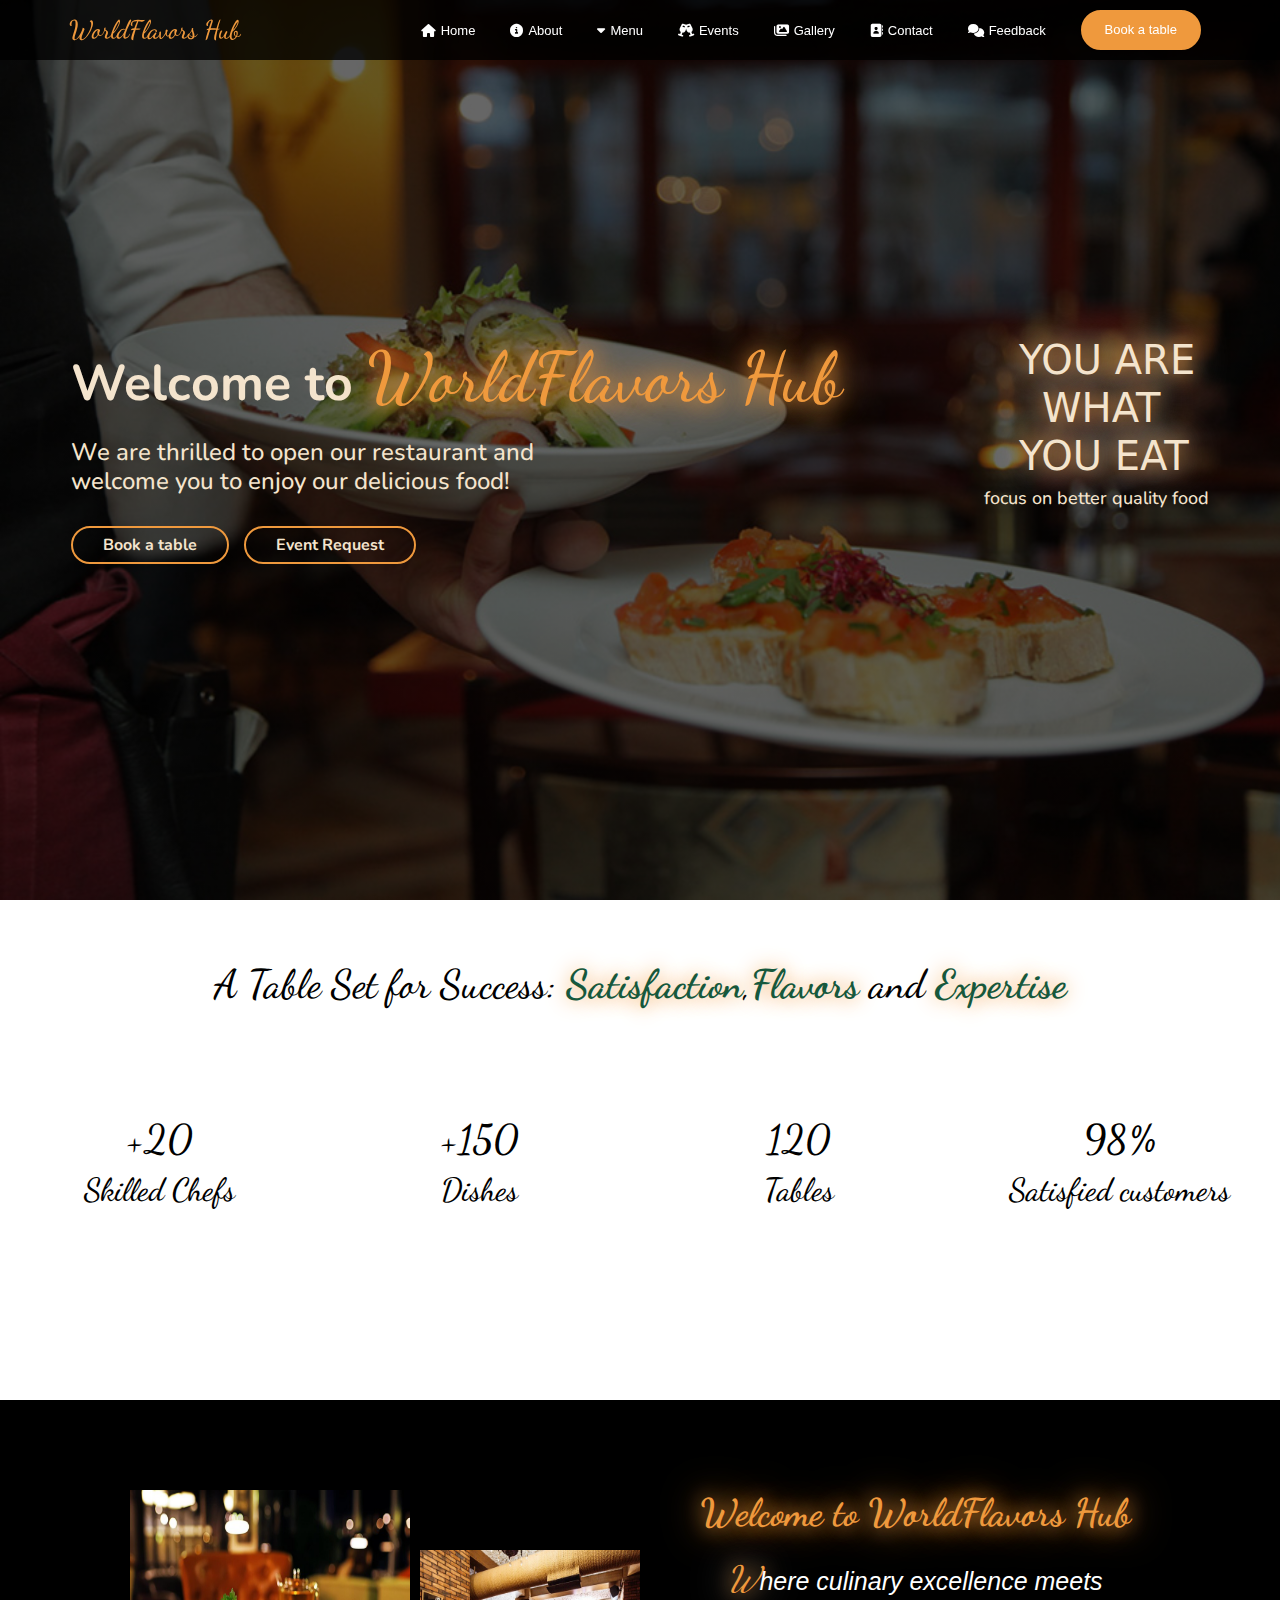
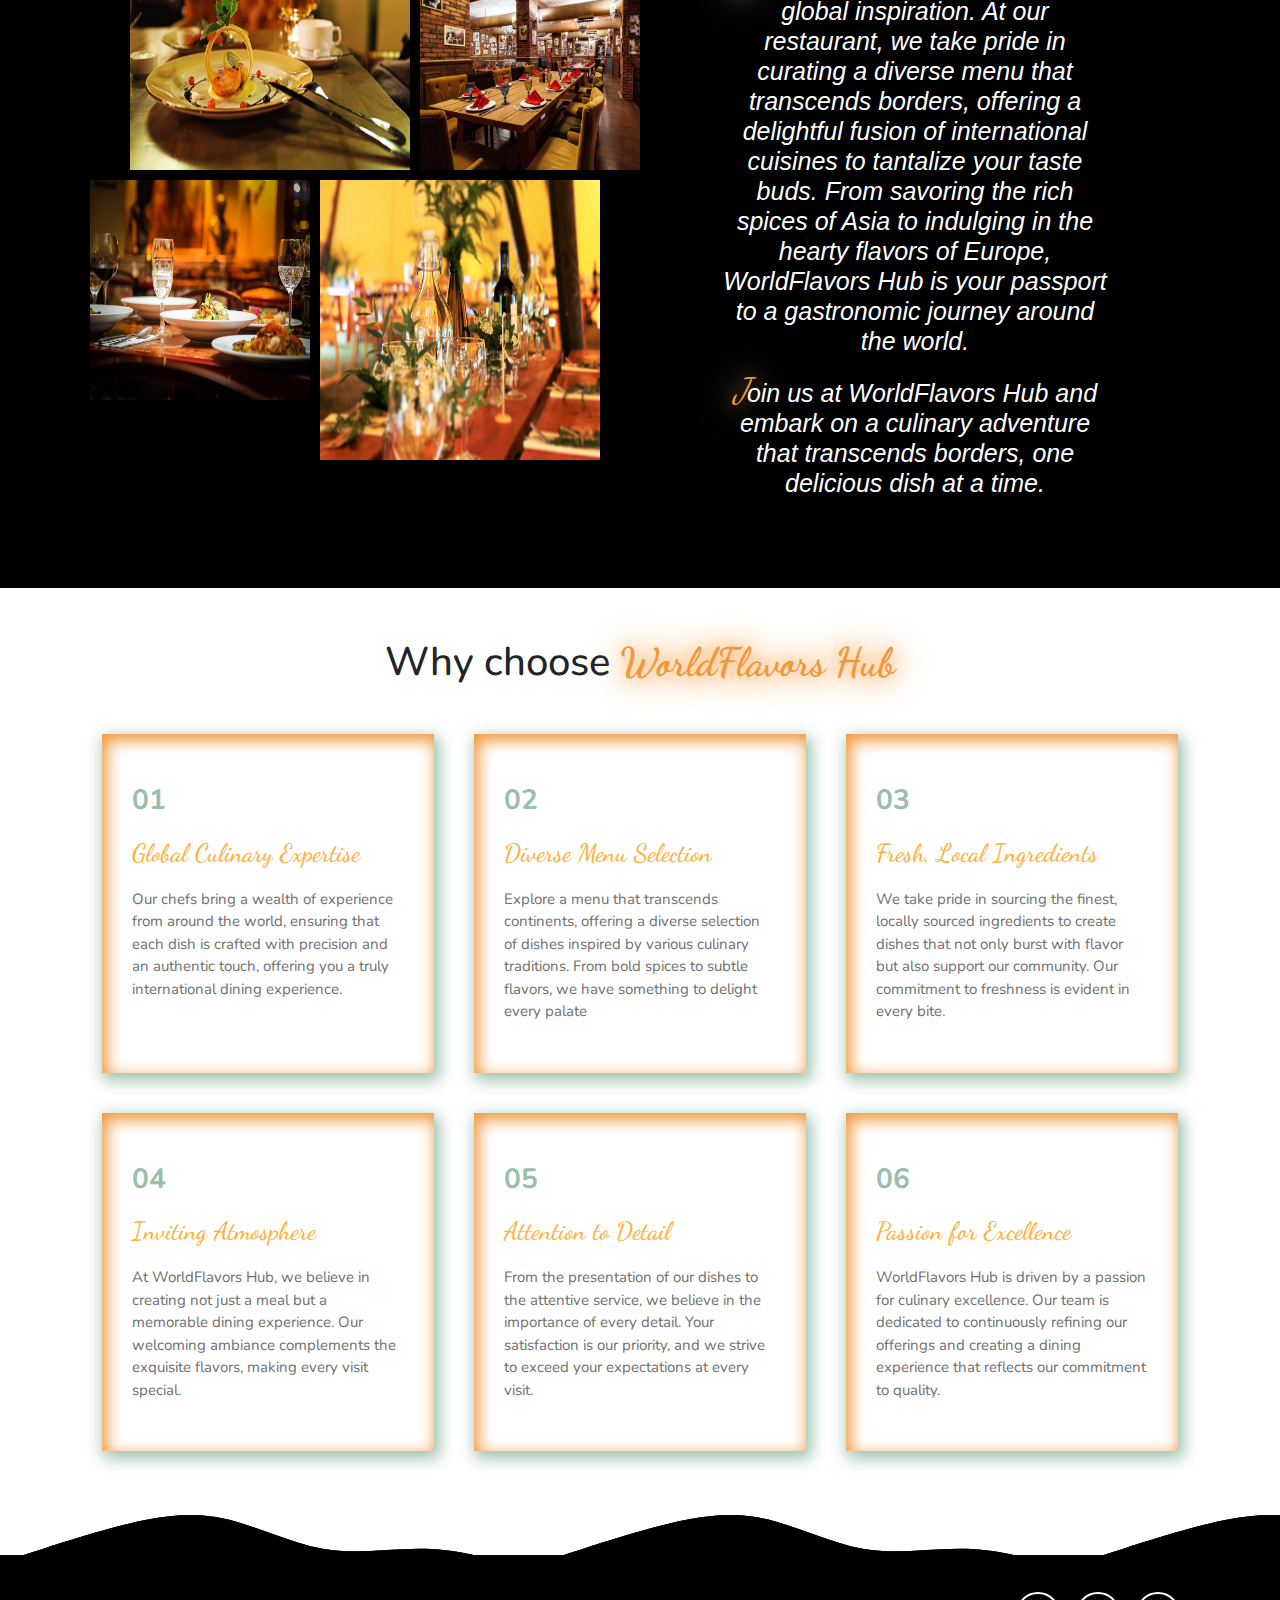
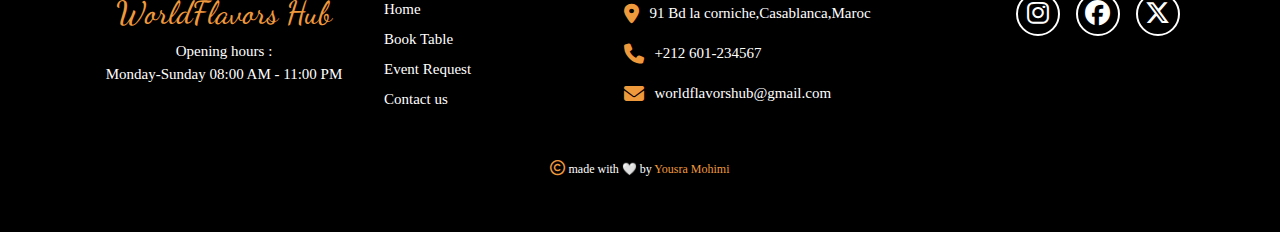
<file: index.html>
<html lang="en">
<head>
    <meta charset="UTF-8">
    <meta http-equiv="X-UA-Compatible" content="IE=edge">
    <meta name="viewport" content="width=device-width, initial-scale=1.0">
    <meta property="og:title" content="WorldFlavors Hub">
    <meta property="og:description" content="Welcome to the WorldFlavors!">
    <link rel="stylesheet" href="style.css">
    <link rel="stylesheet" href="css/bootstrap.min.css">
    <link rel="stylesheet" href="responsive.css">
    <link rel="stylesheet" href="icons/all.css">
    <link rel="preconnect" href="https://fonts.googleapis.com">
    <link rel="preconnect" href="https://fonts.gstatic.com" crossorigin>
    <link rel="preload" href="picture/6-photoshop2.jpg" as="image"/>
    <link rel="preload" href="picture/background.jpeg" as="image"/>
    <link href="https://fonts.googleapis.com/css2?family=Dancing+Script:wght@600;700&family=Nunito&family=Playfair+Display:ital@0;1&display=swap" rel="stylesheet">
    <title>WorldFlavors</title>
</head>
<body>

    <header class="home-header">
        <div class="logo">
            <h1>WorldFlavors Hub</h1>
        </div>
        <nav class="menu-bar">
            <ul>
                <li><a href="index.html"><i class="fa-solid fa-house"></i>Home</a></li>
                <li><a href="index.html#about"><i class="fa-solid fa-circle-info"></i>About</a></li>
                <li><a href="#"><i class="fa-solid fa-caret-down"></i>Menu</a>
                    <div class="sub-menu">
                        <ul>
                            <li><a href="menu-asiatique.html" target="_blank"><svg height="64px" width="64px" version="1.1" id="_x32_" xmlns="http://www.w3.org/2000/svg" xmlns:xlink="http://www.w3.org/1999/xlink" viewBox="0 0 512 512" xml:space="preserve" fill="#ffffff"><g id="SVGRepo_bgCarrier" stroke-width="0"></g><g id="SVGRepo_tracerCarrier" stroke-linecap="round" stroke-linejoin="round"></g><g id="SVGRepo_iconCarrier"> <style type="text/css"> .st0{fill:#ffffff;} </style> <g> <path class="st0" d="M293.176,212.127c10.723-4.479,21.592-9.006,32.167-13.411c1.602-29.143-9.087-53.529-3.743-95.895 c3.351-26.601,15.021-40.919,26.561-48.168c-10.134-0.899-30.647-1.61-54.755,3.514c-13.386,15.43-21.003,37.086-20.35,64.954 c0.556,23.243,20.284,55.123,20.153,79.534C293.208,205.899,293.193,209.045,293.176,212.127z"></path> <path class="st0" d="M227.814,226.689c0.638,3.939,1.112,8.238,1.455,12.504c3.939-2.002,8.042-3.922,12.324-5.687 c6.014-2.469,12.52-5.165,19.352-8.001c0.033-5.712,0.066-11.915,0.081-17.579c0.082-16.271-3.546-29.698-10.133-67.471 c-5.263-30.091,1.079-55.303,11.817-72.726c-14.53,5.132-32.591,11.94-51.584,19.696c-7.993,13.427-14.041,31.856-9.579,60.034 C205.291,171.166,225.248,210.68,227.814,226.689z"></path> <path class="st0" d="M137.852,307.539c8.516-0.041,17.064-2.795,24.076-8.564c0,0,0.327-0.54,0.85-1.332 c4.266,3.964,8.401,7.789,12.144,11.221c5.083,4.65,9.545,8.663,13.092,11.777c1.798,1.552,3.35,2.86,4.674,3.964 c1.389,1.111,2.387,1.904,3.711,2.77c3.253,2.027,7.764,5.076,13.436,7.674c5.687,2.608,12.699,4.757,20.79,4.79 c6.358,0.041,13.305-1.267,20.48-4.299l0.082-0.024l118.123-52.818c7.748-3.244,14.024-6.268,19.303-9.684 c3.972-2.591,7.437-5.419,10.265-8.77c4.299-4.993,6.816-11.024,8.008-17.137c1.226-6.163,1.423-12.545,1.471-20.007 c0.017-4.65-0.032-9.733-0.032-15.405l0.016-45.97c14.367-2.786,36.694-0.833,36.694-0.833c7.6-0.368,14.269-5.222,16.966-12.349 c2.68-7.102,0.899-15.16-4.577-20.464L393.32,69.935c-8.924-8.647-17.914-11.474-31.872-13.591 c-7.028,6.84-11.752,17.75-15.02,38.836c-3.612,23.299,3.285,63.025,6.096,92.266c13.943-5.786,26.348-10.885,35.599-14.587 l-0.016,38.826c-0.017,5.819,0.049,10.918,0.032,15.315c-0.032,6.301-0.245,11.213-0.833,14.825c-0.458,2.73-1.063,4.69-1.847,6.3 c-1.193,2.37-2.812,4.373-6.538,7.036c-3.71,2.608-9.43,5.582-17.636,8.974l-0.115,0.049l-117.943,52.736 c-4.87,2.027-8.908,2.689-12.52,2.689c-4.577-0.024-8.581-1.177-12.488-2.958c-3.857-1.765-7.453-4.102-11-6.366 c-0.115-0.074-0.998-0.744-2.125-1.659c-4.348-3.596-12.962-11.368-23.128-20.758c-2.174-2.01-4.528-4.217-6.816-6.342 c6.816-7.804,16.346-17.293,28.604-26.413c0.425-4.381,0.556-8.565-0.016-11.646c-4.315-24.011-13.109-46.28-22.719-80.114 c-6.816-23.953-2.124-47.334,4.79-65.273c-16.541,7.2-32.788,14.768-47.008,22.196c-21.428,44.131-15.953,95.6-6.98,124.237 C138.702,266.546,140.402,290.434,137.852,307.539z"></path> <path class="st0" d="M111.063,296.891c0.098,0.098,0.212,0.163,0.31,0.261c1.471-11.082,1.03-30.425-5.818-68.264 c-8.009-44.188,0.931-75.308,11.491-96.279c-41.974,26.119-60.248,52.459-60.248,52.459c-9.398,16.058-11.294,22.016-11.735,32.886 c-0.458,10.885,1.602,16.508,9.399,24.084L111.063,296.891z"></path> <path class="st0" d="M8.712,404.357l494.592-0.63c4.805,0,8.679-3.89,8.679-8.679v-18.086c0-2.353-0.948-4.61-2.648-6.244 c-1.7-1.642-3.988-2.516-6.325-2.435L8.385,385.413C3.711,385.585,0,389.418,0,394.093v1.577c0,2.312,0.932,4.519,2.55,6.146 C4.184,403.45,6.391,404.357,8.712,404.357z"></path> <path class="st0" d="M503.321,422.532l-494.609-0.63c-2.304,0-4.511,0.916-6.146,2.542c-1.634,1.634-2.55,3.84-2.55,6.154v1.569 c0,4.675,3.71,8.516,8.384,8.679l494.61,17.13c2.353,0.082,4.641-0.793,6.342-2.427c1.683-1.642,2.648-3.89,2.648-6.252v-18.078 C512,426.423,508.11,422.532,503.321,422.532z"></path> </g> </g></svg> <span>Asiatique</span></a></li>
                            <li><a href="menu-americain.html" target="_blank"><svg height="64px" width="64px" version="1.1" id="_x32_" xmlns="http://www.w3.org/2000/svg" xmlns:xlink="http://www.w3.org/1999/xlink" viewBox="0 0 512 512" xml:space="preserve" fill="#ffffff"><g id="SVGRepo_bgCarrier" stroke-width="0"></g><g id="SVGRepo_tracerCarrier" stroke-linecap="round" stroke-linejoin="round"></g><g id="SVGRepo_iconCarrier"> <style type="text/css"> .st0{fill:#ffffff;} </style> <g> <path class="st0" d="M495.957,390.227H16.044C7.185,390.227,0,397.401,0,406.249v26.685c0,54.749,114.619,47.804,256,47.804 s256-2.185,256-47.804v-26.685C512,397.401,504.815,390.227,495.957,390.227z"></path> <path class="st0" d="M42.934,353.858h426.13c15.913,0,28.794-12.891,28.794-28.794v-25.272c0-15.891-12.881-28.771-28.794-28.771 H430.37l-61.163,61.152c-15.652,15.662-41.033,15.662-56.696,0l-61.152-61.152H42.934c-15.913,0-28.793,12.88-28.793,28.771v25.272 C14.141,340.967,27.022,353.858,42.934,353.858z"></path> <path class="st0" d="M256,30.977c-141.38,0-256,74.13-256,172.554v20.739c0,8.848,7.185,16.032,16.044,16.032h479.913 c8.858,0,16.043-7.185,16.043-16.032v-20.739C512,105.107,397.38,30.977,256,30.977z M128.706,144.118 c-9.38,0-16.967-7.586-16.967-16.967c0-9.37,7.587-16.978,16.967-16.978c9.37,0,16.978,7.609,16.978,16.978 C145.684,136.532,138.076,144.118,128.706,144.118z M205.076,93.205c-9.37,0-16.967-7.598-16.967-16.967 c0-9.381,7.598-16.967,16.967-16.967c9.38,0,16.978,7.586,16.978,16.967C222.054,85.608,214.456,93.205,205.076,93.205z M256,161.097c-9.37,0-16.978-7.609-16.978-16.978c0-9.37,7.609-16.967,16.978-16.967c9.37,0,16.978,7.598,16.978,16.967 C272.978,153.488,265.369,161.097,256,161.097z M306.924,93.205c-9.38,0-16.978-7.598-16.978-16.967 c0-9.381,7.598-16.967,16.978-16.967c9.37,0,16.967,7.586,16.967,16.967C323.891,85.608,316.293,93.205,306.924,93.205z M383.293,144.118c-9.37,0-16.978-7.586-16.978-16.967c0-9.37,7.609-16.978,16.978-16.978c9.381,0,16.967,7.609,16.967,16.978 C400.26,136.532,392.674,144.118,383.293,144.118z"></path> </g> </g></svg> <span>Americain</span></a></li>
                            <li><a href="menu-italien.html" target="_blank"><svg height="64px" width="64px" version="1.1" id="_x32_" xmlns="http://www.w3.org/2000/svg" xmlns:xlink="http://www.w3.org/1999/xlink" viewBox="0 0 512 512" xml:space="preserve" fill="#ffffff"><g id="SVGRepo_bgCarrier" stroke-width="0"></g><g id="SVGRepo_tracerCarrier" stroke-linecap="round" stroke-linejoin="round"></g><g id="SVGRepo_iconCarrier"> <style type="text/css"> .st0{fill:#ffffff;} </style> <g> <path class="st0" d="M467.683,215.354c0,0-9.061-13.494-21.09-27.673C359.507,84.936,234.247,15.521,92.922,1.583 C75.595-0.132,61.159,0.025,61.159,0.025C55.713-0.248,50.384,1.73,46.426,5.494c-3.942,3.763-6.185,8.991-6.185,14.445v29.495 v119.877v320.654c0,8.164,4.519,15.66,11.733,19.477c7.214,3.817,15.955,3.334,22.702-1.255l265.121-180.403l101.981-69.393 l21.253-14.468c4.535-3.077,7.588-7.876,8.469-13.283C472.38,225.233,470.994,219.71,467.683,215.354z M100.051,231.778 c0-19.936,16.166-36.095,36.094-36.095c19.944,0,36.103,16.158,36.103,36.095s-16.158,36.102-36.103,36.102 C116.217,267.88,100.051,251.714,100.051,231.778z M174.103,377.099c-12.271,0-22.22-9.949-22.22-22.212 c0-12.27,9.949-22.219,22.22-22.219c12.262,0,22.211,9.948,22.211,22.219C196.313,367.15,186.365,377.099,174.103,377.099z M222.903,307.348l-6.451-23.185l60.636-16.875l6.459,23.185L222.903,307.348z M348.834,272.375 c-67.515-80.33-163.592-131.166-267.863-141.738V41.41c133.487,11.11,256.784,76.428,341.44,180.894L348.834,272.375z"></path> </g> </g></svg> <span>Italien</span></a></li>
                            <li><a href="menu-healthy.html" target="_blank"><svg fill="#ffffff" width="64px" height="64px" viewBox="0 -7.32 143.398 143.398" xmlns="http://www.w3.org/2000/svg"><g id="SVGRepo_bgCarrier" stroke-width="0"></g><g id="SVGRepo_tracerCarrier" stroke-linecap="round" stroke-linejoin="round"></g><g id="SVGRepo_iconCarrier"> <path id="salad_dish" data-name="salad dish" d="M659.79,713.43a18.983,18.983,0,0,0-3.65-6.239c.044-.57.068-1.154.068-1.751,0-.124,0-.233,0-.329a24.873,24.873,0,0,0-8.093-17.986l14.852-15.092.048-.051a9.413,9.413,0,0,0-.435-13.281l-2.738,2.914,2.732-2.922a9.368,9.368,0,0,0-6.4-2.529c-1.541,0-3.425-.023-4.481,1.135l-16.336,17.785a22.393,22.393,0,0,0-16.067-6.779c-.1,0-.232,0-.408,0a22.35,22.35,0,0,0-12.468,4.066,27.205,27.205,0,0,0-13.021-3.3c-.128,0-.275,0-.447,0h0a27.336,27.336,0,0,0-26.723,24.3,22.368,22.368,0,0,0-11.027-2.89c-.092,0-.215,0-.368,0h0a22.48,22.48,0,0,0-22.119,22.464c0,.09,0,.213,0,.371v.016h-3.337c-2.33,0-4.356.1-6.19,2.35-.989,1.215-1.039,4.441-1.039,4.441,0,.082,0,.156.005.223,0,.052-.005.109-.005.168a4.651,4.651,0,0,0,.051.656c.619,20.143,9.566,35.3,22.779,44.92a67.889,67.889,0,0,0,17.509,9.1,11.385,11.385,0,0,0,11.258,9.739h39.614a11.383,11.383,0,0,0,11.258-9.74,67.89,67.89,0,0,0,17.507-9.1c13.212-9.621,22.158-24.779,22.778-44.912,0,0,.14-3.768-.819-5.393C663.362,714.174,661.593,713.617,659.79,713.43Zm-11.583-8.213c0,.07,0,.154,0,.223a17.4,17.4,0,0,1-.215,2.595l-.319,2.123,1.591,1.442a11.031,11.031,0,0,1,1.55,1.732H558.1a10.967,10.967,0,0,1,8.8-4.65h.05l.029,0h.1a11.159,11.159,0,0,1,5.935,1.742l3.067,1.971,2.246-2.871c.136-.174.29-.332.435-.5a11.971,11.971,0,0,1,8.866-4.14h.05c.008,0,.062,0,.149,0A11.961,11.961,0,0,1,595,707.27l2.821,2.1,2.445-2.529a12,12,0,0,1,8.476-3.682l.079,0h.072a12.4,12.4,0,0,1,1.841.153l3.4.509,1.011-3.291A16.907,16.907,0,0,1,630.9,688.6l.868.023a17.567,17.567,0,0,1,1.852.158,16.9,16.9,0,0,1,3.121.741c.084.029.171.05.255.08.446.158.88.342,1.308.537.1.045.2.084.292.131q.642.308,1.256.672c.285.166.579.32.853.5.351.235.686.489,1.017.749A16.86,16.86,0,0,1,648.207,705.217Zm6.806-40.488.176-.168a1.4,1.4,0,0,1,.984-.395,1.337,1.337,0,0,1,.927.363v0a1.41,1.41,0,0,1,.089,1.965L641.273,682.67q-.609-.267-1.235-.5c-.064-.156-.127-.312-.2-.467Zm-61.938,12.343.044,0h.273a19.191,19.191,0,0,1,11.04,3.473l2.647,1.85,2.366-2.2a14.383,14.383,0,0,1,9.608-3.884h.07c.01,0,.064,0,.166,0a14.421,14.421,0,0,1,10.332,4.355,24.889,24.889,0,0,0-20.971,14.5c-.033,0-.069,0-.109,0v0a19.98,19.98,0,0,0-11.559,3.947,19.915,19.915,0,0,0-9.152-2.226c-.089,0-.212,0-.375,0v0a19.951,19.951,0,0,0-12.645,4.822,19.259,19.259,0,0,1-.75-5c0-.109,0-.2,0-.316A19.333,19.333,0,0,1,593.075,677.072ZM540.711,713.19v-.03l0-.039c0-.017,0-.074,0-.176a14.483,14.483,0,0,1,14.25-14.466l.037,0h.2a14.383,14.383,0,0,1,8.218,2.564,19.023,19.023,0,0,0-14.235,12.291h-8.464Zm96.68,46.449a60.372,60.372,0,0,1-17.011,8.552l-.691.215c-.136.043-.275.084-.412.125q-1.327.414-2.686.78l-.421.109q-1.272.335-2.566.629l-.546.123q-1.239.27-2.494.506c-.214.041-.429.082-.645.119-.81.146-1.624.277-2.443.4-.242.035-.482.075-.723.108q-1.2.17-2.417.3c-.259.03-.516.063-.775.09-.8.084-1.615.153-2.426.215-.263.02-.524.045-.787.063-.842.058-1.688.1-2.536.132-.231.01-.461.026-.693.034q-1.614.055-3.239.056c-.049,0-.151-.007-.329-.007h-.071c-.135,0-.235.007-.277.007q-1.628,0-3.243-.056c-.214-.008-.426-.022-.64-.032-.866-.035-1.732-.076-2.593-.134-.244-.018-.485-.041-.728-.061-.833-.062-1.663-.133-2.488-.219-.241-.025-.479-.056-.718-.082q-1.242-.139-2.475-.31c-.223-.031-.446-.067-.67-.1-.838-.127-1.673-.262-2.5-.41l-.582-.107c-.864-.163-1.722-.336-2.574-.526-.151-.033-.3-.066-.455-.1q-1.359-.308-2.7-.661c-.091-.025-.184-.048-.275-.072q-1.469-.395-2.906-.842l-1.006-.314a60.327,60.327,0,0,1-16.944-8.531c-11.292-8.348-18.746-20.594-19.495-38.307H656.885C656.136,739.045,648.683,751.291,637.391,759.639Z" transform="translate(-522.146 -656.164)"></path> </g></svg> <span>Healthy</span></a></li>
                        </ul>
                    </div>
                </li>
                <li><a href="events.html"><i class="fa-solid fa-champagne-glasses"></i>Events</a></li>
                <li><a href="gallery.html"><i class="fa-solid fa-images"></i>Gallery</a></li>
                <li><a href="contact.html"><i class="fa-sharp fa-solid fa-address-book"></i>Contact</a></li>
                <li><a href="feedback.html"><i class="fa-solid fa-comments"></i>Feedback</a></li>
                <li><a href="book-table.html"><button class="book-button">Book a table</button></a></li>
            </ul>
        </nav>
    </header>
    <section class="home-body">
        <div class="home-title">
            <div class="name-welcome">
                <h1><span class="welcome">Welcome to </span><span class="worldflavors-hub">WorldFlavors Hub</span> </h1>
                <h4>We are thrilled to open our restaurant and welcome you to enjoy our delicious food!</h4>
                <div class="buttons">
                    <a href="book-table.html"><button class="first-button">Book a table</button></a>
                    <a href="events.html"><button class="second-button">Event Request</button></a>
                </div>

            </div>
            <div class="quote-description">
                <h1 class="quote">YOU ARE <br><span class="what">WHAT</span> <br> YOU EAT</h1>
                <h4 class="description">focus on better quality food</h4>
            </div>
        </div>
    </section>
    <section class="parallax-image">
            <div class="description-parallax"><h1>A Table Set for Success: <span>Satisfaction</span>,<span>Flavors</span> and <span>Expertise</span></h1></div> 
            <div class="parallax-text">
                <div class="item">
                    <h1>+20</h1>
                    <h2>Skilled Chefs</h2>
                </div>
                <div class="item">
                    <h1>+150</h1>
                    <h2>Dishes</h2>
                </div>
                <div class="item">
                    <h1>120</h1>
                    <h2>Tables</h2>
                </div>
                <div class="item">
                    <h1>98%</h1>
                    <h2>Satisfied customers</h2>
                </div> 
            </div>
    </section>
    <section id="about">
        <div class="about-us">
            <div class="images-container">
                <div class="row1">
                    <img src="picture/13.jpg" alt="not found" class="img1" loading="lazy">
                    <img src="picture/12.jpg" alt="not found" class="img2" loading="lazy">
                </div>
                 <div class="row2">
                    <img src="picture/2.jpg" alt="not found" class="img3" loading="lazy">
                    <img src="picture/11.jpg" alt="not found" class="img4" loading="lazy">  
                </div> 
            </div>
            <div>
                <div class="about-paragraphe">
                    <h3>Welcome to WorldFlavors Hub</h3>
                    <p> Where culinary excellence meets global inspiration. At our restaurant, we take pride in curating a diverse menu that transcends borders, offering a delightful fusion of international cuisines to tantalize your taste buds. From savoring the rich spices of Asia to indulging in the hearty flavors of Europe, WorldFlavors Hub is your passport to a gastronomic journey around the world.</p>
                    <p>Join us at WorldFlavors Hub and embark on a culinary adventure that transcends borders, one delicious dish at a time.</p> 
                    
                </div>
            </div>
        </div>
        <div class="why-us">
            <h1>Why choose <span class="span-title">WorldFlavors Hub</span> </h1>
            <div class="container">
                <div class="all-containers">
                    <div class="flex-container">
                        <div class="box">
                            <h3 class="nbr">01</h3> 
                            <h4>Global Culinary Expertise</h4>
                            <p>Our chefs bring a wealth of experience from around the world, ensuring that each dish is crafted with precision and an authentic touch, offering you a truly international dining experience.</p>
                        </div>
                        <div class="box">
                            <h3 class="nbr">02</h3>
                            <h4>Diverse Menu Selection</h4>
                            <p>Explore a menu that transcends continents, offering a diverse selection of dishes inspired by various culinary traditions. From bold spices to subtle flavors, we have something to delight every palate</p>
                        </div>
                        <div class="box">
                            <h3 class="nbr">03</h3>
                            <h4>Fresh, Local Ingredients</h4>
                            <p>We take pride in sourcing the finest, locally sourced ingredients to create dishes that not only burst with flavor but also support our community. Our commitment to freshness is evident in every bite.
                            </p>
                        </div>
                    </div>
                    <div class="flex-container">
                        <div class="box">
                            <h3 class="nbr">04</h3> 
                            <h4> Inviting Atmosphere</h4>
                            <p>At WorldFlavors Hub, we believe in creating not just a meal but a memorable dining experience. Our welcoming ambiance complements the exquisite flavors, making every visit special.</p>
                        </div>
                        <div class="box">
                            <h3 class="nbr">05</h3>
                            <h4>Attention to Detail</h4>
                            <p>From the presentation of our dishes to the attentive service, we believe in the importance of every detail. Your satisfaction is our priority, and we strive to exceed your expectations at every visit.</p>
                        </div>
                        <div class="box">
                            <h3 class="nbr">06</h3>
                            <h4>Passion for Excellence </h4>
                            <p>WorldFlavors Hub is driven by a passion for culinary excellence. Our team is dedicated to continuously refining our offerings and creating a dining experience that reflects our commitment to quality.
                            </p>
                        </div>
                    </div>
                </div>
            </div>
        </div>
    </section>
    <footer>
        <div class="waves">
            <div class="wave" id="wave1"></div>
             <div class="wave" id="wave2"></div>
             <div class="wave" id="wave3"></div> 
             <div class="wave" id="wave4"></div> 
        </div>
        <div class="footer-row">
            <div class="footer-col">
                    <ul class="footer-logo-opening">
                        <li><h1>WorldFlavors Hub</h1></li>
                        <li class="opening"> Opening hours : <br>Monday-Sunday 08:00 AM - 11:00 PM </li>
                    </ul>
            
            </div>
            <div class="footer-col">
                <ul class="footer-link">
                    <li><a href="index.html">Home</a></li>
                    <li><a href="book-table.html">Book Table</a></li>
                    <li><a href="events.html">Event Request</a></li>
                    <li><a href="contact.html">Contact us</a></li>
                </ul>
            </div>
            <div class="footer-col">
                <ul class="footer-info">
                    <li><i class="fa-solid fa-location-dot"></i>91 Bd la corniche,Casablanca,Maroc</li>
                    <li><i class="fa-solid fa-phone"></i>+212 601-234567</li>
                    <li><i class="fa-solid fa-envelope"></i>worldflavorshub@gmail.com</li>
                </ul>
            </div>
            <div class="footer-col">
                <ul class="footer-social-media">
                    <li><a href="instagram-profile.html"><i class="fa-brands fa-instagram" id="ig"></i></a></li> 
                    <li><a href="#"><i class="fa-brands fa-facebook" id="fb"></i></a></li>
                    <li><a href="#"><i class="fa-brands fa-x-twitter" id="Xtw"></i></a></li>
                </ul>
            </div>
        </div>
        <p class="name"><i class="fa-regular fa-copyright"></i> made with 🤍 by <span>Yousra Mohimi</span>  </p>
    </footer>
    <script src="script.js"></script>
</body>
</html>
</file>
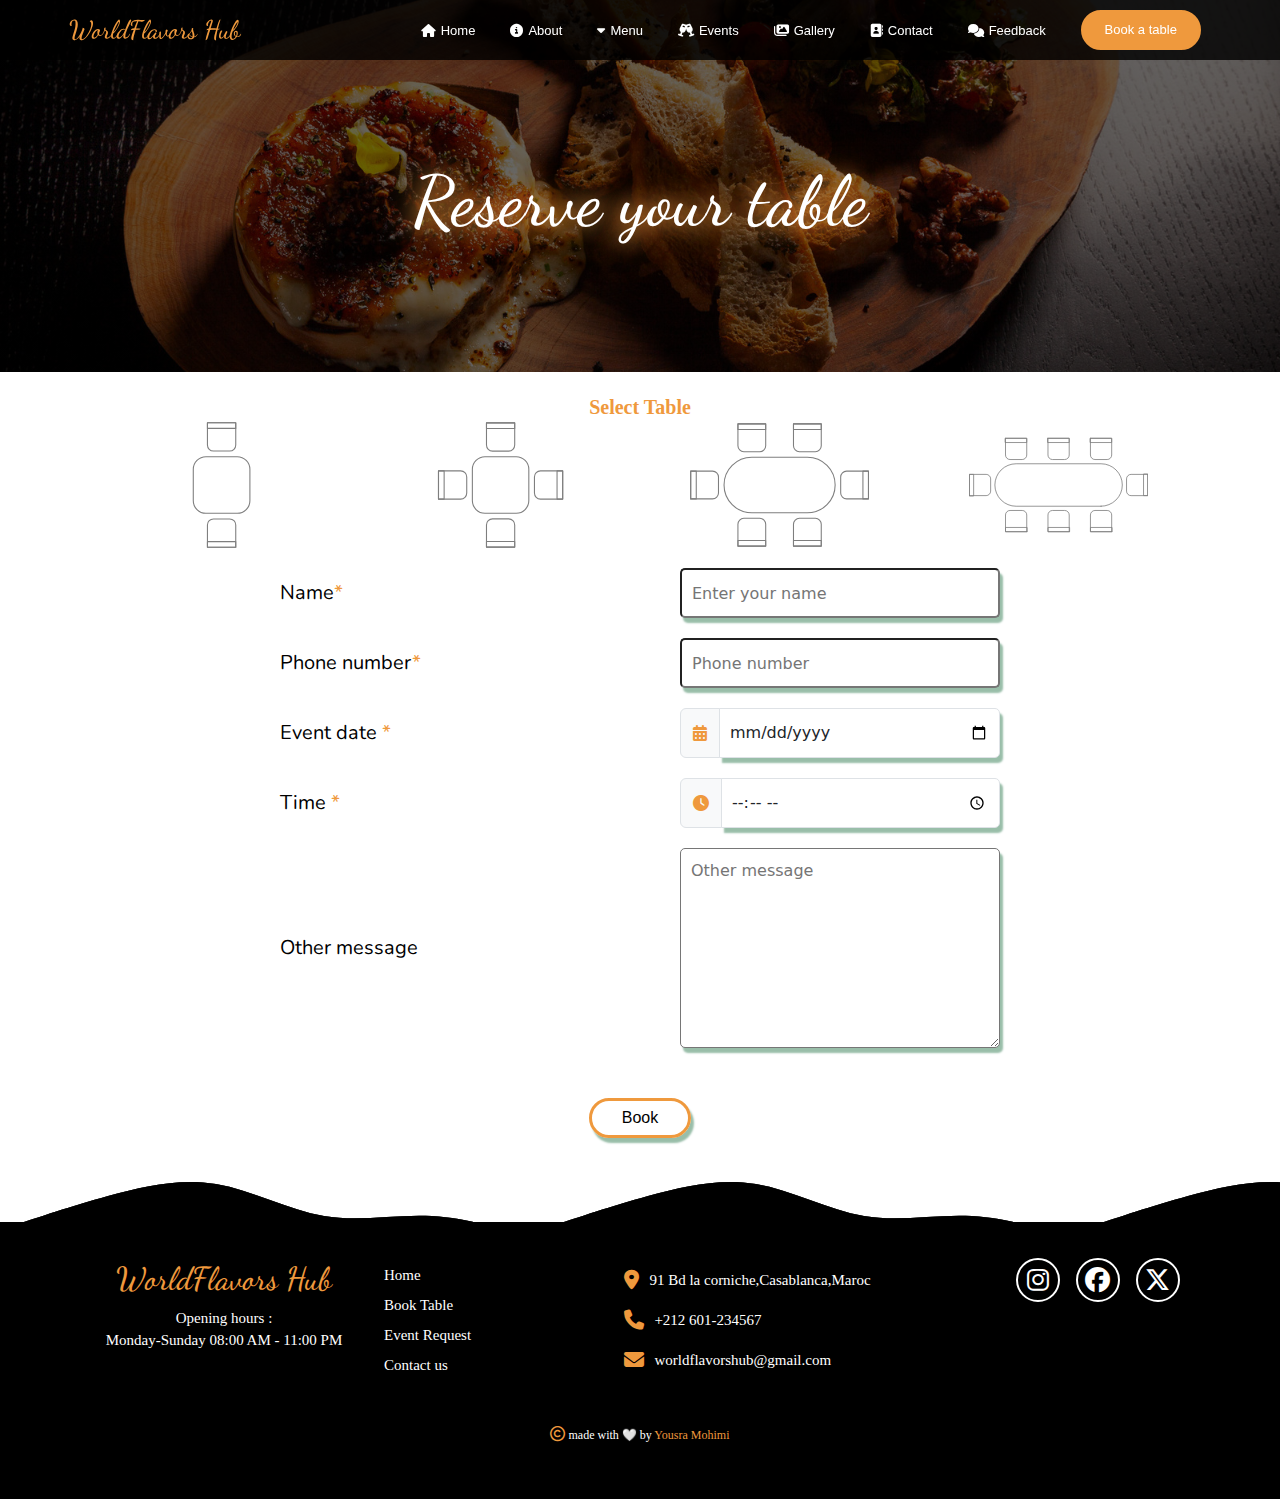
<file: book-table.html>
<html lang="en">
<head>
    <meta charset="UTF-8">
    <meta http-equiv="X-UA-Compatible" content="IE=edge">
    <meta name="viewport" content="width=device-width, initial-scale=1.0">
    <meta property="og:title" content="Book Table">
    <meta property="og:description" content="book your table at WorldFlavors Hub">
    <link rel="stylesheet" href="style.css">
    <link rel="stylesheet" href="responsive.css">
    <link rel="stylesheet" href="css/bootstrap.min.css">
    <link rel="stylesheet" href="icons/all.css">
    <link rel="preconnect" href="https://fonts.googleapis.com">
    <link rel="preconnect" href="https://fonts.gstatic.com" crossorigin>
    <link rel="preload" href="picture/17.jpg" as="image"/>
    <link href="https://fonts.googleapis.com/css2?family=Dancing+Script:wght@600;700&family=Nunito&family=Playfair+Display:ital@0;1&display=swap" rel="stylesheet">
    <title>WorldFlavors-Book table </title>
</head>
<body>
    <header class="home-header">
        <div class="logo">
            <h1>WorldFlavors Hub</h1>
        </div>
        <nav class="menu-bar">
            <ul>
                <li><a href="index.html"><i class="fa-solid fa-house"></i>Home</a></li>
                <li><a href="index.html#about"><i class="fa-solid fa-circle-info"></i>About</a></li>
                <li><a href="#"><i class="fa-solid fa-caret-down"></i>Menu</a>
                    <div class="sub-menu">
                        <ul>
                            <li><a href="menu-asiatique.html" target="_blank"><svg height="64px" width="64px" version="1.1" id="_x32_" xmlns="http://www.w3.org/2000/svg" xmlns:xlink="http://www.w3.org/1999/xlink" viewBox="0 0 512 512" xml:space="preserve" fill="#ffffff"><g id="SVGRepo_bgCarrier" stroke-width="0"></g><g id="SVGRepo_tracerCarrier" stroke-linecap="round" stroke-linejoin="round"></g><g id="SVGRepo_iconCarrier"> <style type="text/css"> .st0{fill:#ffffff;} </style> <g> <path class="st0" d="M293.176,212.127c10.723-4.479,21.592-9.006,32.167-13.411c1.602-29.143-9.087-53.529-3.743-95.895 c3.351-26.601,15.021-40.919,26.561-48.168c-10.134-0.899-30.647-1.61-54.755,3.514c-13.386,15.43-21.003,37.086-20.35,64.954 c0.556,23.243,20.284,55.123,20.153,79.534C293.208,205.899,293.193,209.045,293.176,212.127z"></path> <path class="st0" d="M227.814,226.689c0.638,3.939,1.112,8.238,1.455,12.504c3.939-2.002,8.042-3.922,12.324-5.687 c6.014-2.469,12.52-5.165,19.352-8.001c0.033-5.712,0.066-11.915,0.081-17.579c0.082-16.271-3.546-29.698-10.133-67.471 c-5.263-30.091,1.079-55.303,11.817-72.726c-14.53,5.132-32.591,11.94-51.584,19.696c-7.993,13.427-14.041,31.856-9.579,60.034 C205.291,171.166,225.248,210.68,227.814,226.689z"></path> <path class="st0" d="M137.852,307.539c8.516-0.041,17.064-2.795,24.076-8.564c0,0,0.327-0.54,0.85-1.332 c4.266,3.964,8.401,7.789,12.144,11.221c5.083,4.65,9.545,8.663,13.092,11.777c1.798,1.552,3.35,2.86,4.674,3.964 c1.389,1.111,2.387,1.904,3.711,2.77c3.253,2.027,7.764,5.076,13.436,7.674c5.687,2.608,12.699,4.757,20.79,4.79 c6.358,0.041,13.305-1.267,20.48-4.299l0.082-0.024l118.123-52.818c7.748-3.244,14.024-6.268,19.303-9.684 c3.972-2.591,7.437-5.419,10.265-8.77c4.299-4.993,6.816-11.024,8.008-17.137c1.226-6.163,1.423-12.545,1.471-20.007 c0.017-4.65-0.032-9.733-0.032-15.405l0.016-45.97c14.367-2.786,36.694-0.833,36.694-0.833c7.6-0.368,14.269-5.222,16.966-12.349 c2.68-7.102,0.899-15.16-4.577-20.464L393.32,69.935c-8.924-8.647-17.914-11.474-31.872-13.591 c-7.028,6.84-11.752,17.75-15.02,38.836c-3.612,23.299,3.285,63.025,6.096,92.266c13.943-5.786,26.348-10.885,35.599-14.587 l-0.016,38.826c-0.017,5.819,0.049,10.918,0.032,15.315c-0.032,6.301-0.245,11.213-0.833,14.825c-0.458,2.73-1.063,4.69-1.847,6.3 c-1.193,2.37-2.812,4.373-6.538,7.036c-3.71,2.608-9.43,5.582-17.636,8.974l-0.115,0.049l-117.943,52.736 c-4.87,2.027-8.908,2.689-12.52,2.689c-4.577-0.024-8.581-1.177-12.488-2.958c-3.857-1.765-7.453-4.102-11-6.366 c-0.115-0.074-0.998-0.744-2.125-1.659c-4.348-3.596-12.962-11.368-23.128-20.758c-2.174-2.01-4.528-4.217-6.816-6.342 c6.816-7.804,16.346-17.293,28.604-26.413c0.425-4.381,0.556-8.565-0.016-11.646c-4.315-24.011-13.109-46.28-22.719-80.114 c-6.816-23.953-2.124-47.334,4.79-65.273c-16.541,7.2-32.788,14.768-47.008,22.196c-21.428,44.131-15.953,95.6-6.98,124.237 C138.702,266.546,140.402,290.434,137.852,307.539z"></path> <path class="st0" d="M111.063,296.891c0.098,0.098,0.212,0.163,0.31,0.261c1.471-11.082,1.03-30.425-5.818-68.264 c-8.009-44.188,0.931-75.308,11.491-96.279c-41.974,26.119-60.248,52.459-60.248,52.459c-9.398,16.058-11.294,22.016-11.735,32.886 c-0.458,10.885,1.602,16.508,9.399,24.084L111.063,296.891z"></path> <path class="st0" d="M8.712,404.357l494.592-0.63c4.805,0,8.679-3.89,8.679-8.679v-18.086c0-2.353-0.948-4.61-2.648-6.244 c-1.7-1.642-3.988-2.516-6.325-2.435L8.385,385.413C3.711,385.585,0,389.418,0,394.093v1.577c0,2.312,0.932,4.519,2.55,6.146 C4.184,403.45,6.391,404.357,8.712,404.357z"></path> <path class="st0" d="M503.321,422.532l-494.609-0.63c-2.304,0-4.511,0.916-6.146,2.542c-1.634,1.634-2.55,3.84-2.55,6.154v1.569 c0,4.675,3.71,8.516,8.384,8.679l494.61,17.13c2.353,0.082,4.641-0.793,6.342-2.427c1.683-1.642,2.648-3.89,2.648-6.252v-18.078 C512,426.423,508.11,422.532,503.321,422.532z"></path> </g> </g></svg> <span>Asiatique</span></a></li>
                            <li><a href="menu-americain.html" target="_blank"><svg height="64px" width="64px" version="1.1" id="_x32_" xmlns="http://www.w3.org/2000/svg" xmlns:xlink="http://www.w3.org/1999/xlink" viewBox="0 0 512 512" xml:space="preserve" fill="#ffffff"><g id="SVGRepo_bgCarrier" stroke-width="0"></g><g id="SVGRepo_tracerCarrier" stroke-linecap="round" stroke-linejoin="round"></g><g id="SVGRepo_iconCarrier"> <style type="text/css"> .st0{fill:#ffffff;} </style> <g> <path class="st0" d="M495.957,390.227H16.044C7.185,390.227,0,397.401,0,406.249v26.685c0,54.749,114.619,47.804,256,47.804 s256-2.185,256-47.804v-26.685C512,397.401,504.815,390.227,495.957,390.227z"></path> <path class="st0" d="M42.934,353.858h426.13c15.913,0,28.794-12.891,28.794-28.794v-25.272c0-15.891-12.881-28.771-28.794-28.771 H430.37l-61.163,61.152c-15.652,15.662-41.033,15.662-56.696,0l-61.152-61.152H42.934c-15.913,0-28.793,12.88-28.793,28.771v25.272 C14.141,340.967,27.022,353.858,42.934,353.858z"></path> <path class="st0" d="M256,30.977c-141.38,0-256,74.13-256,172.554v20.739c0,8.848,7.185,16.032,16.044,16.032h479.913 c8.858,0,16.043-7.185,16.043-16.032v-20.739C512,105.107,397.38,30.977,256,30.977z M128.706,144.118 c-9.38,0-16.967-7.586-16.967-16.967c0-9.37,7.587-16.978,16.967-16.978c9.37,0,16.978,7.609,16.978,16.978 C145.684,136.532,138.076,144.118,128.706,144.118z M205.076,93.205c-9.37,0-16.967-7.598-16.967-16.967 c0-9.381,7.598-16.967,16.967-16.967c9.38,0,16.978,7.586,16.978,16.967C222.054,85.608,214.456,93.205,205.076,93.205z M256,161.097c-9.37,0-16.978-7.609-16.978-16.978c0-9.37,7.609-16.967,16.978-16.967c9.37,0,16.978,7.598,16.978,16.967 C272.978,153.488,265.369,161.097,256,161.097z M306.924,93.205c-9.38,0-16.978-7.598-16.978-16.967 c0-9.381,7.598-16.967,16.978-16.967c9.37,0,16.967,7.586,16.967,16.967C323.891,85.608,316.293,93.205,306.924,93.205z M383.293,144.118c-9.37,0-16.978-7.586-16.978-16.967c0-9.37,7.609-16.978,16.978-16.978c9.381,0,16.967,7.609,16.967,16.978 C400.26,136.532,392.674,144.118,383.293,144.118z"></path> </g> </g></svg> <span>Americain</span></a></li>
                            <li><a href="menu-italien.html" target="_blank"><svg height="64px" width="64px" version="1.1" id="_x32_" xmlns="http://www.w3.org/2000/svg" xmlns:xlink="http://www.w3.org/1999/xlink" viewBox="0 0 512 512" xml:space="preserve" fill="#ffffff"><g id="SVGRepo_bgCarrier" stroke-width="0"></g><g id="SVGRepo_tracerCarrier" stroke-linecap="round" stroke-linejoin="round"></g><g id="SVGRepo_iconCarrier"> <style type="text/css"> .st0{fill:#ffffff;} </style> <g> <path class="st0" d="M467.683,215.354c0,0-9.061-13.494-21.09-27.673C359.507,84.936,234.247,15.521,92.922,1.583 C75.595-0.132,61.159,0.025,61.159,0.025C55.713-0.248,50.384,1.73,46.426,5.494c-3.942,3.763-6.185,8.991-6.185,14.445v29.495 v119.877v320.654c0,8.164,4.519,15.66,11.733,19.477c7.214,3.817,15.955,3.334,22.702-1.255l265.121-180.403l101.981-69.393 l21.253-14.468c4.535-3.077,7.588-7.876,8.469-13.283C472.38,225.233,470.994,219.71,467.683,215.354z M100.051,231.778 c0-19.936,16.166-36.095,36.094-36.095c19.944,0,36.103,16.158,36.103,36.095s-16.158,36.102-36.103,36.102 C116.217,267.88,100.051,251.714,100.051,231.778z M174.103,377.099c-12.271,0-22.22-9.949-22.22-22.212 c0-12.27,9.949-22.219,22.22-22.219c12.262,0,22.211,9.948,22.211,22.219C196.313,367.15,186.365,377.099,174.103,377.099z M222.903,307.348l-6.451-23.185l60.636-16.875l6.459,23.185L222.903,307.348z M348.834,272.375 c-67.515-80.33-163.592-131.166-267.863-141.738V41.41c133.487,11.11,256.784,76.428,341.44,180.894L348.834,272.375z"></path> </g> </g></svg> <span>Italien</span></a></li>
                            <li><a href="menu-healthy.html" target="_blank"><svg fill="#ffffff" width="64px" height="64px" viewBox="0 -7.32 143.398 143.398" xmlns="http://www.w3.org/2000/svg"><g id="SVGRepo_bgCarrier" stroke-width="0"></g><g id="SVGRepo_tracerCarrier" stroke-linecap="round" stroke-linejoin="round"></g><g id="SVGRepo_iconCarrier"> <path id="salad_dish" data-name="salad dish" d="M659.79,713.43a18.983,18.983,0,0,0-3.65-6.239c.044-.57.068-1.154.068-1.751,0-.124,0-.233,0-.329a24.873,24.873,0,0,0-8.093-17.986l14.852-15.092.048-.051a9.413,9.413,0,0,0-.435-13.281l-2.738,2.914,2.732-2.922a9.368,9.368,0,0,0-6.4-2.529c-1.541,0-3.425-.023-4.481,1.135l-16.336,17.785a22.393,22.393,0,0,0-16.067-6.779c-.1,0-.232,0-.408,0a22.35,22.35,0,0,0-12.468,4.066,27.205,27.205,0,0,0-13.021-3.3c-.128,0-.275,0-.447,0h0a27.336,27.336,0,0,0-26.723,24.3,22.368,22.368,0,0,0-11.027-2.89c-.092,0-.215,0-.368,0h0a22.48,22.48,0,0,0-22.119,22.464c0,.09,0,.213,0,.371v.016h-3.337c-2.33,0-4.356.1-6.19,2.35-.989,1.215-1.039,4.441-1.039,4.441,0,.082,0,.156.005.223,0,.052-.005.109-.005.168a4.651,4.651,0,0,0,.051.656c.619,20.143,9.566,35.3,22.779,44.92a67.889,67.889,0,0,0,17.509,9.1,11.385,11.385,0,0,0,11.258,9.739h39.614a11.383,11.383,0,0,0,11.258-9.74,67.89,67.89,0,0,0,17.507-9.1c13.212-9.621,22.158-24.779,22.778-44.912,0,0,.14-3.768-.819-5.393C663.362,714.174,661.593,713.617,659.79,713.43Zm-11.583-8.213c0,.07,0,.154,0,.223a17.4,17.4,0,0,1-.215,2.595l-.319,2.123,1.591,1.442a11.031,11.031,0,0,1,1.55,1.732H558.1a10.967,10.967,0,0,1,8.8-4.65h.05l.029,0h.1a11.159,11.159,0,0,1,5.935,1.742l3.067,1.971,2.246-2.871c.136-.174.29-.332.435-.5a11.971,11.971,0,0,1,8.866-4.14h.05c.008,0,.062,0,.149,0A11.961,11.961,0,0,1,595,707.27l2.821,2.1,2.445-2.529a12,12,0,0,1,8.476-3.682l.079,0h.072a12.4,12.4,0,0,1,1.841.153l3.4.509,1.011-3.291A16.907,16.907,0,0,1,630.9,688.6l.868.023a17.567,17.567,0,0,1,1.852.158,16.9,16.9,0,0,1,3.121.741c.084.029.171.05.255.08.446.158.88.342,1.308.537.1.045.2.084.292.131q.642.308,1.256.672c.285.166.579.32.853.5.351.235.686.489,1.017.749A16.86,16.86,0,0,1,648.207,705.217Zm6.806-40.488.176-.168a1.4,1.4,0,0,1,.984-.395,1.337,1.337,0,0,1,.927.363v0a1.41,1.41,0,0,1,.089,1.965L641.273,682.67q-.609-.267-1.235-.5c-.064-.156-.127-.312-.2-.467Zm-61.938,12.343.044,0h.273a19.191,19.191,0,0,1,11.04,3.473l2.647,1.85,2.366-2.2a14.383,14.383,0,0,1,9.608-3.884h.07c.01,0,.064,0,.166,0a14.421,14.421,0,0,1,10.332,4.355,24.889,24.889,0,0,0-20.971,14.5c-.033,0-.069,0-.109,0v0a19.98,19.98,0,0,0-11.559,3.947,19.915,19.915,0,0,0-9.152-2.226c-.089,0-.212,0-.375,0v0a19.951,19.951,0,0,0-12.645,4.822,19.259,19.259,0,0,1-.75-5c0-.109,0-.2,0-.316A19.333,19.333,0,0,1,593.075,677.072ZM540.711,713.19v-.03l0-.039c0-.017,0-.074,0-.176a14.483,14.483,0,0,1,14.25-14.466l.037,0h.2a14.383,14.383,0,0,1,8.218,2.564,19.023,19.023,0,0,0-14.235,12.291h-8.464Zm96.68,46.449a60.372,60.372,0,0,1-17.011,8.552l-.691.215c-.136.043-.275.084-.412.125q-1.327.414-2.686.78l-.421.109q-1.272.335-2.566.629l-.546.123q-1.239.27-2.494.506c-.214.041-.429.082-.645.119-.81.146-1.624.277-2.443.4-.242.035-.482.075-.723.108q-1.2.17-2.417.3c-.259.03-.516.063-.775.09-.8.084-1.615.153-2.426.215-.263.02-.524.045-.787.063-.842.058-1.688.1-2.536.132-.231.01-.461.026-.693.034q-1.614.055-3.239.056c-.049,0-.151-.007-.329-.007h-.071c-.135,0-.235.007-.277.007q-1.628,0-3.243-.056c-.214-.008-.426-.022-.64-.032-.866-.035-1.732-.076-2.593-.134-.244-.018-.485-.041-.728-.061-.833-.062-1.663-.133-2.488-.219-.241-.025-.479-.056-.718-.082q-1.242-.139-2.475-.31c-.223-.031-.446-.067-.67-.1-.838-.127-1.673-.262-2.5-.41l-.582-.107c-.864-.163-1.722-.336-2.574-.526-.151-.033-.3-.066-.455-.1q-1.359-.308-2.7-.661c-.091-.025-.184-.048-.275-.072q-1.469-.395-2.906-.842l-1.006-.314a60.327,60.327,0,0,1-16.944-8.531c-11.292-8.348-18.746-20.594-19.495-38.307H656.885C656.136,739.045,648.683,751.291,637.391,759.639Z" transform="translate(-522.146 -656.164)"></path> </g></svg> <span>Healthy</span></a></li>
                        </ul>
                    </div>
                </li>
                <li><a href="events.html"><i class="fa-solid fa-champagne-glasses"></i>Events</a></li>
                <li><a href="gallery.html"><i class="fa-solid fa-images"></i>Gallery</a></li>
                <li><a href="contact.html"><i class="fa-sharp fa-solid fa-address-book"></i>Contact</a></li>
                <li><a href="feedback.html"><i class="fa-solid fa-comments"></i>Feedback</a></li>
                <li><a href="book-table.html"><button class="book-button">Book a table</button></a></li>
            </ul>
        </nav>
    </header>
    <div class="page-head">
        <h1>Reserve your table </h1>
    </div>
    <div class="container">
        <form action="">
            <div class="select-table">
                <label for="table">Select Table</label>
                <div class="img-tables-container">
                    <svg xmlns="http://www.w3.org/2000/svg" viewBox="0 0 161.49 350.48"><defs><style>.cls-1{fill:none;stroke:#000;stroke-linecap:round;stroke-linejoin:round;stroke-width:4px;}</style></defs><g id="Calque_2" data-name="Calque 2"><g id="Ñëîé_1" data-name="Ñëîé 1"><path class="cls-1" d="M41.37,2h78.74a0,0,0,0,1,0,0V64a16.78,16.78,0,0,1-16.78,16.78H58.15A16.78,16.78,0,0,1,41.37,64V2A0,0,0,0,1,41.37,2Z"/><rect class="cls-1" x="41.37" y="2" width="78.74" height="15.75"/><rect class="cls-1" x="2" y="96.49" width="157.49" height="157.49" rx="35.22"/><path class="cls-1" d="M41.37,269.73h78.74a0,0,0,0,1,0,0v62a16.78,16.78,0,0,1-16.78,16.78H58.15a16.78,16.78,0,0,1-16.78-16.78v-62a0,0,0,0,1,0,0Z" transform="translate(161.49 618.21) rotate(180)"/><rect class="cls-1" x="41.37" y="332.73" width="78.74" height="15.75" transform="translate(161.49 681.2) rotate(180)"/></g></g></svg>
                    <svg xmlns="http://www.w3.org/2000/svg" viewBox="0 0 351.48 351.48"><defs><style>.cls-1{fill:none;stroke:#000;stroke-linecap:round;stroke-linejoin:round;stroke-width:5px;}</style></defs><g id="Calque_2" data-name="Calque 2"><g id="Ñëîé_1" data-name="Ñëîé 1"><path class="cls-1" d="M136.37,2.5h78.74a0,0,0,0,1,0,0v62a16.78,16.78,0,0,1-16.78,16.78H153.15a16.78,16.78,0,0,1-16.78-16.78V2.5A0,0,0,0,1,136.37,2.5Z"/><rect class="cls-1" x="136.37" y="2.5" width="78.74" height="15.75"/><rect class="cls-1" x="96.99" y="96.99" width="157.49" height="157.49" rx="35.22"/><path class="cls-1" d="M136.37,270.23h78.74a0,0,0,0,1,0,0v62A16.78,16.78,0,0,1,198.33,349H153.15a16.78,16.78,0,0,1-16.78-16.78v-62A0,0,0,0,1,136.37,270.23Z" transform="translate(351.48 619.21) rotate(180)"/><rect class="cls-1" x="136.37" y="333.23" width="78.74" height="15.75" transform="translate(351.48 682.2) rotate(180)"/><path class="cls-1" d="M2.5,136.37H81.24a0,0,0,0,1,0,0v62a16.78,16.78,0,0,1-16.78,16.78H19.28A16.78,16.78,0,0,1,2.5,198.33v-62A0,0,0,0,1,2.5,136.37Z" transform="translate(-133.87 217.61) rotate(-90)"/><rect class="cls-1" x="-29" y="167.86" width="78.75" height="15.75" transform="translate(-165.36 186.11) rotate(-90)"/><path class="cls-1" d="M270.23,136.37H349a0,0,0,0,1,0,0v62a16.78,16.78,0,0,1-16.78,16.78H287a16.78,16.78,0,0,1-16.78-16.78v-62A0,0,0,0,1,270.23,136.37Z" transform="translate(485.34 -133.87) rotate(90)"/><rect class="cls-1" x="301.73" y="167.86" width="78.75" height="15.75" transform="translate(516.84 -165.36) rotate(90)"/></g></g></svg>
                    <svg xmlns="http://www.w3.org/2000/svg" viewBox="0 0 507.97 350.48"><defs><style>.cls-1{fill:none;stroke:#000;stroke-linecap:round;stroke-linejoin:round;stroke-width:4px;}</style></defs><g id="Calque_2" data-name="Calque 2"><g id="Ñëîé_1" data-name="Ñëîé 1"><path class="cls-1" d="M135.87,2h78.74a0,0,0,0,1,0,0V64a16.78,16.78,0,0,1-16.78,16.78H152.65A16.78,16.78,0,0,1,135.87,64V2A0,0,0,0,1,135.87,2Z"/><rect class="cls-1" x="135.87" y="2" width="78.74" height="15.75"/><path class="cls-1" d="M332.73,254H175.24a78.74,78.74,0,0,1-78.75-78.74h0a78.75,78.75,0,0,1,78.75-78.75H332.73a78.74,78.74,0,0,1,78.74,78.75h0A78.74,78.74,0,0,1,332.73,254Z"/><path class="cls-1" d="M135.87,269.73h78.74a0,0,0,0,1,0,0v62a16.78,16.78,0,0,1-16.78,16.78H152.65a16.78,16.78,0,0,1-16.78-16.78v-62A0,0,0,0,1,135.87,269.73Z" transform="translate(350.48 618.21) rotate(180)"/><rect class="cls-1" x="135.87" y="332.73" width="78.74" height="15.75" transform="translate(350.48 681.2) rotate(180)"/><path class="cls-1" d="M293.36,269.73H372.1a0,0,0,0,1,0,0v62a16.78,16.78,0,0,1-16.78,16.78H310.14a16.78,16.78,0,0,1-16.78-16.78v-62A0,0,0,0,1,293.36,269.73Z" transform="translate(665.46 618.21) rotate(180)"/><rect class="cls-1" x="293.36" y="332.73" width="78.74" height="15.75" transform="translate(665.46 681.2) rotate(180)"/><path class="cls-1" d="M293.36,2H372.1a0,0,0,0,1,0,0V64a16.78,16.78,0,0,1-16.78,16.78H310.14A16.78,16.78,0,0,1,293.36,64V2a0,0,0,0,1,0,0Z"/><rect class="cls-1" x="293.36" y="2" width="78.74" height="15.75"/><path class="cls-1" d="M2,135.87H80.74a0,0,0,0,1,0,0v62A16.78,16.78,0,0,1,64,214.61H18.78A16.78,16.78,0,0,1,2,197.83v-62A0,0,0,0,1,2,135.87Z" transform="translate(-133.87 216.61) rotate(-90)"/><rect class="cls-1" x="-29.5" y="167.36" width="78.74" height="15.75" transform="translate(-165.36 185.11) rotate(-90)"/><path class="cls-1" d="M427.22,135.87H506a0,0,0,0,1,0,0v62a16.78,16.78,0,0,1-16.78,16.78H444a16.78,16.78,0,0,1-16.78-16.78v-62A0,0,0,0,1,427.22,135.87Z" transform="translate(641.83 -291.36) rotate(90)"/><rect class="cls-1" x="458.72" y="167.36" width="78.74" height="15.75" transform="translate(673.33 -322.85) rotate(90)"/></g></g></svg>
                    <svg xmlns="http://www.w3.org/2000/svg" viewBox="0 0 664.46 349.48"><defs><style>.cls-1{fill:none;stroke:#000;stroke-linecap:round;stroke-linejoin:round;stroke-width:3px;}</style></defs><g id="Calque_2" data-name="Calque 2"><g id="Ñëîé_1" data-name="Ñëîé 1"><path class="cls-1" d="M135.37,1.5h78.74a0,0,0,0,1,0,0v62a16.78,16.78,0,0,1-16.78,16.78H152.15a16.78,16.78,0,0,1-16.78-16.78V1.5A0,0,0,0,1,135.37,1.5Z"/><rect class="cls-1" x="135.37" y="1.5" width="78.74" height="15.75"/><path class="cls-1" d="M489.72,253.48h-315A78.74,78.74,0,0,1,96,174.74h0A78.75,78.75,0,0,1,174.74,96h315a78.74,78.74,0,0,1,78.74,78.75h0A78.74,78.74,0,0,1,489.72,253.48Z"/><path class="cls-1" d="M135.37,269.23h78.74a0,0,0,0,1,0,0v62A16.78,16.78,0,0,1,197.33,348H152.15a16.78,16.78,0,0,1-16.78-16.78v-62A0,0,0,0,1,135.37,269.23Z" transform="translate(349.48 617.21) rotate(180)"/><rect class="cls-1" x="135.37" y="332.23" width="78.74" height="15.75" transform="translate(349.48 680.2) rotate(180)"/><path class="cls-1" d="M450.34,269.23h78.74a0,0,0,0,1,0,0v62A16.78,16.78,0,0,1,512.31,348H467.13a16.78,16.78,0,0,1-16.78-16.78v-62A0,0,0,0,1,450.34,269.23Z" transform="translate(979.43 617.21) rotate(180)"/><rect class="cls-1" x="450.34" y="332.23" width="78.74" height="15.75" transform="translate(979.43 680.2) rotate(180)"/><path class="cls-1" d="M450.34,1.5h78.74a0,0,0,0,1,0,0v62a16.78,16.78,0,0,1-16.78,16.78H467.13a16.78,16.78,0,0,1-16.78-16.78V1.5a0,0,0,0,1,0,0Z"/><rect class="cls-1" x="450.34" y="1.5" width="78.74" height="15.75"/><path class="cls-1" d="M292.86,269.23H371.6a0,0,0,0,1,0,0v62A16.78,16.78,0,0,1,354.82,348H309.64a16.78,16.78,0,0,1-16.78-16.78v-62A0,0,0,0,1,292.86,269.23Z" transform="translate(664.46 617.21) rotate(180)"/><rect class="cls-1" x="292.86" y="332.23" width="78.75" height="15.75" transform="translate(664.46 680.2) rotate(180)"/><path class="cls-1" d="M292.86,1.5H371.6a0,0,0,0,1,0,0v62a16.78,16.78,0,0,1-16.78,16.78H309.64a16.78,16.78,0,0,1-16.78-16.78V1.5A0,0,0,0,1,292.86,1.5Z"/><rect class="cls-1" x="292.86" y="1.5" width="78.75" height="15.75"/><path class="cls-1" d="M1.5,135.37H80.24a0,0,0,0,1,0,0v62a16.78,16.78,0,0,1-16.78,16.78H18.28A16.78,16.78,0,0,1,1.5,197.33v-62a0,0,0,0,1,0,0Z" transform="translate(-133.87 215.61) rotate(-90)"/><rect class="cls-1" x="-30" y="166.86" width="78.74" height="15.75" transform="translate(-165.36 184.11) rotate(-90)"/><path class="cls-1" d="M584.21,135.37H663a0,0,0,0,1,0,0v62a16.78,16.78,0,0,1-16.78,16.78H601a16.78,16.78,0,0,1-16.78-16.78v-62A0,0,0,0,1,584.21,135.37Z" transform="translate(798.32 -448.84) rotate(90)"/><rect class="cls-1" x="615.71" y="166.86" width="78.74" height="15.75" transform="translate(829.82 -480.34) rotate(90)"/></g></g></svg>
                </div>
            </div>
            <div class="booking-form">
                <label for="name">Name<span class="required">*</span></label>
                <input type="text" id="name" name="name" placeholder="Enter your name" required> 
            </div>
            <div class="booking-form">
                <label for="phone">Phone number<span class="required">*</span></label>
                <input type="tel" name="phone" id="phone" placeholder="Phone number" required>
            </div>
            <div class="booking-form">
                <label for="date">Event date <span class="required">*</span></label>
                <div class="input-group">
                    
                    <div class="input-group-text" id="btnGroupAddon2"><i class="fa-regular fa-calendar-days"></i></div>
                    <input type="date" class="form-control"  aria-label="Input group example" aria-describedby="btnGroupAddon2" required>
                </div>
            </div>
            <div class="booking-form">
                <label for="end-time">Time <span class="required">*</span></label>
                <div class="input-group">
                    <div class="input-group-text" id="btnGroupAddon2"><i class="fa-regular fa-clock"></i></div>
                    <input type="time" class="form-control"  aria-label="Input group example" aria-describedby="btnGroupAddon2" required>
                </div>
            </div>
            <div class="booking-form">
                <label for="message">Other message</label>
                <textarea name="message" id="message" placeholder="Other message"></textarea>
            </div>
            <div class="form-grp">
                <button>Book</button>
            </div>
        </form>
    </div>
    <footer>
        <div class="waves">
            <div class="wave" id="wave1"></div>
             <div class="wave" id="wave2"></div>
             <div class="wave" id="wave3"></div> 
             <div class="wave" id="wave4"></div> 
        </div>
        <div class="footer-row">
            <div class="footer-col">
                    <ul class="footer-logo-opening">
                        <li><h1>WorldFlavors Hub</h1></li>
                        <li class="opening"> Opening hours : <br>Monday-Sunday 08:00 AM - 11:00 PM </li>
                    </ul>
            
            </div>
            <div class="footer-col">
                <ul class="footer-link">
                    <li><a href="index.html">Home</a></li>
                    <li><a href="book-table.html">Book Table</a></li>
                    <li><a href="events.html">Event Request</a></li>
                    <li><a href="contact.html">Contact us</a></li>
                </ul>
            </div>
            <div class="footer-col">
                <ul class="footer-info">
                    <li><i class="fa-solid fa-location-dot"></i>91 Bd la corniche,Casablanca,Maroc</li>
                    <li><i class="fa-solid fa-phone"></i>+212 601-234567</li>
                    <li><i class="fa-solid fa-envelope"></i>worldflavorshub@gmail.com</li>
                </ul>
            </div>
            <div class="footer-col">
                <ul class="footer-social-media">
                    <li><a href="instagram-profile.html"><i class="fa-brands fa-instagram" id="ig"></i></a></li> 
                    <li><a href="#"><i class="fa-brands fa-facebook" id="fb"></i></a></li>
                    <li><a href="#"><i class="fa-brands fa-x-twitter" id="Xtw"></i></a></li>
                </ul>
            </div>
        </div>
        <p class="name"><i class="fa-regular fa-copyright"></i> made with 🤍 by <span>Yousra Mohimi</span>  </p>
    </footer>
    <script src="script.js"></script>
</body>
</html>
</file>
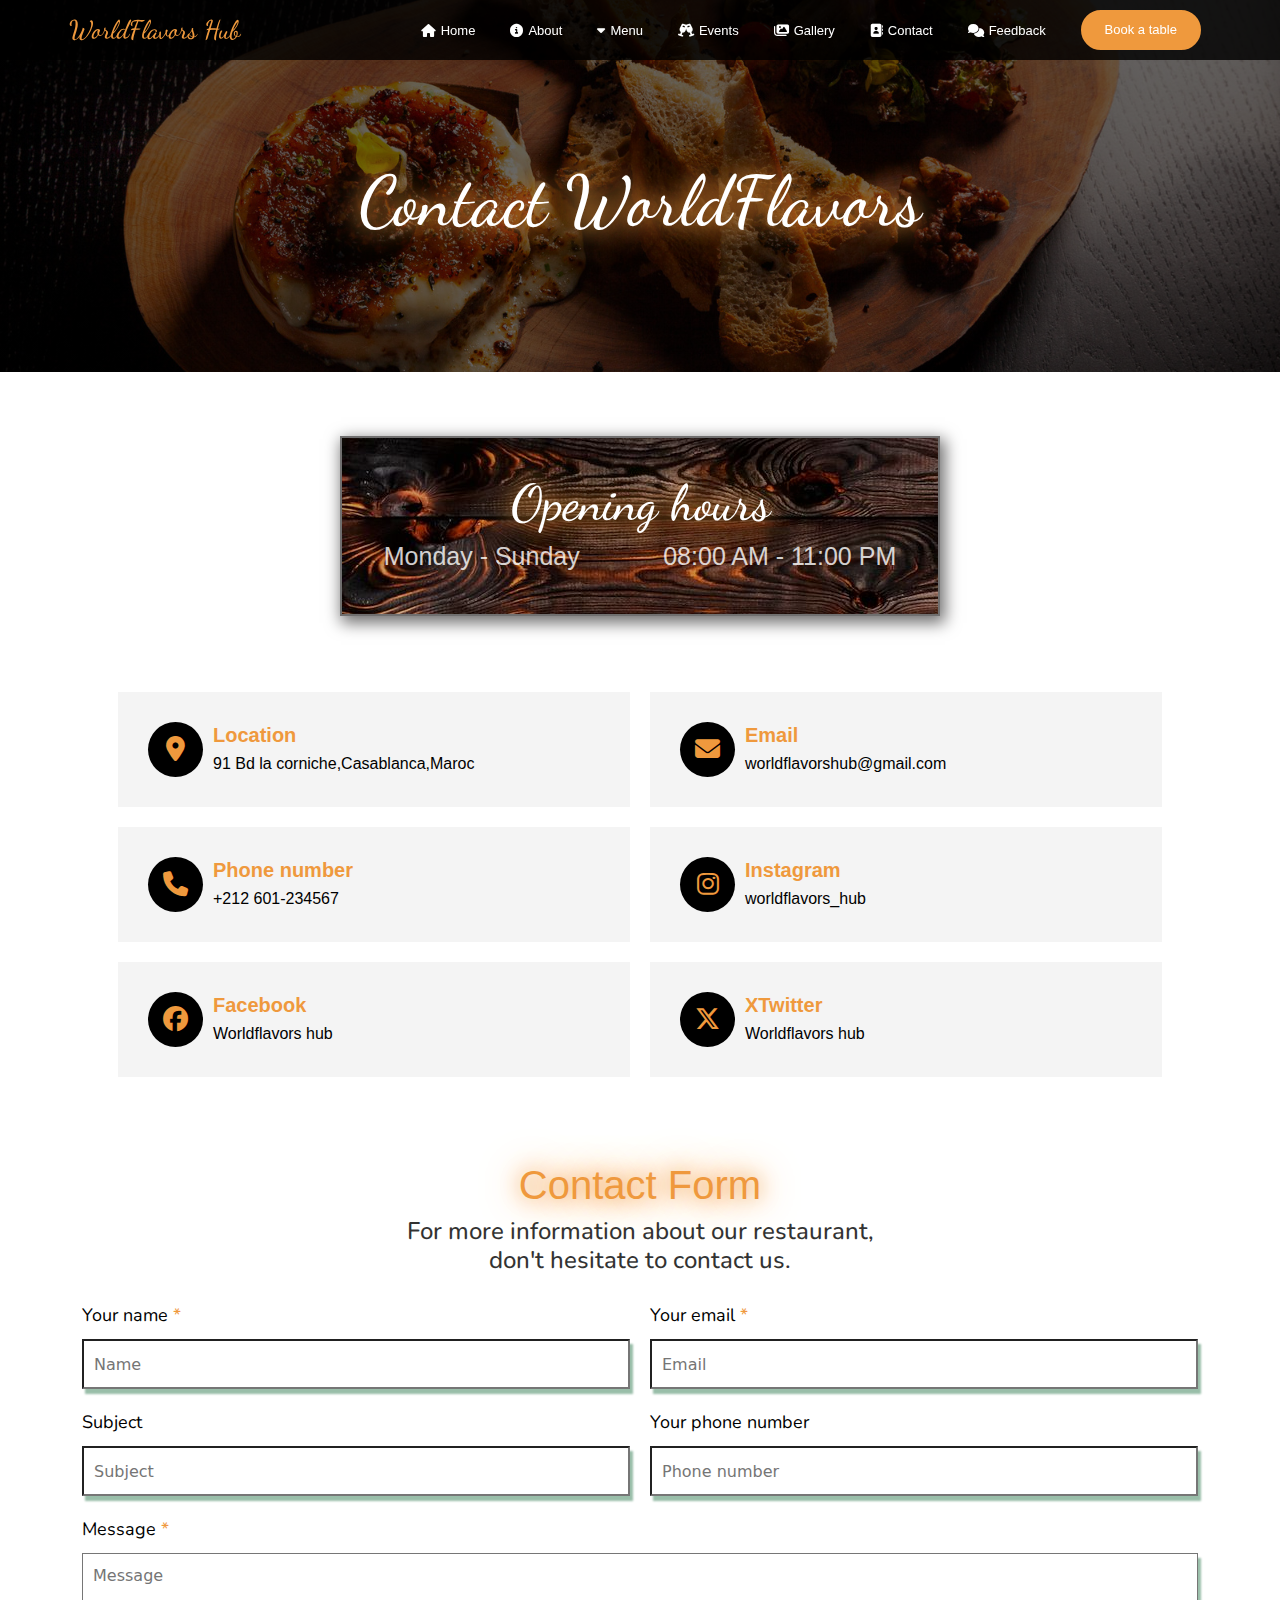
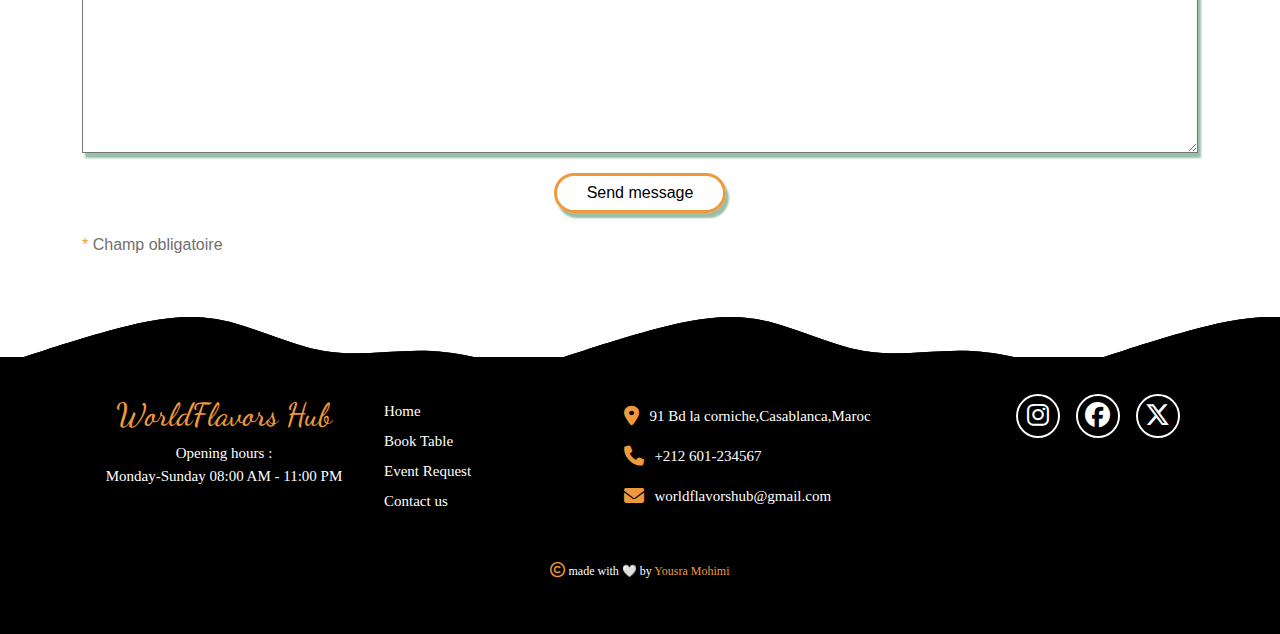
<file: contact.html>
<html lang="en">
<head>
    <meta charset="UTF-8">
    <meta http-equiv="X-UA-Compatible" content="IE=edge">
    <meta name="viewport" content="width=device-width, initial-scale=1.0">
    <meta property="og:title" content="Contact WorldFlavors Hub">
    <meta property="og:description" content="Contact us for more information about WorldFlavors Hub">
    <link rel="stylesheet" href="style.css">
    <link rel="stylesheet" href="css/bootstrap.min.css">
    <link rel="stylesheet" href="responsive.css">
    <link rel="stylesheet" href="icons/all.css">
    <link rel="preconnect" href="https://fonts.googleapis.com">
    <link rel="preconnect" href="https://fonts.gstatic.com" crossorigin>
    <link rel="preload" href="picture/17.jpg" as="image"/>
    <link href="https://fonts.googleapis.com/css2?family=Dancing+Script:wght@600;700&family=Nunito&family=Playfair+Display:ital@0;1&display=swap" rel="stylesheet">
    <title>WorldFlavors-Contact </title>
</head>
<body>
    <header class="home-header">
        <div class="logo">
            <h1>WorldFlavors Hub</h1>
        </div>
        <nav class="menu-bar">
            <ul>
                <li><a href="index.html"><i class="fa-solid fa-house"></i>Home</a></li>
                <li><a href="index.html#about"><i class="fa-solid fa-circle-info"></i>About</a></li>
                <li><a href="#"><i class="fa-solid fa-caret-down"></i>Menu</a>
                    <div class="sub-menu">
                        <ul>
                            <li><a href="menu-asiatique.html" target="_blank"><svg height="64px" width="64px" version="1.1" id="_x32_" xmlns="http://www.w3.org/2000/svg" xmlns:xlink="http://www.w3.org/1999/xlink" viewBox="0 0 512 512" xml:space="preserve" fill="#ffffff"><g id="SVGRepo_bgCarrier" stroke-width="0"></g><g id="SVGRepo_tracerCarrier" stroke-linecap="round" stroke-linejoin="round"></g><g id="SVGRepo_iconCarrier"> <style type="text/css"> .st0{fill:#ffffff;} </style> <g> <path class="st0" d="M293.176,212.127c10.723-4.479,21.592-9.006,32.167-13.411c1.602-29.143-9.087-53.529-3.743-95.895 c3.351-26.601,15.021-40.919,26.561-48.168c-10.134-0.899-30.647-1.61-54.755,3.514c-13.386,15.43-21.003,37.086-20.35,64.954 c0.556,23.243,20.284,55.123,20.153,79.534C293.208,205.899,293.193,209.045,293.176,212.127z"></path> <path class="st0" d="M227.814,226.689c0.638,3.939,1.112,8.238,1.455,12.504c3.939-2.002,8.042-3.922,12.324-5.687 c6.014-2.469,12.52-5.165,19.352-8.001c0.033-5.712,0.066-11.915,0.081-17.579c0.082-16.271-3.546-29.698-10.133-67.471 c-5.263-30.091,1.079-55.303,11.817-72.726c-14.53,5.132-32.591,11.94-51.584,19.696c-7.993,13.427-14.041,31.856-9.579,60.034 C205.291,171.166,225.248,210.68,227.814,226.689z"></path> <path class="st0" d="M137.852,307.539c8.516-0.041,17.064-2.795,24.076-8.564c0,0,0.327-0.54,0.85-1.332 c4.266,3.964,8.401,7.789,12.144,11.221c5.083,4.65,9.545,8.663,13.092,11.777c1.798,1.552,3.35,2.86,4.674,3.964 c1.389,1.111,2.387,1.904,3.711,2.77c3.253,2.027,7.764,5.076,13.436,7.674c5.687,2.608,12.699,4.757,20.79,4.79 c6.358,0.041,13.305-1.267,20.48-4.299l0.082-0.024l118.123-52.818c7.748-3.244,14.024-6.268,19.303-9.684 c3.972-2.591,7.437-5.419,10.265-8.77c4.299-4.993,6.816-11.024,8.008-17.137c1.226-6.163,1.423-12.545,1.471-20.007 c0.017-4.65-0.032-9.733-0.032-15.405l0.016-45.97c14.367-2.786,36.694-0.833,36.694-0.833c7.6-0.368,14.269-5.222,16.966-12.349 c2.68-7.102,0.899-15.16-4.577-20.464L393.32,69.935c-8.924-8.647-17.914-11.474-31.872-13.591 c-7.028,6.84-11.752,17.75-15.02,38.836c-3.612,23.299,3.285,63.025,6.096,92.266c13.943-5.786,26.348-10.885,35.599-14.587 l-0.016,38.826c-0.017,5.819,0.049,10.918,0.032,15.315c-0.032,6.301-0.245,11.213-0.833,14.825c-0.458,2.73-1.063,4.69-1.847,6.3 c-1.193,2.37-2.812,4.373-6.538,7.036c-3.71,2.608-9.43,5.582-17.636,8.974l-0.115,0.049l-117.943,52.736 c-4.87,2.027-8.908,2.689-12.52,2.689c-4.577-0.024-8.581-1.177-12.488-2.958c-3.857-1.765-7.453-4.102-11-6.366 c-0.115-0.074-0.998-0.744-2.125-1.659c-4.348-3.596-12.962-11.368-23.128-20.758c-2.174-2.01-4.528-4.217-6.816-6.342 c6.816-7.804,16.346-17.293,28.604-26.413c0.425-4.381,0.556-8.565-0.016-11.646c-4.315-24.011-13.109-46.28-22.719-80.114 c-6.816-23.953-2.124-47.334,4.79-65.273c-16.541,7.2-32.788,14.768-47.008,22.196c-21.428,44.131-15.953,95.6-6.98,124.237 C138.702,266.546,140.402,290.434,137.852,307.539z"></path> <path class="st0" d="M111.063,296.891c0.098,0.098,0.212,0.163,0.31,0.261c1.471-11.082,1.03-30.425-5.818-68.264 c-8.009-44.188,0.931-75.308,11.491-96.279c-41.974,26.119-60.248,52.459-60.248,52.459c-9.398,16.058-11.294,22.016-11.735,32.886 c-0.458,10.885,1.602,16.508,9.399,24.084L111.063,296.891z"></path> <path class="st0" d="M8.712,404.357l494.592-0.63c4.805,0,8.679-3.89,8.679-8.679v-18.086c0-2.353-0.948-4.61-2.648-6.244 c-1.7-1.642-3.988-2.516-6.325-2.435L8.385,385.413C3.711,385.585,0,389.418,0,394.093v1.577c0,2.312,0.932,4.519,2.55,6.146 C4.184,403.45,6.391,404.357,8.712,404.357z"></path> <path class="st0" d="M503.321,422.532l-494.609-0.63c-2.304,0-4.511,0.916-6.146,2.542c-1.634,1.634-2.55,3.84-2.55,6.154v1.569 c0,4.675,3.71,8.516,8.384,8.679l494.61,17.13c2.353,0.082,4.641-0.793,6.342-2.427c1.683-1.642,2.648-3.89,2.648-6.252v-18.078 C512,426.423,508.11,422.532,503.321,422.532z"></path> </g> </g></svg> <span>Asiatique</span></a></li>
                            <li><a href="menu-americain.html" target="_blank"><svg height="64px" width="64px" version="1.1" id="_x32_" xmlns="http://www.w3.org/2000/svg" xmlns:xlink="http://www.w3.org/1999/xlink" viewBox="0 0 512 512" xml:space="preserve" fill="#ffffff"><g id="SVGRepo_bgCarrier" stroke-width="0"></g><g id="SVGRepo_tracerCarrier" stroke-linecap="round" stroke-linejoin="round"></g><g id="SVGRepo_iconCarrier"> <style type="text/css"> .st0{fill:#ffffff;} </style> <g> <path class="st0" d="M495.957,390.227H16.044C7.185,390.227,0,397.401,0,406.249v26.685c0,54.749,114.619,47.804,256,47.804 s256-2.185,256-47.804v-26.685C512,397.401,504.815,390.227,495.957,390.227z"></path> <path class="st0" d="M42.934,353.858h426.13c15.913,0,28.794-12.891,28.794-28.794v-25.272c0-15.891-12.881-28.771-28.794-28.771 H430.37l-61.163,61.152c-15.652,15.662-41.033,15.662-56.696,0l-61.152-61.152H42.934c-15.913,0-28.793,12.88-28.793,28.771v25.272 C14.141,340.967,27.022,353.858,42.934,353.858z"></path> <path class="st0" d="M256,30.977c-141.38,0-256,74.13-256,172.554v20.739c0,8.848,7.185,16.032,16.044,16.032h479.913 c8.858,0,16.043-7.185,16.043-16.032v-20.739C512,105.107,397.38,30.977,256,30.977z M128.706,144.118 c-9.38,0-16.967-7.586-16.967-16.967c0-9.37,7.587-16.978,16.967-16.978c9.37,0,16.978,7.609,16.978,16.978 C145.684,136.532,138.076,144.118,128.706,144.118z M205.076,93.205c-9.37,0-16.967-7.598-16.967-16.967 c0-9.381,7.598-16.967,16.967-16.967c9.38,0,16.978,7.586,16.978,16.967C222.054,85.608,214.456,93.205,205.076,93.205z M256,161.097c-9.37,0-16.978-7.609-16.978-16.978c0-9.37,7.609-16.967,16.978-16.967c9.37,0,16.978,7.598,16.978,16.967 C272.978,153.488,265.369,161.097,256,161.097z M306.924,93.205c-9.38,0-16.978-7.598-16.978-16.967 c0-9.381,7.598-16.967,16.978-16.967c9.37,0,16.967,7.586,16.967,16.967C323.891,85.608,316.293,93.205,306.924,93.205z M383.293,144.118c-9.37,0-16.978-7.586-16.978-16.967c0-9.37,7.609-16.978,16.978-16.978c9.381,0,16.967,7.609,16.967,16.978 C400.26,136.532,392.674,144.118,383.293,144.118z"></path> </g> </g></svg> <span>Americain</span></a></li>
                            <li><a href="menu-italien.html" target="_blank"><svg height="64px" width="64px" version="1.1" id="_x32_" xmlns="http://www.w3.org/2000/svg" xmlns:xlink="http://www.w3.org/1999/xlink" viewBox="0 0 512 512" xml:space="preserve" fill="#ffffff"><g id="SVGRepo_bgCarrier" stroke-width="0"></g><g id="SVGRepo_tracerCarrier" stroke-linecap="round" stroke-linejoin="round"></g><g id="SVGRepo_iconCarrier"> <style type="text/css"> .st0{fill:#ffffff;} </style> <g> <path class="st0" d="M467.683,215.354c0,0-9.061-13.494-21.09-27.673C359.507,84.936,234.247,15.521,92.922,1.583 C75.595-0.132,61.159,0.025,61.159,0.025C55.713-0.248,50.384,1.73,46.426,5.494c-3.942,3.763-6.185,8.991-6.185,14.445v29.495 v119.877v320.654c0,8.164,4.519,15.66,11.733,19.477c7.214,3.817,15.955,3.334,22.702-1.255l265.121-180.403l101.981-69.393 l21.253-14.468c4.535-3.077,7.588-7.876,8.469-13.283C472.38,225.233,470.994,219.71,467.683,215.354z M100.051,231.778 c0-19.936,16.166-36.095,36.094-36.095c19.944,0,36.103,16.158,36.103,36.095s-16.158,36.102-36.103,36.102 C116.217,267.88,100.051,251.714,100.051,231.778z M174.103,377.099c-12.271,0-22.22-9.949-22.22-22.212 c0-12.27,9.949-22.219,22.22-22.219c12.262,0,22.211,9.948,22.211,22.219C196.313,367.15,186.365,377.099,174.103,377.099z M222.903,307.348l-6.451-23.185l60.636-16.875l6.459,23.185L222.903,307.348z M348.834,272.375 c-67.515-80.33-163.592-131.166-267.863-141.738V41.41c133.487,11.11,256.784,76.428,341.44,180.894L348.834,272.375z"></path> </g> </g></svg> <span>Italien</span></a></li>
                            <li><a href="menu-healthy.html" target="_blank"><svg fill="#ffffff" width="64px" height="64px" viewBox="0 -7.32 143.398 143.398" xmlns="http://www.w3.org/2000/svg"><g id="SVGRepo_bgCarrier" stroke-width="0"></g><g id="SVGRepo_tracerCarrier" stroke-linecap="round" stroke-linejoin="round"></g><g id="SVGRepo_iconCarrier"> <path id="salad_dish" data-name="salad dish" d="M659.79,713.43a18.983,18.983,0,0,0-3.65-6.239c.044-.57.068-1.154.068-1.751,0-.124,0-.233,0-.329a24.873,24.873,0,0,0-8.093-17.986l14.852-15.092.048-.051a9.413,9.413,0,0,0-.435-13.281l-2.738,2.914,2.732-2.922a9.368,9.368,0,0,0-6.4-2.529c-1.541,0-3.425-.023-4.481,1.135l-16.336,17.785a22.393,22.393,0,0,0-16.067-6.779c-.1,0-.232,0-.408,0a22.35,22.35,0,0,0-12.468,4.066,27.205,27.205,0,0,0-13.021-3.3c-.128,0-.275,0-.447,0h0a27.336,27.336,0,0,0-26.723,24.3,22.368,22.368,0,0,0-11.027-2.89c-.092,0-.215,0-.368,0h0a22.48,22.48,0,0,0-22.119,22.464c0,.09,0,.213,0,.371v.016h-3.337c-2.33,0-4.356.1-6.19,2.35-.989,1.215-1.039,4.441-1.039,4.441,0,.082,0,.156.005.223,0,.052-.005.109-.005.168a4.651,4.651,0,0,0,.051.656c.619,20.143,9.566,35.3,22.779,44.92a67.889,67.889,0,0,0,17.509,9.1,11.385,11.385,0,0,0,11.258,9.739h39.614a11.383,11.383,0,0,0,11.258-9.74,67.89,67.89,0,0,0,17.507-9.1c13.212-9.621,22.158-24.779,22.778-44.912,0,0,.14-3.768-.819-5.393C663.362,714.174,661.593,713.617,659.79,713.43Zm-11.583-8.213c0,.07,0,.154,0,.223a17.4,17.4,0,0,1-.215,2.595l-.319,2.123,1.591,1.442a11.031,11.031,0,0,1,1.55,1.732H558.1a10.967,10.967,0,0,1,8.8-4.65h.05l.029,0h.1a11.159,11.159,0,0,1,5.935,1.742l3.067,1.971,2.246-2.871c.136-.174.29-.332.435-.5a11.971,11.971,0,0,1,8.866-4.14h.05c.008,0,.062,0,.149,0A11.961,11.961,0,0,1,595,707.27l2.821,2.1,2.445-2.529a12,12,0,0,1,8.476-3.682l.079,0h.072a12.4,12.4,0,0,1,1.841.153l3.4.509,1.011-3.291A16.907,16.907,0,0,1,630.9,688.6l.868.023a17.567,17.567,0,0,1,1.852.158,16.9,16.9,0,0,1,3.121.741c.084.029.171.05.255.08.446.158.88.342,1.308.537.1.045.2.084.292.131q.642.308,1.256.672c.285.166.579.32.853.5.351.235.686.489,1.017.749A16.86,16.86,0,0,1,648.207,705.217Zm6.806-40.488.176-.168a1.4,1.4,0,0,1,.984-.395,1.337,1.337,0,0,1,.927.363v0a1.41,1.41,0,0,1,.089,1.965L641.273,682.67q-.609-.267-1.235-.5c-.064-.156-.127-.312-.2-.467Zm-61.938,12.343.044,0h.273a19.191,19.191,0,0,1,11.04,3.473l2.647,1.85,2.366-2.2a14.383,14.383,0,0,1,9.608-3.884h.07c.01,0,.064,0,.166,0a14.421,14.421,0,0,1,10.332,4.355,24.889,24.889,0,0,0-20.971,14.5c-.033,0-.069,0-.109,0v0a19.98,19.98,0,0,0-11.559,3.947,19.915,19.915,0,0,0-9.152-2.226c-.089,0-.212,0-.375,0v0a19.951,19.951,0,0,0-12.645,4.822,19.259,19.259,0,0,1-.75-5c0-.109,0-.2,0-.316A19.333,19.333,0,0,1,593.075,677.072ZM540.711,713.19v-.03l0-.039c0-.017,0-.074,0-.176a14.483,14.483,0,0,1,14.25-14.466l.037,0h.2a14.383,14.383,0,0,1,8.218,2.564,19.023,19.023,0,0,0-14.235,12.291h-8.464Zm96.68,46.449a60.372,60.372,0,0,1-17.011,8.552l-.691.215c-.136.043-.275.084-.412.125q-1.327.414-2.686.78l-.421.109q-1.272.335-2.566.629l-.546.123q-1.239.27-2.494.506c-.214.041-.429.082-.645.119-.81.146-1.624.277-2.443.4-.242.035-.482.075-.723.108q-1.2.17-2.417.3c-.259.03-.516.063-.775.09-.8.084-1.615.153-2.426.215-.263.02-.524.045-.787.063-.842.058-1.688.1-2.536.132-.231.01-.461.026-.693.034q-1.614.055-3.239.056c-.049,0-.151-.007-.329-.007h-.071c-.135,0-.235.007-.277.007q-1.628,0-3.243-.056c-.214-.008-.426-.022-.64-.032-.866-.035-1.732-.076-2.593-.134-.244-.018-.485-.041-.728-.061-.833-.062-1.663-.133-2.488-.219-.241-.025-.479-.056-.718-.082q-1.242-.139-2.475-.31c-.223-.031-.446-.067-.67-.1-.838-.127-1.673-.262-2.5-.41l-.582-.107c-.864-.163-1.722-.336-2.574-.526-.151-.033-.3-.066-.455-.1q-1.359-.308-2.7-.661c-.091-.025-.184-.048-.275-.072q-1.469-.395-2.906-.842l-1.006-.314a60.327,60.327,0,0,1-16.944-8.531c-11.292-8.348-18.746-20.594-19.495-38.307H656.885C656.136,739.045,648.683,751.291,637.391,759.639Z" transform="translate(-522.146 -656.164)"></path> </g></svg> <span>Healthy</span></a></li>
                        </ul>
                    </div>
                </li>
                <li><a href="events.html"><i class="fa-solid fa-champagne-glasses"></i>Events</a></li>
                <li><a href="gallery.html"><i class="fa-solid fa-images"></i>Gallery</a></li>
                <li><a href="contact.html"><i class="fa-sharp fa-solid fa-address-book"></i>Contact</a></li>
                <li><a href="feedback.html"><i class="fa-solid fa-comments"></i>Feedback</a></li>
                <li><a href="book-table.html"><button class="book-button">Book a table</button></a></li>
            </ul>
        </nav>
    </header>
    <div class="page-head">
        <h1>Contact WorldFlavors </h1>
    </div>
    <section class="opening-time">
        <div class="opening">
            <h1>Opening hours</h1>
        </div>
        <div class="time">
            <h5>Monday - Sunday</h5>
            <h5>08:00 AM - 11:00 PM</h5>
        </div>
    </section>
    <div class="container">
        <section class="social-media">
            <div class="ligne">
                <div class="info-item">
                    <i class="fa-solid fa-location-dot" style="color: #EF993D ;"></i>
                    <div >
                        <h4>Location</h4>
                        <h6>91 Bd la corniche,Casablanca,Maroc</h6>
                    </div>
                </div>
                <div class="info-item">
                    <i class="fa-solid fa-envelope" style="color: #EF993D ;"></i>
                    <div>
                        <h4>Email</h4>
                        <h6>worldflavorshub@gmail.com</h6>
                    </div>
                </div>
            </div>
            <div class="ligne">
                <div class="info-item">
                    <i class="fa-solid fa-phone" style="color: #EF993D ;"></i>
                    <div>
                        <h4>Phone number</h4>
                        <h6>+212 601-234567</h6>
                    </div>
                </div>
                <div class="info-item">
                    <i class="fa-brands fa-instagram" style="color: #EF993D ;"></i>
                    <div>
                        <h4>Instagram</h4>
                        <h6>worldflavors_hub</h6>
                    </div>
                </div>
            </div>
            <div class="ligne">
                <div class="info-item">
                    <i class="fa-brands fa-facebook" style="color: #EF993D;"></i>
                    <div>
                        <h4>Facebook</h4>
                        <h6>Worldflavors hub</h6>
                    </div>
                </div>
                <div class="info-item">
                    <i class="fa-brands fa-x-twitter" style="color: #EF993D;" ></i>
                    <div>
                        <h4>XTwitter</h4>
                        <h6>Worldflavors hub</h6>
                    </div>
                </div>
            </div>
        </section> 
    </div>
    <div class="formulaire-titre">
        <h1>Contact Form</h1>
        <h4>For more information about our restaurant,<br> don't hesitate to contact us.</h4>
    </div>
    <div class="container">
        <form action="contact" class="formulaire">
            
            <div class="ligne-info">
                <div class="information">
                    <label for="name">Your name <span>*</span></label>
                    <input type="text" name="name" id="name" placeholder="Name" required>
                </div>
                <div class="information">
                    <label for="email">Your email <span>*</span></label>
                    <input type="email" name="email" id="email" placeholder="Email" required>
                </div>
            </div>
            <div class="ligne-info">
                <div class="information">
                    <label for="subject">Subject </label>
                    <input type="text" name="subject" id="subject" placeholder="Subject">
                </div>
                <div class="information">
                    <label for="phone">Your phone number </label>
                    <input type="tel" name="phone" id="phone" placeholder="Phone number">
                </div>
            </div>
            <div class="ligne-info">
                <div class="information">
                    <label for="message"> Message <span>*</span></label>
                    <textarea placeholder="Message" required></textarea>
                </div>
            </div>
            <div class="ligne-info" id="btn">
                
                <button class="button">Send message</button>
            </div>
            <p class="champ-oblg"><span class="required">*</span> Champ obligatoire </p>
        </form>
    </div>
    <footer>
        <div class="waves">
            <div class="wave" id="wave1"></div>
             <div class="wave" id="wave2"></div>
             <div class="wave" id="wave3"></div> 
             <div class="wave" id="wave4"></div> 
        </div>
        <div class="footer-row">
            <div class="footer-col">
                    <ul class="footer-logo-opening">
                        <li><h1>WorldFlavors Hub</h1></li>
                        <li class="opening"> Opening hours : <br>Monday-Sunday 08:00 AM - 11:00 PM </li>
                    </ul>
            
            </div>
            <div class="footer-col">
                <ul class="footer-link">
                    <li><a href="index.html">Home</a></li>
                    <li><a href="book-table.html">Book Table</a></li>
                    <li><a href="events.html">Event Request</a></li>
                    <li><a href="contact.html">Contact us</a></li>
                </ul>
            </div>
            <div class="footer-col">
                <ul class="footer-info">
                    <li><i class="fa-solid fa-location-dot"></i>91 Bd la corniche,Casablanca,Maroc</li>
                    <li><i class="fa-solid fa-phone"></i>+212 601-234567</li>
                    <li><i class="fa-solid fa-envelope"></i>worldflavorshub@gmail.com</li>
                </ul>
            </div>
            <div class="footer-col">
                <ul class="footer-social-media">
                    <li><a href="instagram-profile.html"><i class="fa-brands fa-instagram" id="ig"></i></a></li> 
                    <li><a href="#"><i class="fa-brands fa-facebook" id="fb"></i></a></li>
                    <li><a href="#"><i class="fa-brands fa-x-twitter" id="Xtw"></i></a></li>
                </ul>
            </div>
        </div>
        <p class="name"><i class="fa-regular fa-copyright"></i> made with 🤍 by <span>Yousra Mohimi</span>  </p>
    </footer>
    <script src="script.js"></script>
</body>
</html>
</file>
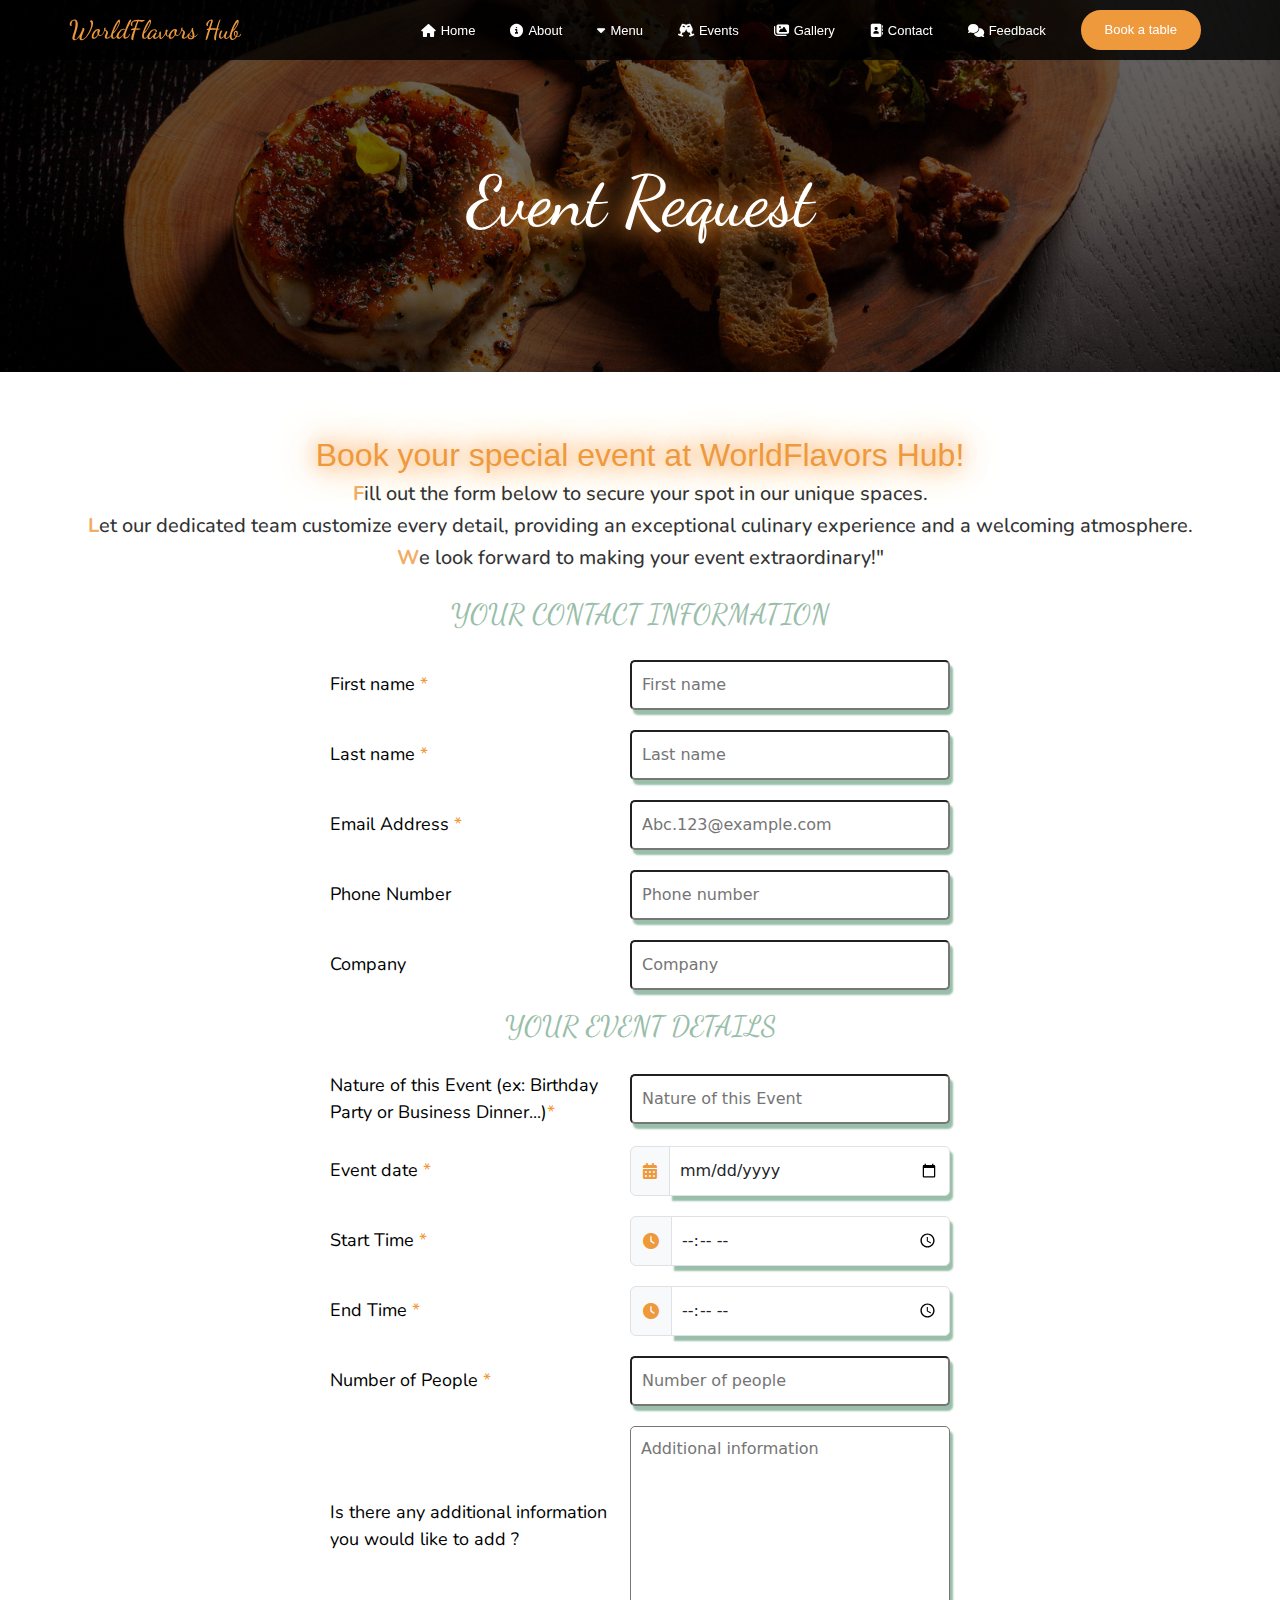
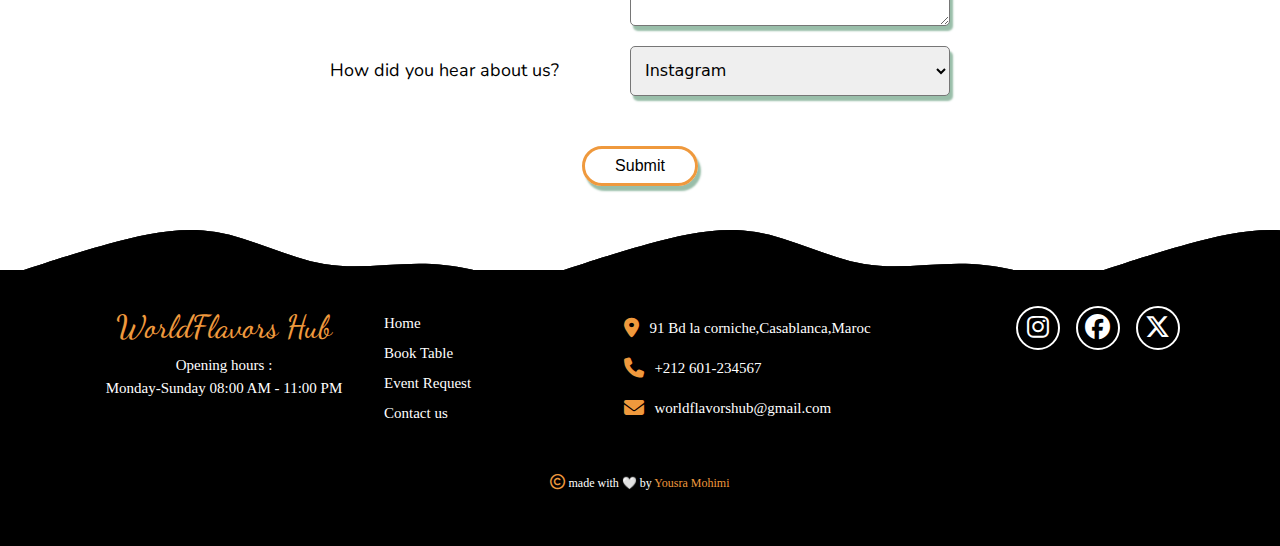
<file: events.html>
<html lang="en">
<head>
    <meta charset="UTF-8">
    <meta http-equiv="X-UA-Compatible" content="IE=edge">
    <meta name="viewport" content="width=device-width, initial-scale=1.0">
    <meta property="og:title" content="booking for events">
    <meta property="og:description" content="Book your special event at WorldFlavors Hub!">
    <link rel="stylesheet" href="style.css">
    <link rel="stylesheet" href="css/bootstrap.min.css">
    <link rel="stylesheet" href="responsive.css">
    <link rel="stylesheet" href="icons/all.css">
    <link rel="preconnect" href="https://fonts.googleapis.com">
    <link rel="preconnect" href="https://fonts.gstatic.com" crossorigin>
    <link rel="preload" href="picture/17.jpg" as="image"/>
    <link href="https://fonts.googleapis.com/css2?family=Dancing+Script:wght@600;700&family=Nunito&family=Playfair+Display:ital@0;1&display=swap" rel="stylesheet">
    <title>WorldFlavors-Events</title>
</head>
<body>
    <header class="home-header">
        <div class="logo">
            <h1>WorldFlavors Hub</h1>
        </div>
        <nav class="menu-bar">
            <ul>
                <li><a href="index.html"><i class="fa-solid fa-house"></i>Home</a></li>
                <li><a href="index.html#about"><i class="fa-solid fa-circle-info"></i>About</a></li>
                <li><a href="#"><i class="fa-solid fa-caret-down"></i>Menu</a>
                    <div class="sub-menu">
                        <ul>
                            <li><a href="menu-asiatique.html" target="_blank"><svg height="64px" width="64px" version="1.1" id="_x32_" xmlns="http://www.w3.org/2000/svg" xmlns:xlink="http://www.w3.org/1999/xlink" viewBox="0 0 512 512" xml:space="preserve" fill="#ffffff"><g id="SVGRepo_bgCarrier" stroke-width="0"></g><g id="SVGRepo_tracerCarrier" stroke-linecap="round" stroke-linejoin="round"></g><g id="SVGRepo_iconCarrier"> <style type="text/css"> .st0{fill:#ffffff;} </style> <g> <path class="st0" d="M293.176,212.127c10.723-4.479,21.592-9.006,32.167-13.411c1.602-29.143-9.087-53.529-3.743-95.895 c3.351-26.601,15.021-40.919,26.561-48.168c-10.134-0.899-30.647-1.61-54.755,3.514c-13.386,15.43-21.003,37.086-20.35,64.954 c0.556,23.243,20.284,55.123,20.153,79.534C293.208,205.899,293.193,209.045,293.176,212.127z"></path> <path class="st0" d="M227.814,226.689c0.638,3.939,1.112,8.238,1.455,12.504c3.939-2.002,8.042-3.922,12.324-5.687 c6.014-2.469,12.52-5.165,19.352-8.001c0.033-5.712,0.066-11.915,0.081-17.579c0.082-16.271-3.546-29.698-10.133-67.471 c-5.263-30.091,1.079-55.303,11.817-72.726c-14.53,5.132-32.591,11.94-51.584,19.696c-7.993,13.427-14.041,31.856-9.579,60.034 C205.291,171.166,225.248,210.68,227.814,226.689z"></path> <path class="st0" d="M137.852,307.539c8.516-0.041,17.064-2.795,24.076-8.564c0,0,0.327-0.54,0.85-1.332 c4.266,3.964,8.401,7.789,12.144,11.221c5.083,4.65,9.545,8.663,13.092,11.777c1.798,1.552,3.35,2.86,4.674,3.964 c1.389,1.111,2.387,1.904,3.711,2.77c3.253,2.027,7.764,5.076,13.436,7.674c5.687,2.608,12.699,4.757,20.79,4.79 c6.358,0.041,13.305-1.267,20.48-4.299l0.082-0.024l118.123-52.818c7.748-3.244,14.024-6.268,19.303-9.684 c3.972-2.591,7.437-5.419,10.265-8.77c4.299-4.993,6.816-11.024,8.008-17.137c1.226-6.163,1.423-12.545,1.471-20.007 c0.017-4.65-0.032-9.733-0.032-15.405l0.016-45.97c14.367-2.786,36.694-0.833,36.694-0.833c7.6-0.368,14.269-5.222,16.966-12.349 c2.68-7.102,0.899-15.16-4.577-20.464L393.32,69.935c-8.924-8.647-17.914-11.474-31.872-13.591 c-7.028,6.84-11.752,17.75-15.02,38.836c-3.612,23.299,3.285,63.025,6.096,92.266c13.943-5.786,26.348-10.885,35.599-14.587 l-0.016,38.826c-0.017,5.819,0.049,10.918,0.032,15.315c-0.032,6.301-0.245,11.213-0.833,14.825c-0.458,2.73-1.063,4.69-1.847,6.3 c-1.193,2.37-2.812,4.373-6.538,7.036c-3.71,2.608-9.43,5.582-17.636,8.974l-0.115,0.049l-117.943,52.736 c-4.87,2.027-8.908,2.689-12.52,2.689c-4.577-0.024-8.581-1.177-12.488-2.958c-3.857-1.765-7.453-4.102-11-6.366 c-0.115-0.074-0.998-0.744-2.125-1.659c-4.348-3.596-12.962-11.368-23.128-20.758c-2.174-2.01-4.528-4.217-6.816-6.342 c6.816-7.804,16.346-17.293,28.604-26.413c0.425-4.381,0.556-8.565-0.016-11.646c-4.315-24.011-13.109-46.28-22.719-80.114 c-6.816-23.953-2.124-47.334,4.79-65.273c-16.541,7.2-32.788,14.768-47.008,22.196c-21.428,44.131-15.953,95.6-6.98,124.237 C138.702,266.546,140.402,290.434,137.852,307.539z"></path> <path class="st0" d="M111.063,296.891c0.098,0.098,0.212,0.163,0.31,0.261c1.471-11.082,1.03-30.425-5.818-68.264 c-8.009-44.188,0.931-75.308,11.491-96.279c-41.974,26.119-60.248,52.459-60.248,52.459c-9.398,16.058-11.294,22.016-11.735,32.886 c-0.458,10.885,1.602,16.508,9.399,24.084L111.063,296.891z"></path> <path class="st0" d="M8.712,404.357l494.592-0.63c4.805,0,8.679-3.89,8.679-8.679v-18.086c0-2.353-0.948-4.61-2.648-6.244 c-1.7-1.642-3.988-2.516-6.325-2.435L8.385,385.413C3.711,385.585,0,389.418,0,394.093v1.577c0,2.312,0.932,4.519,2.55,6.146 C4.184,403.45,6.391,404.357,8.712,404.357z"></path> <path class="st0" d="M503.321,422.532l-494.609-0.63c-2.304,0-4.511,0.916-6.146,2.542c-1.634,1.634-2.55,3.84-2.55,6.154v1.569 c0,4.675,3.71,8.516,8.384,8.679l494.61,17.13c2.353,0.082,4.641-0.793,6.342-2.427c1.683-1.642,2.648-3.89,2.648-6.252v-18.078 C512,426.423,508.11,422.532,503.321,422.532z"></path> </g> </g></svg> <span>Asiatique</span></a></li>
                            <li><a href="menu-americain.html" target="_blank"><svg height="64px" width="64px" version="1.1" id="_x32_" xmlns="http://www.w3.org/2000/svg" xmlns:xlink="http://www.w3.org/1999/xlink" viewBox="0 0 512 512" xml:space="preserve" fill="#ffffff"><g id="SVGRepo_bgCarrier" stroke-width="0"></g><g id="SVGRepo_tracerCarrier" stroke-linecap="round" stroke-linejoin="round"></g><g id="SVGRepo_iconCarrier"> <style type="text/css"> .st0{fill:#ffffff;} </style> <g> <path class="st0" d="M495.957,390.227H16.044C7.185,390.227,0,397.401,0,406.249v26.685c0,54.749,114.619,47.804,256,47.804 s256-2.185,256-47.804v-26.685C512,397.401,504.815,390.227,495.957,390.227z"></path> <path class="st0" d="M42.934,353.858h426.13c15.913,0,28.794-12.891,28.794-28.794v-25.272c0-15.891-12.881-28.771-28.794-28.771 H430.37l-61.163,61.152c-15.652,15.662-41.033,15.662-56.696,0l-61.152-61.152H42.934c-15.913,0-28.793,12.88-28.793,28.771v25.272 C14.141,340.967,27.022,353.858,42.934,353.858z"></path> <path class="st0" d="M256,30.977c-141.38,0-256,74.13-256,172.554v20.739c0,8.848,7.185,16.032,16.044,16.032h479.913 c8.858,0,16.043-7.185,16.043-16.032v-20.739C512,105.107,397.38,30.977,256,30.977z M128.706,144.118 c-9.38,0-16.967-7.586-16.967-16.967c0-9.37,7.587-16.978,16.967-16.978c9.37,0,16.978,7.609,16.978,16.978 C145.684,136.532,138.076,144.118,128.706,144.118z M205.076,93.205c-9.37,0-16.967-7.598-16.967-16.967 c0-9.381,7.598-16.967,16.967-16.967c9.38,0,16.978,7.586,16.978,16.967C222.054,85.608,214.456,93.205,205.076,93.205z M256,161.097c-9.37,0-16.978-7.609-16.978-16.978c0-9.37,7.609-16.967,16.978-16.967c9.37,0,16.978,7.598,16.978,16.967 C272.978,153.488,265.369,161.097,256,161.097z M306.924,93.205c-9.38,0-16.978-7.598-16.978-16.967 c0-9.381,7.598-16.967,16.978-16.967c9.37,0,16.967,7.586,16.967,16.967C323.891,85.608,316.293,93.205,306.924,93.205z M383.293,144.118c-9.37,0-16.978-7.586-16.978-16.967c0-9.37,7.609-16.978,16.978-16.978c9.381,0,16.967,7.609,16.967,16.978 C400.26,136.532,392.674,144.118,383.293,144.118z"></path> </g> </g></svg> <span>Americain</span></a></li>
                            <li><a href="menu-italien.html" target="_blank"><svg height="64px" width="64px" version="1.1" id="_x32_" xmlns="http://www.w3.org/2000/svg" xmlns:xlink="http://www.w3.org/1999/xlink" viewBox="0 0 512 512" xml:space="preserve" fill="#ffffff"><g id="SVGRepo_bgCarrier" stroke-width="0"></g><g id="SVGRepo_tracerCarrier" stroke-linecap="round" stroke-linejoin="round"></g><g id="SVGRepo_iconCarrier"> <style type="text/css"> .st0{fill:#ffffff;} </style> <g> <path class="st0" d="M467.683,215.354c0,0-9.061-13.494-21.09-27.673C359.507,84.936,234.247,15.521,92.922,1.583 C75.595-0.132,61.159,0.025,61.159,0.025C55.713-0.248,50.384,1.73,46.426,5.494c-3.942,3.763-6.185,8.991-6.185,14.445v29.495 v119.877v320.654c0,8.164,4.519,15.66,11.733,19.477c7.214,3.817,15.955,3.334,22.702-1.255l265.121-180.403l101.981-69.393 l21.253-14.468c4.535-3.077,7.588-7.876,8.469-13.283C472.38,225.233,470.994,219.71,467.683,215.354z M100.051,231.778 c0-19.936,16.166-36.095,36.094-36.095c19.944,0,36.103,16.158,36.103,36.095s-16.158,36.102-36.103,36.102 C116.217,267.88,100.051,251.714,100.051,231.778z M174.103,377.099c-12.271,0-22.22-9.949-22.22-22.212 c0-12.27,9.949-22.219,22.22-22.219c12.262,0,22.211,9.948,22.211,22.219C196.313,367.15,186.365,377.099,174.103,377.099z M222.903,307.348l-6.451-23.185l60.636-16.875l6.459,23.185L222.903,307.348z M348.834,272.375 c-67.515-80.33-163.592-131.166-267.863-141.738V41.41c133.487,11.11,256.784,76.428,341.44,180.894L348.834,272.375z"></path> </g> </g></svg> <span>Italien</span></a></li>
                            <li><a href="menu-healthy.html" target="_blank"><svg fill="#ffffff" width="64px" height="64px" viewBox="0 -7.32 143.398 143.398" xmlns="http://www.w3.org/2000/svg"><g id="SVGRepo_bgCarrier" stroke-width="0"></g><g id="SVGRepo_tracerCarrier" stroke-linecap="round" stroke-linejoin="round"></g><g id="SVGRepo_iconCarrier"> <path id="salad_dish" data-name="salad dish" d="M659.79,713.43a18.983,18.983,0,0,0-3.65-6.239c.044-.57.068-1.154.068-1.751,0-.124,0-.233,0-.329a24.873,24.873,0,0,0-8.093-17.986l14.852-15.092.048-.051a9.413,9.413,0,0,0-.435-13.281l-2.738,2.914,2.732-2.922a9.368,9.368,0,0,0-6.4-2.529c-1.541,0-3.425-.023-4.481,1.135l-16.336,17.785a22.393,22.393,0,0,0-16.067-6.779c-.1,0-.232,0-.408,0a22.35,22.35,0,0,0-12.468,4.066,27.205,27.205,0,0,0-13.021-3.3c-.128,0-.275,0-.447,0h0a27.336,27.336,0,0,0-26.723,24.3,22.368,22.368,0,0,0-11.027-2.89c-.092,0-.215,0-.368,0h0a22.48,22.48,0,0,0-22.119,22.464c0,.09,0,.213,0,.371v.016h-3.337c-2.33,0-4.356.1-6.19,2.35-.989,1.215-1.039,4.441-1.039,4.441,0,.082,0,.156.005.223,0,.052-.005.109-.005.168a4.651,4.651,0,0,0,.051.656c.619,20.143,9.566,35.3,22.779,44.92a67.889,67.889,0,0,0,17.509,9.1,11.385,11.385,0,0,0,11.258,9.739h39.614a11.383,11.383,0,0,0,11.258-9.74,67.89,67.89,0,0,0,17.507-9.1c13.212-9.621,22.158-24.779,22.778-44.912,0,0,.14-3.768-.819-5.393C663.362,714.174,661.593,713.617,659.79,713.43Zm-11.583-8.213c0,.07,0,.154,0,.223a17.4,17.4,0,0,1-.215,2.595l-.319,2.123,1.591,1.442a11.031,11.031,0,0,1,1.55,1.732H558.1a10.967,10.967,0,0,1,8.8-4.65h.05l.029,0h.1a11.159,11.159,0,0,1,5.935,1.742l3.067,1.971,2.246-2.871c.136-.174.29-.332.435-.5a11.971,11.971,0,0,1,8.866-4.14h.05c.008,0,.062,0,.149,0A11.961,11.961,0,0,1,595,707.27l2.821,2.1,2.445-2.529a12,12,0,0,1,8.476-3.682l.079,0h.072a12.4,12.4,0,0,1,1.841.153l3.4.509,1.011-3.291A16.907,16.907,0,0,1,630.9,688.6l.868.023a17.567,17.567,0,0,1,1.852.158,16.9,16.9,0,0,1,3.121.741c.084.029.171.05.255.08.446.158.88.342,1.308.537.1.045.2.084.292.131q.642.308,1.256.672c.285.166.579.32.853.5.351.235.686.489,1.017.749A16.86,16.86,0,0,1,648.207,705.217Zm6.806-40.488.176-.168a1.4,1.4,0,0,1,.984-.395,1.337,1.337,0,0,1,.927.363v0a1.41,1.41,0,0,1,.089,1.965L641.273,682.67q-.609-.267-1.235-.5c-.064-.156-.127-.312-.2-.467Zm-61.938,12.343.044,0h.273a19.191,19.191,0,0,1,11.04,3.473l2.647,1.85,2.366-2.2a14.383,14.383,0,0,1,9.608-3.884h.07c.01,0,.064,0,.166,0a14.421,14.421,0,0,1,10.332,4.355,24.889,24.889,0,0,0-20.971,14.5c-.033,0-.069,0-.109,0v0a19.98,19.98,0,0,0-11.559,3.947,19.915,19.915,0,0,0-9.152-2.226c-.089,0-.212,0-.375,0v0a19.951,19.951,0,0,0-12.645,4.822,19.259,19.259,0,0,1-.75-5c0-.109,0-.2,0-.316A19.333,19.333,0,0,1,593.075,677.072ZM540.711,713.19v-.03l0-.039c0-.017,0-.074,0-.176a14.483,14.483,0,0,1,14.25-14.466l.037,0h.2a14.383,14.383,0,0,1,8.218,2.564,19.023,19.023,0,0,0-14.235,12.291h-8.464Zm96.68,46.449a60.372,60.372,0,0,1-17.011,8.552l-.691.215c-.136.043-.275.084-.412.125q-1.327.414-2.686.78l-.421.109q-1.272.335-2.566.629l-.546.123q-1.239.27-2.494.506c-.214.041-.429.082-.645.119-.81.146-1.624.277-2.443.4-.242.035-.482.075-.723.108q-1.2.17-2.417.3c-.259.03-.516.063-.775.09-.8.084-1.615.153-2.426.215-.263.02-.524.045-.787.063-.842.058-1.688.1-2.536.132-.231.01-.461.026-.693.034q-1.614.055-3.239.056c-.049,0-.151-.007-.329-.007h-.071c-.135,0-.235.007-.277.007q-1.628,0-3.243-.056c-.214-.008-.426-.022-.64-.032-.866-.035-1.732-.076-2.593-.134-.244-.018-.485-.041-.728-.061-.833-.062-1.663-.133-2.488-.219-.241-.025-.479-.056-.718-.082q-1.242-.139-2.475-.31c-.223-.031-.446-.067-.67-.1-.838-.127-1.673-.262-2.5-.41l-.582-.107c-.864-.163-1.722-.336-2.574-.526-.151-.033-.3-.066-.455-.1q-1.359-.308-2.7-.661c-.091-.025-.184-.048-.275-.072q-1.469-.395-2.906-.842l-1.006-.314a60.327,60.327,0,0,1-16.944-8.531c-11.292-8.348-18.746-20.594-19.495-38.307H656.885C656.136,739.045,648.683,751.291,637.391,759.639Z" transform="translate(-522.146 -656.164)"></path> </g></svg> <span>Healthy</span></a></li>
                        </ul>
                    </div>
                </li>
                <li><a href="events.html"><i class="fa-solid fa-champagne-glasses"></i>Events</a></li>
                <li><a href="gallery.html"><i class="fa-solid fa-images"></i>Gallery</a></li>
                <li><a href="contact.html"><i class="fa-sharp fa-solid fa-address-book"></i>Contact</a></li>
                <li><a href="feedback.html"><i class="fa-solid fa-comments"></i>Feedback</a></li>
                <li><a href="book-table.html"><button class="book-button">Book a table</button></a></li>
            </ul>
        </nav>
    </header>
    <div class="page-head">
        <h1>Event Request</h1>
    </div>
    <div class="page-intro">
        <h2> Book your special event at WorldFlavors Hub!</h2>
        <h5>Fill out the form below to secure your spot in our unique spaces.</h5>
        <h5>Let our dedicated team customize every detail, providing an exceptional culinary experience and a welcoming atmosphere.</h5>
        <h5>We look forward to making your event extraordinary!"</h5>
    </div>
    <div class="container">
        <form action="" class="formulaire" >
            <div>
                <h3 class="type-info-titre">YOUR CONTACT INFORMATION</h3>
            </div>
            <div class="form-grp">
                <label for="name">First name <span class="required">*</span></label>
                <input type="text" id="first-name" name="first-name" placeholder="First name" required>
            </div>
            <div class="form-grp">
                <label for="name">Last name <span class="required">*</span></label>
                <input type="text" id="last-name" name="last-name" placeholder="Last name" required> 
            </div>
           <div class="form-grp">
                <label for="email">Email Address <span class="required">*</span></label>
                <input type="email" id="email" name="email" placeholder="Abc.123@example.com" required>
           </div>
           <div class="form-grp">
                <label for="" >Phone Number</label>
                <input type="tel" name="phone" id="phone" placeholder="Phone number" required>
           </div>
           <div class="form-grp">
                <label for="">Company</label>
                <input type="text" name="company" id="company" placeholder="Company">
           </div>
           <h3 class="type-info-titre">YOUR EVENT DETAILS</h3>
           <div class="form-grp">
                <label for="event-type">Nature of this Event (ex: Birthday Party or Business Dinner...)<span class="required">*</span></label>
                <input type="text" name="type" id="type" placeholder="Nature of this Event" required>
            
           </div>
           <div class="form-grp">
                <label for="date">Event date <span class="required">*</span></label>
                <div class="input-group">
                    <div class="input-group-text" id="btnGroupAddon2"><i class="fa-regular fa-calendar-days"></i></div>
                    <input type="date" class="form-control"  aria-label="Input group example" aria-describedby="btnGroupAddon2" required>
                </div>
           </div>
           <div class="form-grp">
                <label for="start-time">Start Time <span class="required">*</span></label>
                <div class="input-group">
                    <div class="input-group-text" id="btnGroupAddon2"><i class="fa-regular fa-clock"></i></div>
                    <input type="time" class="form-control"  aria-label="Input group example" aria-describedby="btnGroupAddon2" required>
                </div>
           </div>
           <div class="form-grp">
                <label for="end-time">End Time <span class="required">*</span></label>
                <div class="input-group">
                    <div class="input-group-text" id="btnGroupAddon2"><i class="fa-regular fa-clock"></i></div>
                    <input type="time" class="form-control"  aria-label="Input group example" aria-describedby="btnGroupAddon2" required>
                </div>
            </div>
            <div class="form-grp">
                <label for="nbr-people">Number of People <span class="required">*</span></label>
                <input type="text" id="nbr-people" name="nbr-people" placeholder="Number of people" required>
            </div>
            <div class="form-grp">
                <label for="informations">Is there any additional information you would like to add ?</label>
                <textarea name="informations" id="informations" placeholder="Additional information"></textarea>
            </div>
            <div class="form-grp">
                <label for="">How did you hear about us?</label>
                <select name="" id="">
                    <option value="select an option" disabled>Select an option</option>
                    <option value="instagram">Instagram</option>
                    <option value="facebook">Facebook</option>
                    <option value="twitter">Twitter</option>
                    <option value="recommendation">Recommendation</option>
                    <option value="online search">Online Search</option>
                    <option value="online Ads">Online Ads</option>
                    <option value="food influencers">Food Influencers</option>
                    <option value="local events">Local Events</option>
                    <option value="other">Other</option>
                </select>
            </div>
            <div class="form-grp">
                <button>Submit</button>
            </div>
        </form>
    </div>
    <footer>
        <div class="waves">
            <div class="wave" id="wave1"></div>
             <div class="wave" id="wave2"></div>
             <div class="wave" id="wave3"></div> 
             <div class="wave" id="wave4"></div> 
        </div>
        <div class="footer-row">
            <div class="footer-col">
                    <ul class="footer-logo-opening">
                        <li><h1>WorldFlavors Hub</h1></li>
                        <li class="opening"> Opening hours : <br>Monday-Sunday 08:00 AM - 11:00 PM </li>
                    </ul>
            
            </div>
            <div class="footer-col">
                <ul class="footer-link">
                    <li><a href="index.html">Home</a></li>
                    <li><a href="book-table.html">Book Table</a></li>
                    <li><a href="events.html">Event Request</a></li>
                    <li><a href="contact.html">Contact us</a></li>
                </ul>
            </div>
            <div class="footer-col">
                <ul class="footer-info">
                    <li><i class="fa-solid fa-location-dot"></i>91 Bd la corniche,Casablanca,Maroc</li>
                    <li><i class="fa-solid fa-phone"></i>+212 601-234567</li>
                    <li><i class="fa-solid fa-envelope"></i>worldflavorshub@gmail.com</li>
                </ul>
            </div>
            <div class="footer-col">
                <ul class="footer-social-media">
                    <li><a href="instagram-profile.html"><i class="fa-brands fa-instagram" id="ig"></i></a></li> 
                    <li><a href="#"><i class="fa-brands fa-facebook" id="fb"></i></a></li>
                    <li><a href="#"><i class="fa-brands fa-x-twitter" id="Xtw"></i></a></li>
                </ul>
            </div>
        </div>
        <p class="name"><i class="fa-regular fa-copyright"></i> made with 🤍 by <span>Yousra Mohimi</span>  </p>
    </footer>
    <script src="script.js"></script>
</body>
</html>
</file>
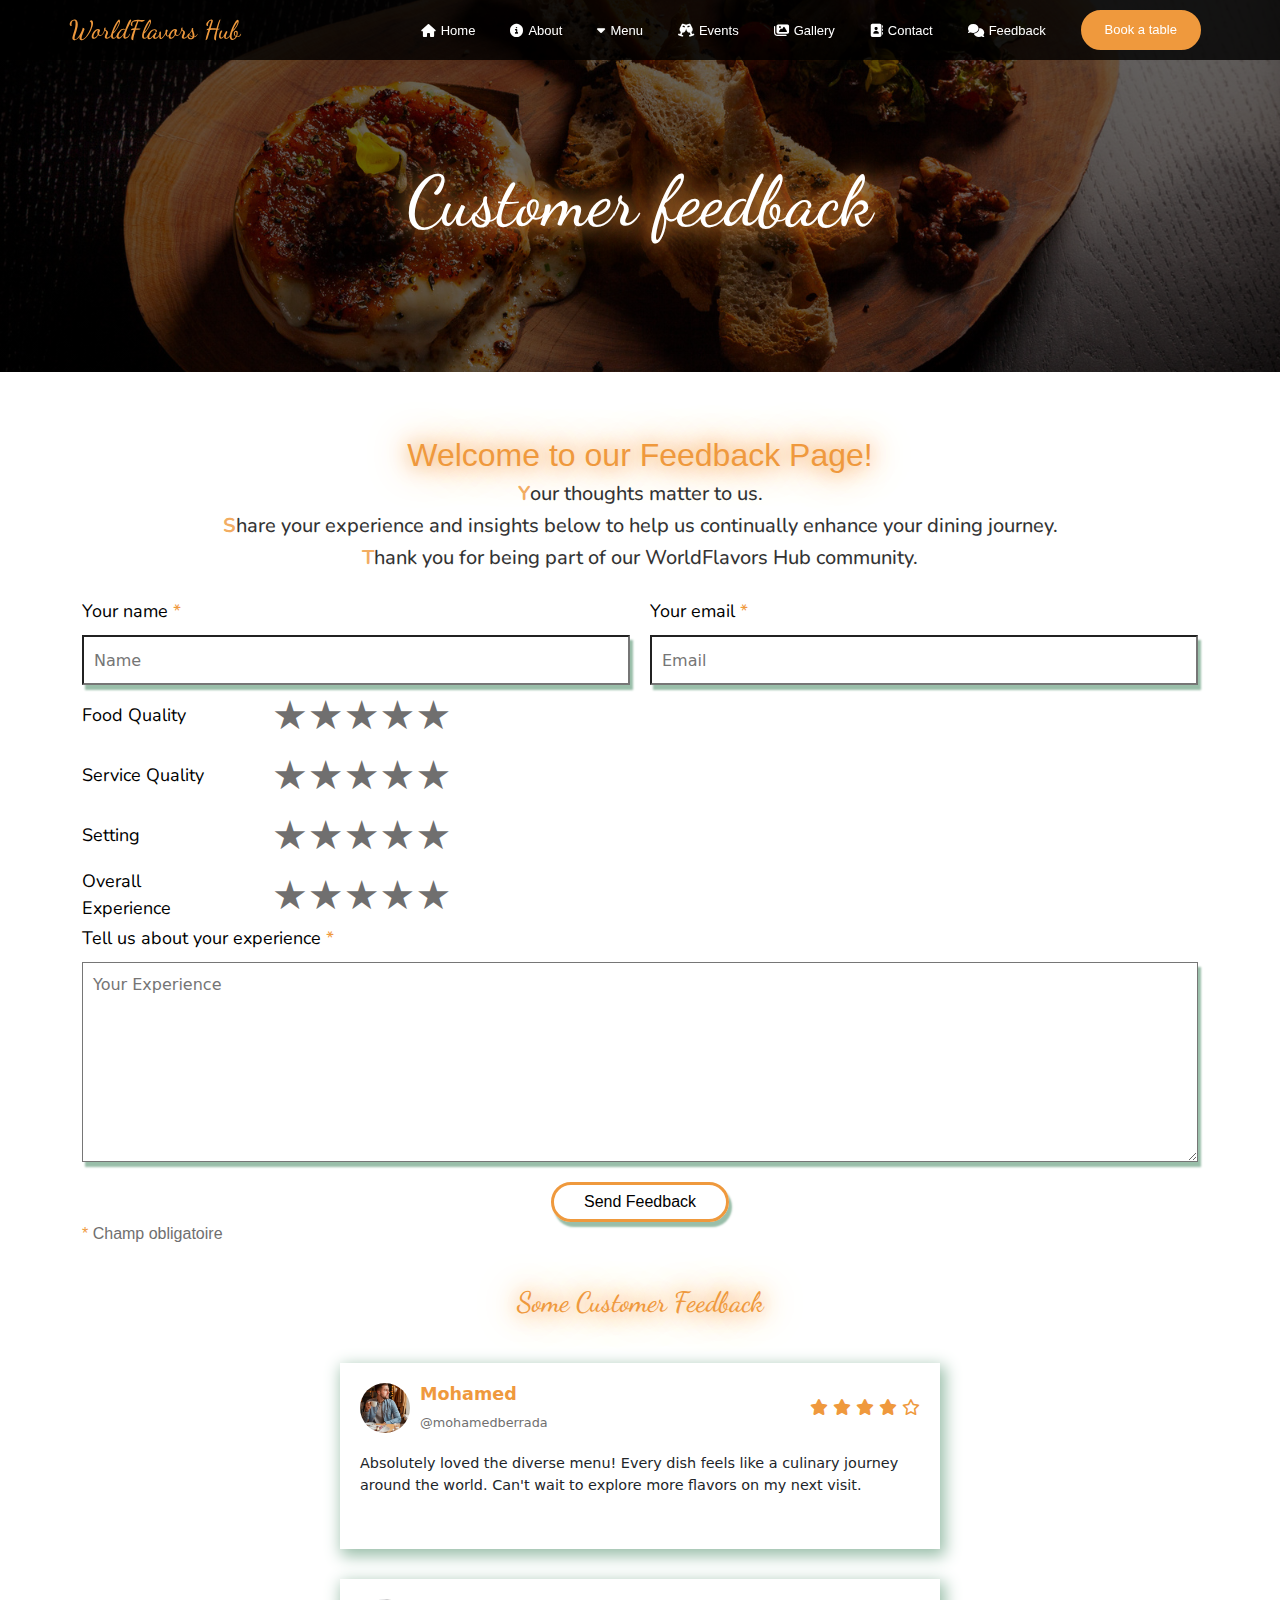
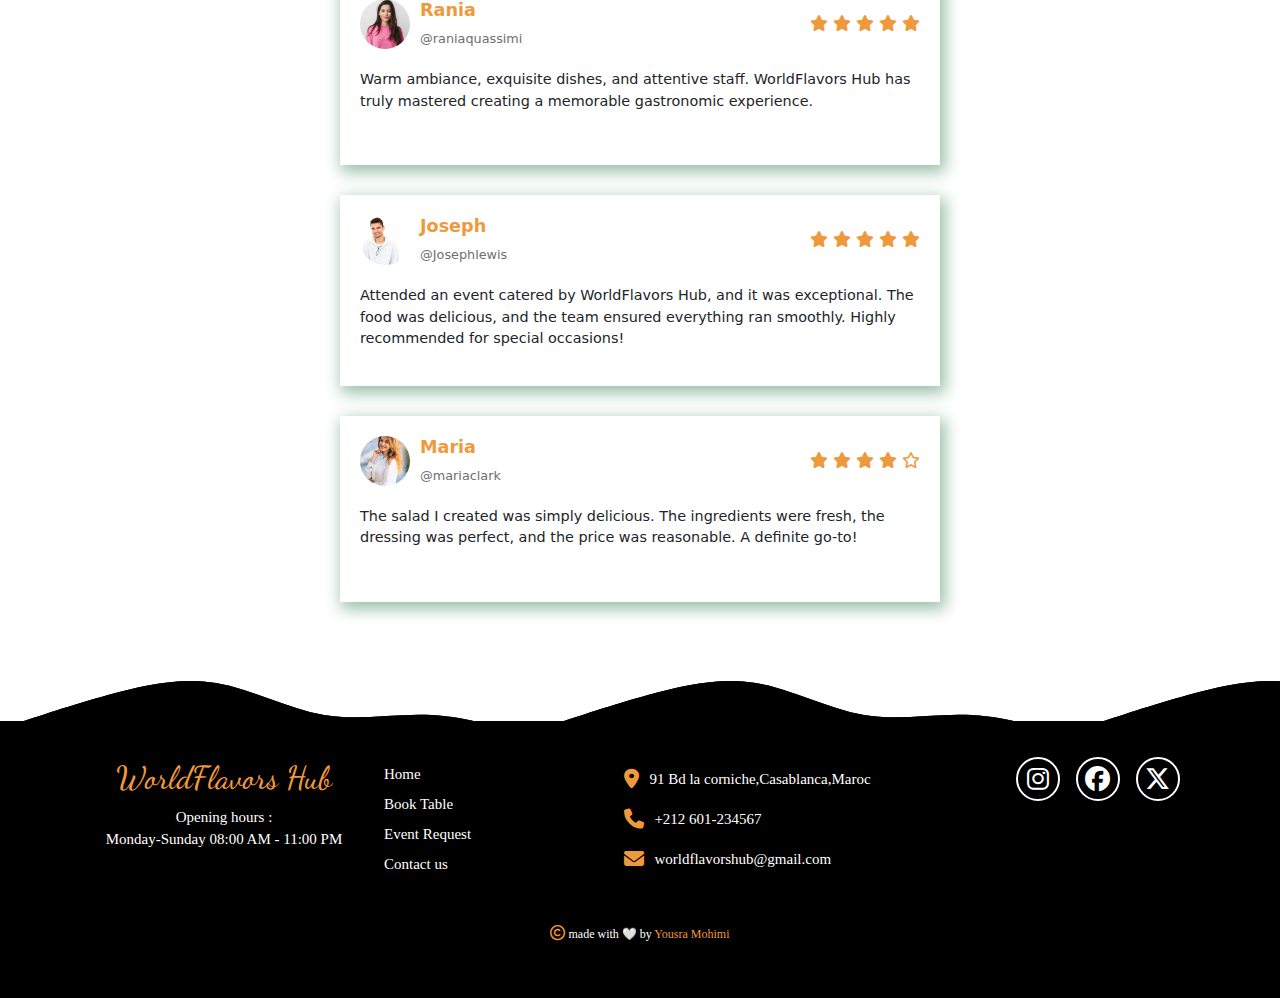
<file: feedback.html>
<html lang="en">
<head>
    <meta charset="UTF-8">
    <meta http-equiv="X-UA-Compatible" content="IE=edge">
    <meta name="viewport" content="width=device-width, initial-scale=1.0">
    <meta property="og:title" content="booking for events">
    <meta property="og:description" content="Book your special event at WorldFlavors Hub!">
    <link rel="stylesheet" href="style.css">
    <link rel="stylesheet" href="css/bootstrap.min.css">
    <link rel="stylesheet" href="responsive.css">
    <link rel="stylesheet" href="icons/all.css">
    <link rel="preconnect" href="https://fonts.googleapis.com">
    <link rel="preconnect" href="https://fonts.gstatic.com" crossorigin>
    <link rel="preload" href="picture/17.jpg" as="image"/>
    <link href="https://fonts.googleapis.com/css2?family=Dancing+Script:wght@600;700&family=Nunito&family=Playfair+Display:ital@0;1&display=swap" rel="stylesheet">
    <title>WorldFlavors-Feedback </title>
</head>
<body>
    <header class="home-header">
        <div class="logo">
            <h1>WorldFlavors Hub</h1>
        </div>
        <nav class="menu-bar">
            <ul>
                <li><a href="index.html"><i class="fa-solid fa-house"></i>Home</a></li>
                <li><a href="index.html#about"><i class="fa-solid fa-circle-info"></i>About</a></li>
                <li><a href="#"><i class="fa-solid fa-caret-down"></i>Menu</a>
                    <div class="sub-menu">
                        <ul>
                            <li><a href="menu-asiatique.html" target="_blank"><svg height="64px" width="64px" version="1.1" id="_x32_" xmlns="http://www.w3.org/2000/svg" xmlns:xlink="http://www.w3.org/1999/xlink" viewBox="0 0 512 512" xml:space="preserve" fill="#ffffff"><g id="SVGRepo_bgCarrier" stroke-width="0"></g><g id="SVGRepo_tracerCarrier" stroke-linecap="round" stroke-linejoin="round"></g><g id="SVGRepo_iconCarrier"> <style type="text/css"> .st0{fill:#ffffff;} </style> <g> <path class="st0" d="M293.176,212.127c10.723-4.479,21.592-9.006,32.167-13.411c1.602-29.143-9.087-53.529-3.743-95.895 c3.351-26.601,15.021-40.919,26.561-48.168c-10.134-0.899-30.647-1.61-54.755,3.514c-13.386,15.43-21.003,37.086-20.35,64.954 c0.556,23.243,20.284,55.123,20.153,79.534C293.208,205.899,293.193,209.045,293.176,212.127z"></path> <path class="st0" d="M227.814,226.689c0.638,3.939,1.112,8.238,1.455,12.504c3.939-2.002,8.042-3.922,12.324-5.687 c6.014-2.469,12.52-5.165,19.352-8.001c0.033-5.712,0.066-11.915,0.081-17.579c0.082-16.271-3.546-29.698-10.133-67.471 c-5.263-30.091,1.079-55.303,11.817-72.726c-14.53,5.132-32.591,11.94-51.584,19.696c-7.993,13.427-14.041,31.856-9.579,60.034 C205.291,171.166,225.248,210.68,227.814,226.689z"></path> <path class="st0" d="M137.852,307.539c8.516-0.041,17.064-2.795,24.076-8.564c0,0,0.327-0.54,0.85-1.332 c4.266,3.964,8.401,7.789,12.144,11.221c5.083,4.65,9.545,8.663,13.092,11.777c1.798,1.552,3.35,2.86,4.674,3.964 c1.389,1.111,2.387,1.904,3.711,2.77c3.253,2.027,7.764,5.076,13.436,7.674c5.687,2.608,12.699,4.757,20.79,4.79 c6.358,0.041,13.305-1.267,20.48-4.299l0.082-0.024l118.123-52.818c7.748-3.244,14.024-6.268,19.303-9.684 c3.972-2.591,7.437-5.419,10.265-8.77c4.299-4.993,6.816-11.024,8.008-17.137c1.226-6.163,1.423-12.545,1.471-20.007 c0.017-4.65-0.032-9.733-0.032-15.405l0.016-45.97c14.367-2.786,36.694-0.833,36.694-0.833c7.6-0.368,14.269-5.222,16.966-12.349 c2.68-7.102,0.899-15.16-4.577-20.464L393.32,69.935c-8.924-8.647-17.914-11.474-31.872-13.591 c-7.028,6.84-11.752,17.75-15.02,38.836c-3.612,23.299,3.285,63.025,6.096,92.266c13.943-5.786,26.348-10.885,35.599-14.587 l-0.016,38.826c-0.017,5.819,0.049,10.918,0.032,15.315c-0.032,6.301-0.245,11.213-0.833,14.825c-0.458,2.73-1.063,4.69-1.847,6.3 c-1.193,2.37-2.812,4.373-6.538,7.036c-3.71,2.608-9.43,5.582-17.636,8.974l-0.115,0.049l-117.943,52.736 c-4.87,2.027-8.908,2.689-12.52,2.689c-4.577-0.024-8.581-1.177-12.488-2.958c-3.857-1.765-7.453-4.102-11-6.366 c-0.115-0.074-0.998-0.744-2.125-1.659c-4.348-3.596-12.962-11.368-23.128-20.758c-2.174-2.01-4.528-4.217-6.816-6.342 c6.816-7.804,16.346-17.293,28.604-26.413c0.425-4.381,0.556-8.565-0.016-11.646c-4.315-24.011-13.109-46.28-22.719-80.114 c-6.816-23.953-2.124-47.334,4.79-65.273c-16.541,7.2-32.788,14.768-47.008,22.196c-21.428,44.131-15.953,95.6-6.98,124.237 C138.702,266.546,140.402,290.434,137.852,307.539z"></path> <path class="st0" d="M111.063,296.891c0.098,0.098,0.212,0.163,0.31,0.261c1.471-11.082,1.03-30.425-5.818-68.264 c-8.009-44.188,0.931-75.308,11.491-96.279c-41.974,26.119-60.248,52.459-60.248,52.459c-9.398,16.058-11.294,22.016-11.735,32.886 c-0.458,10.885,1.602,16.508,9.399,24.084L111.063,296.891z"></path> <path class="st0" d="M8.712,404.357l494.592-0.63c4.805,0,8.679-3.89,8.679-8.679v-18.086c0-2.353-0.948-4.61-2.648-6.244 c-1.7-1.642-3.988-2.516-6.325-2.435L8.385,385.413C3.711,385.585,0,389.418,0,394.093v1.577c0,2.312,0.932,4.519,2.55,6.146 C4.184,403.45,6.391,404.357,8.712,404.357z"></path> <path class="st0" d="M503.321,422.532l-494.609-0.63c-2.304,0-4.511,0.916-6.146,2.542c-1.634,1.634-2.55,3.84-2.55,6.154v1.569 c0,4.675,3.71,8.516,8.384,8.679l494.61,17.13c2.353,0.082,4.641-0.793,6.342-2.427c1.683-1.642,2.648-3.89,2.648-6.252v-18.078 C512,426.423,508.11,422.532,503.321,422.532z"></path> </g> </g></svg> <span>Asiatique</span></a></li>
                            <li><a href="menu-americain.html" target="_blank"><svg height="64px" width="64px" version="1.1" id="_x32_" xmlns="http://www.w3.org/2000/svg" xmlns:xlink="http://www.w3.org/1999/xlink" viewBox="0 0 512 512" xml:space="preserve" fill="#ffffff"><g id="SVGRepo_bgCarrier" stroke-width="0"></g><g id="SVGRepo_tracerCarrier" stroke-linecap="round" stroke-linejoin="round"></g><g id="SVGRepo_iconCarrier"> <style type="text/css"> .st0{fill:#ffffff;} </style> <g> <path class="st0" d="M495.957,390.227H16.044C7.185,390.227,0,397.401,0,406.249v26.685c0,54.749,114.619,47.804,256,47.804 s256-2.185,256-47.804v-26.685C512,397.401,504.815,390.227,495.957,390.227z"></path> <path class="st0" d="M42.934,353.858h426.13c15.913,0,28.794-12.891,28.794-28.794v-25.272c0-15.891-12.881-28.771-28.794-28.771 H430.37l-61.163,61.152c-15.652,15.662-41.033,15.662-56.696,0l-61.152-61.152H42.934c-15.913,0-28.793,12.88-28.793,28.771v25.272 C14.141,340.967,27.022,353.858,42.934,353.858z"></path> <path class="st0" d="M256,30.977c-141.38,0-256,74.13-256,172.554v20.739c0,8.848,7.185,16.032,16.044,16.032h479.913 c8.858,0,16.043-7.185,16.043-16.032v-20.739C512,105.107,397.38,30.977,256,30.977z M128.706,144.118 c-9.38,0-16.967-7.586-16.967-16.967c0-9.37,7.587-16.978,16.967-16.978c9.37,0,16.978,7.609,16.978,16.978 C145.684,136.532,138.076,144.118,128.706,144.118z M205.076,93.205c-9.37,0-16.967-7.598-16.967-16.967 c0-9.381,7.598-16.967,16.967-16.967c9.38,0,16.978,7.586,16.978,16.967C222.054,85.608,214.456,93.205,205.076,93.205z M256,161.097c-9.37,0-16.978-7.609-16.978-16.978c0-9.37,7.609-16.967,16.978-16.967c9.37,0,16.978,7.598,16.978,16.967 C272.978,153.488,265.369,161.097,256,161.097z M306.924,93.205c-9.38,0-16.978-7.598-16.978-16.967 c0-9.381,7.598-16.967,16.978-16.967c9.37,0,16.967,7.586,16.967,16.967C323.891,85.608,316.293,93.205,306.924,93.205z M383.293,144.118c-9.37,0-16.978-7.586-16.978-16.967c0-9.37,7.609-16.978,16.978-16.978c9.381,0,16.967,7.609,16.967,16.978 C400.26,136.532,392.674,144.118,383.293,144.118z"></path> </g> </g></svg> <span>Americain</span></a></li>
                            <li><a href="menu-italien.html" target="_blank"><svg height="64px" width="64px" version="1.1" id="_x32_" xmlns="http://www.w3.org/2000/svg" xmlns:xlink="http://www.w3.org/1999/xlink" viewBox="0 0 512 512" xml:space="preserve" fill="#ffffff"><g id="SVGRepo_bgCarrier" stroke-width="0"></g><g id="SVGRepo_tracerCarrier" stroke-linecap="round" stroke-linejoin="round"></g><g id="SVGRepo_iconCarrier"> <style type="text/css"> .st0{fill:#ffffff;} </style> <g> <path class="st0" d="M467.683,215.354c0,0-9.061-13.494-21.09-27.673C359.507,84.936,234.247,15.521,92.922,1.583 C75.595-0.132,61.159,0.025,61.159,0.025C55.713-0.248,50.384,1.73,46.426,5.494c-3.942,3.763-6.185,8.991-6.185,14.445v29.495 v119.877v320.654c0,8.164,4.519,15.66,11.733,19.477c7.214,3.817,15.955,3.334,22.702-1.255l265.121-180.403l101.981-69.393 l21.253-14.468c4.535-3.077,7.588-7.876,8.469-13.283C472.38,225.233,470.994,219.71,467.683,215.354z M100.051,231.778 c0-19.936,16.166-36.095,36.094-36.095c19.944,0,36.103,16.158,36.103,36.095s-16.158,36.102-36.103,36.102 C116.217,267.88,100.051,251.714,100.051,231.778z M174.103,377.099c-12.271,0-22.22-9.949-22.22-22.212 c0-12.27,9.949-22.219,22.22-22.219c12.262,0,22.211,9.948,22.211,22.219C196.313,367.15,186.365,377.099,174.103,377.099z M222.903,307.348l-6.451-23.185l60.636-16.875l6.459,23.185L222.903,307.348z M348.834,272.375 c-67.515-80.33-163.592-131.166-267.863-141.738V41.41c133.487,11.11,256.784,76.428,341.44,180.894L348.834,272.375z"></path> </g> </g></svg> <span>Italien</span></a></li>
                            <li><a href="menu-healthy.html" target="_blank"><svg fill="#ffffff" width="64px" height="64px" viewBox="0 -7.32 143.398 143.398" xmlns="http://www.w3.org/2000/svg"><g id="SVGRepo_bgCarrier" stroke-width="0"></g><g id="SVGRepo_tracerCarrier" stroke-linecap="round" stroke-linejoin="round"></g><g id="SVGRepo_iconCarrier"> <path id="salad_dish" data-name="salad dish" d="M659.79,713.43a18.983,18.983,0,0,0-3.65-6.239c.044-.57.068-1.154.068-1.751,0-.124,0-.233,0-.329a24.873,24.873,0,0,0-8.093-17.986l14.852-15.092.048-.051a9.413,9.413,0,0,0-.435-13.281l-2.738,2.914,2.732-2.922a9.368,9.368,0,0,0-6.4-2.529c-1.541,0-3.425-.023-4.481,1.135l-16.336,17.785a22.393,22.393,0,0,0-16.067-6.779c-.1,0-.232,0-.408,0a22.35,22.35,0,0,0-12.468,4.066,27.205,27.205,0,0,0-13.021-3.3c-.128,0-.275,0-.447,0h0a27.336,27.336,0,0,0-26.723,24.3,22.368,22.368,0,0,0-11.027-2.89c-.092,0-.215,0-.368,0h0a22.48,22.48,0,0,0-22.119,22.464c0,.09,0,.213,0,.371v.016h-3.337c-2.33,0-4.356.1-6.19,2.35-.989,1.215-1.039,4.441-1.039,4.441,0,.082,0,.156.005.223,0,.052-.005.109-.005.168a4.651,4.651,0,0,0,.051.656c.619,20.143,9.566,35.3,22.779,44.92a67.889,67.889,0,0,0,17.509,9.1,11.385,11.385,0,0,0,11.258,9.739h39.614a11.383,11.383,0,0,0,11.258-9.74,67.89,67.89,0,0,0,17.507-9.1c13.212-9.621,22.158-24.779,22.778-44.912,0,0,.14-3.768-.819-5.393C663.362,714.174,661.593,713.617,659.79,713.43Zm-11.583-8.213c0,.07,0,.154,0,.223a17.4,17.4,0,0,1-.215,2.595l-.319,2.123,1.591,1.442a11.031,11.031,0,0,1,1.55,1.732H558.1a10.967,10.967,0,0,1,8.8-4.65h.05l.029,0h.1a11.159,11.159,0,0,1,5.935,1.742l3.067,1.971,2.246-2.871c.136-.174.29-.332.435-.5a11.971,11.971,0,0,1,8.866-4.14h.05c.008,0,.062,0,.149,0A11.961,11.961,0,0,1,595,707.27l2.821,2.1,2.445-2.529a12,12,0,0,1,8.476-3.682l.079,0h.072a12.4,12.4,0,0,1,1.841.153l3.4.509,1.011-3.291A16.907,16.907,0,0,1,630.9,688.6l.868.023a17.567,17.567,0,0,1,1.852.158,16.9,16.9,0,0,1,3.121.741c.084.029.171.05.255.08.446.158.88.342,1.308.537.1.045.2.084.292.131q.642.308,1.256.672c.285.166.579.32.853.5.351.235.686.489,1.017.749A16.86,16.86,0,0,1,648.207,705.217Zm6.806-40.488.176-.168a1.4,1.4,0,0,1,.984-.395,1.337,1.337,0,0,1,.927.363v0a1.41,1.41,0,0,1,.089,1.965L641.273,682.67q-.609-.267-1.235-.5c-.064-.156-.127-.312-.2-.467Zm-61.938,12.343.044,0h.273a19.191,19.191,0,0,1,11.04,3.473l2.647,1.85,2.366-2.2a14.383,14.383,0,0,1,9.608-3.884h.07c.01,0,.064,0,.166,0a14.421,14.421,0,0,1,10.332,4.355,24.889,24.889,0,0,0-20.971,14.5c-.033,0-.069,0-.109,0v0a19.98,19.98,0,0,0-11.559,3.947,19.915,19.915,0,0,0-9.152-2.226c-.089,0-.212,0-.375,0v0a19.951,19.951,0,0,0-12.645,4.822,19.259,19.259,0,0,1-.75-5c0-.109,0-.2,0-.316A19.333,19.333,0,0,1,593.075,677.072ZM540.711,713.19v-.03l0-.039c0-.017,0-.074,0-.176a14.483,14.483,0,0,1,14.25-14.466l.037,0h.2a14.383,14.383,0,0,1,8.218,2.564,19.023,19.023,0,0,0-14.235,12.291h-8.464Zm96.68,46.449a60.372,60.372,0,0,1-17.011,8.552l-.691.215c-.136.043-.275.084-.412.125q-1.327.414-2.686.78l-.421.109q-1.272.335-2.566.629l-.546.123q-1.239.27-2.494.506c-.214.041-.429.082-.645.119-.81.146-1.624.277-2.443.4-.242.035-.482.075-.723.108q-1.2.17-2.417.3c-.259.03-.516.063-.775.09-.8.084-1.615.153-2.426.215-.263.02-.524.045-.787.063-.842.058-1.688.1-2.536.132-.231.01-.461.026-.693.034q-1.614.055-3.239.056c-.049,0-.151-.007-.329-.007h-.071c-.135,0-.235.007-.277.007q-1.628,0-3.243-.056c-.214-.008-.426-.022-.64-.032-.866-.035-1.732-.076-2.593-.134-.244-.018-.485-.041-.728-.061-.833-.062-1.663-.133-2.488-.219-.241-.025-.479-.056-.718-.082q-1.242-.139-2.475-.31c-.223-.031-.446-.067-.67-.1-.838-.127-1.673-.262-2.5-.41l-.582-.107c-.864-.163-1.722-.336-2.574-.526-.151-.033-.3-.066-.455-.1q-1.359-.308-2.7-.661c-.091-.025-.184-.048-.275-.072q-1.469-.395-2.906-.842l-1.006-.314a60.327,60.327,0,0,1-16.944-8.531c-11.292-8.348-18.746-20.594-19.495-38.307H656.885C656.136,739.045,648.683,751.291,637.391,759.639Z" transform="translate(-522.146 -656.164)"></path> </g></svg> <span>Healthy</span></a></li>
                        </ul>
                    </div>
                </li>
                <li><a href="events.html"><i class="fa-solid fa-champagne-glasses"></i>Events</a></li>
                <li><a href="gallery.html"><i class="fa-solid fa-images"></i>Gallery</a></li>
                <li><a href="contact.html"><i class="fa-sharp fa-solid fa-address-book"></i>Contact</a></li>
                <li><a href="feedback.html"><i class="fa-solid fa-comments"></i>Feedback</a></li>
                <li><a href="book-table.html"><button class="book-button">Book a table</button></a></li>
            </ul>
        </nav>
    </header>
    <div class="page-head">
        <h1>Customer feedback</h1>
    </div>
    <div class="page-intro">
        <h2>Welcome to our Feedback Page!</h2>
        <h5>Your thoughts matter to us.</h5>
        <h5> Share your experience and insights below to help us continually enhance your 
            dining journey.</h5>
        <h5>Thank you for being part of our WorldFlavors Hub community.</h5> 
    </div>
    <div class="container">
        <form action="">
            <div class="ligne-info">
                <div class="information">
                    <label for="name">Your name <span>*</span></label>
                    <input type="text" name="name" id="name" placeholder="Name" required>
                </div>
                <div class="information">
                    <label for="email">Your email <span>*</span></label>
                    <input type="email" name="email" id="email" placeholder="Email" required>
                </div>
            </div>
            <div class="ligne-info">
                <div class="etoile">
                    <label for="star-rating">Food Quality</label>
                    <div class="ratings-wrapper">
                        <div class="rating">
                            <span> &#9733; </span>
                            <span> &#9733; </span>
                            <span> &#9733; </span>
                            <span> &#9733; </span>
                            <span> &#9733; </span>
                        </div>
                    </div>
                </div>
            </div>
            <div class="ligne-info" >
                <div class="etoile">
                    <label for="star-rating">Service Quality</label>
                    <div class="ratings-wrapper">
                        <div class="rating">
                            <span> &#9733; </span>
                            <span> &#9733; </span>
                            <span> &#9733; </span>
                            <span> &#9733; </span>
                            <span> &#9733; </span>
                        </div>
                    </div>
                </div>
            </div>
             <div class="ligne-info">
                <div class="etoile">
                    <label for="star-rating">Setting</label>
                    <div class="ratings-wrapper">
                        <div class="rating">
                            <span> &#9733; </span>
                            <span> &#9733; </span>
                            <span> &#9733; </span>
                            <span> &#9733; </span>
                            <span> &#9733; </span>
                        </div>
                    </div>
                </div>
            </div> 
             <div class="ligne-info">
                <div class="etoile">
                    <label for="star-rating">Overall Experience</label>
                    <div class="ratings-wrapper">
                        <div class="rating">
                            <span> &#9733; </span>
                            <span> &#9733; </span>
                            <span> &#9733; </span>
                            <span> &#9733; </span>
                            <span> &#9733; </span>
                        </div>
                    </div>
                </div>
            </div> 
            <div class="ligne-info">
                <div class="information">
                    <label for="contact"> Tell us about your experience <span>*</span></label>
                    <textarea placeholder="Your Experience" required></textarea>
                </div>
            </div>
            <div class="ligne-info" id="starbtn">
                
                <button class="button">Send Feedback</button>
            </div>
            <p class="champ-oblg"><span class="required">*</span> Champ obligatoire </p>
        </form>   
        <div class="feedback-title">
            <h3>Some Customer Feedback</h3>
        </div>
        <div class="container">
            <div class="box-container">
                
                <div class="box">
                    <div class="box-top">
                        <div class="profile">
                            <div class="profile-img">
                                <img src="picture/profile4.jpg" alt="">
                            </div>
                            <div class="name-user">
                                <h5>Mohamed</h5>
                                <span>@mohamedberrada</span>
                            </div>
                        </div>
                        <div class="review">
                            <i class="fas fa-star"></i>
                            <i class="fas fa-star"></i>
                            <i class="fas fa-star"></i>
                            <i class="fas fa-star"></i>
                            <i class="far fa-star"></i>
                        </div>
                    </div>
                    <div class="comment">
                        <p>Absolutely loved the diverse menu! Every dish feels like a culinary journey around the world.
                             Can't wait to explore more flavors on my next visit.</p>
                    </div>
                </div>
                <div class="box">
                    <div class="box-top">
                        <div class="profile">
                            <div class="profile-img">
                                <img src="picture/profile1.jpg" alt="">
                            </div>
                            <div class="name-user">
                                <h5>Rania</h5>
                                <span>@raniaquassimi</span>
                            </div>
                        </div>
                        <div class="review">
                            <i class="fas fa-star"></i>
                            <i class="fas fa-star"></i>
                            <i class="fas fa-star"></i>
                            <i class="fas fa-star"></i>
                            <i class="fas fa-star"></i>
                        </div>
                    </div>
                    <div class="comment">
                        <p>Warm ambiance, exquisite dishes, and attentive staff. WorldFlavors Hub has truly
                             mastered creating a memorable gastronomic experience.</p>
                    </div>
                </div>
            
                <div class="box">
                    <div class="box-top">
                        <div class="profile">
                            <div class="profile-img">
                                <img src="picture/profile2.jpg" alt="">
                            </div>
                            <div class="name-user">
                                <h5>Joseph</h5>
                                <span>@Josephlewis</span>
                            </div>
                        </div>
                        <div class="review">
                            <i class="fas fa-star"></i>
                            <i class="fas fa-star"></i>
                            <i class="fas fa-star"></i>
                            <i class="fas fa-star"></i>
                            <i class="fas fa-star"></i>
                        </div>
                    </div>
                    <div class="comment">
                        <p>Attended an event catered by WorldFlavors Hub, and it was exceptional. The food was delicious, 
                            and the team ensured everything ran smoothly. Highly recommended for special occasions!</p>
                    </div>
                </div>
                <div class="box">
                    <div class="box-top">
                        <div class="profile">
                            <div class="profile-img">
                                <img src="picture/profile3.jpg" alt="">
                            </div>
                            <div class="name-user">
                                <h5>Maria</h5>
                                <span>@mariaclark</span>
                            </div>
                        </div>
                        <div class="review">
                            <i class="fas fa-star"></i>
                            <i class="fas fa-star"></i>
                            <i class="fas fa-star"></i>
                            <i class="fas fa-star"></i>
                            <i class="far fa-star"></i>
                        </div>
                    </div>
                    <div class="comment">
                        <p>The salad I created was simply delicious. The ingredients were fresh, the dressing was perfect, 
                            and the price was reasonable. A definite go-to!</p>
                    </div>
                </div>
                
            </div>
        </div>
    </div>
    <footer>
        <div class="waves">
            <div class="wave" id="wave1"></div>
             <div class="wave" id="wave2"></div>
             <div class="wave" id="wave3"></div> 
             <div class="wave" id="wave4"></div> 
        </div>
        <div class="footer-row">
            <div class="footer-col">
                    <ul class="footer-logo-opening">
                        <li><h1>WorldFlavors Hub</h1></li>
                        <li class="opening"> Opening hours : <br>Monday-Sunday 08:00 AM - 11:00 PM </li>
                    </ul>
            
            </div>
            <div class="footer-col">
                <ul class="footer-link">
                    <li><a href="index.html">Home</a></li>
                    <li><a href="book-table.html">Book Table</a></li>
                    <li><a href="events.html">Event Request</a></li>
                    <li><a href="contact.html">Contact us</a></li>
                </ul>
            </div>
            <div class="footer-col">
                <ul class="footer-info">
                    <li><i class="fa-solid fa-location-dot"></i>91 Bd la corniche,Casablanca,Maroc</li>
                    <li><i class="fa-solid fa-phone"></i>+212 601-234567</li>
                    <li><i class="fa-solid fa-envelope"></i>worldflavorshub@gmail.com</li>
                </ul>
            </div>
            <div class="footer-col">
                <ul class="footer-social-media">
                    <li><a href="instagram-profile.html"><i class="fa-brands fa-instagram" id="ig"></i></a></li> 
                    <li><a href="#"><i class="fa-brands fa-facebook" id="fb"></i></a></li>
                    <li><a href="#"><i class="fa-brands fa-x-twitter" id="Xtw"></i></a></li>
                </ul>
            </div>
        </div>
        <p class="name"><i class="fa-regular fa-copyright"></i> made with 🤍 by <span>Yousra Mohimi</span>  </p>
    </footer>
    <script src="script.js"></script>
</body>
</html>
</file>
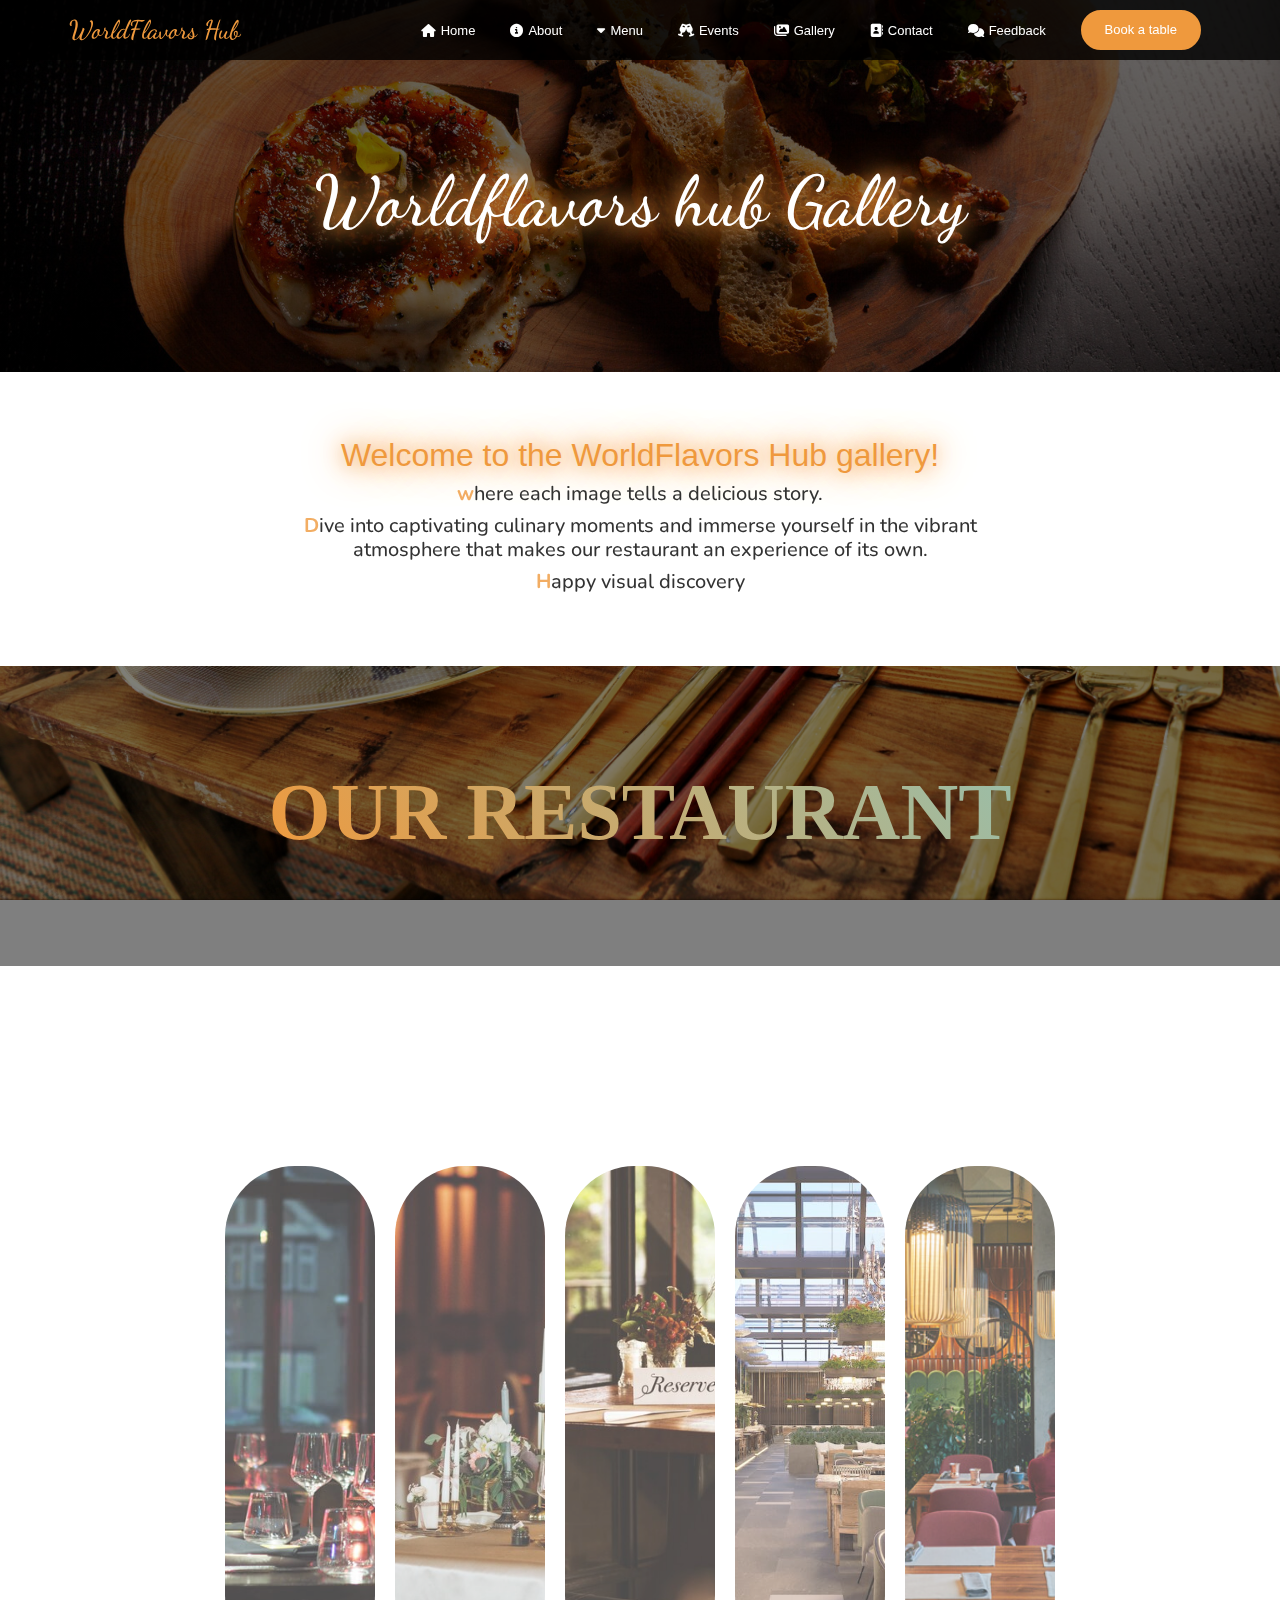
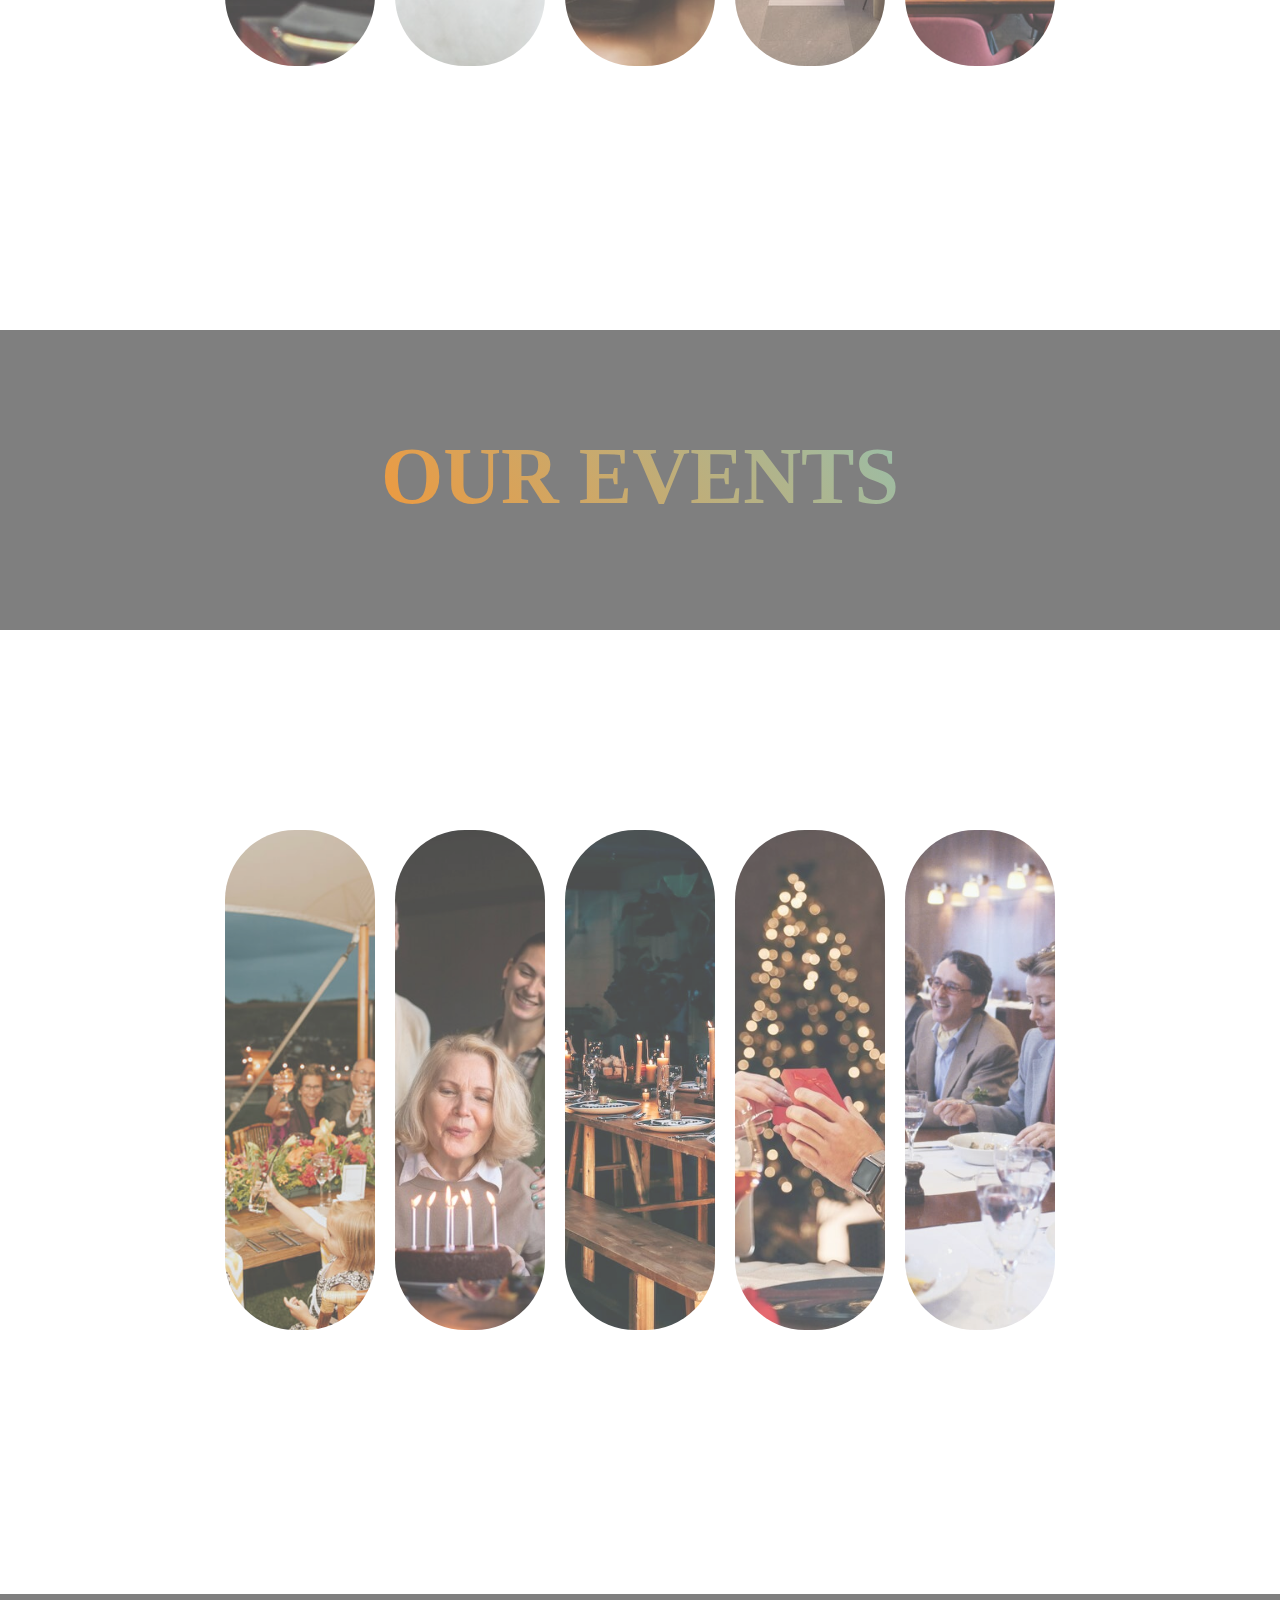
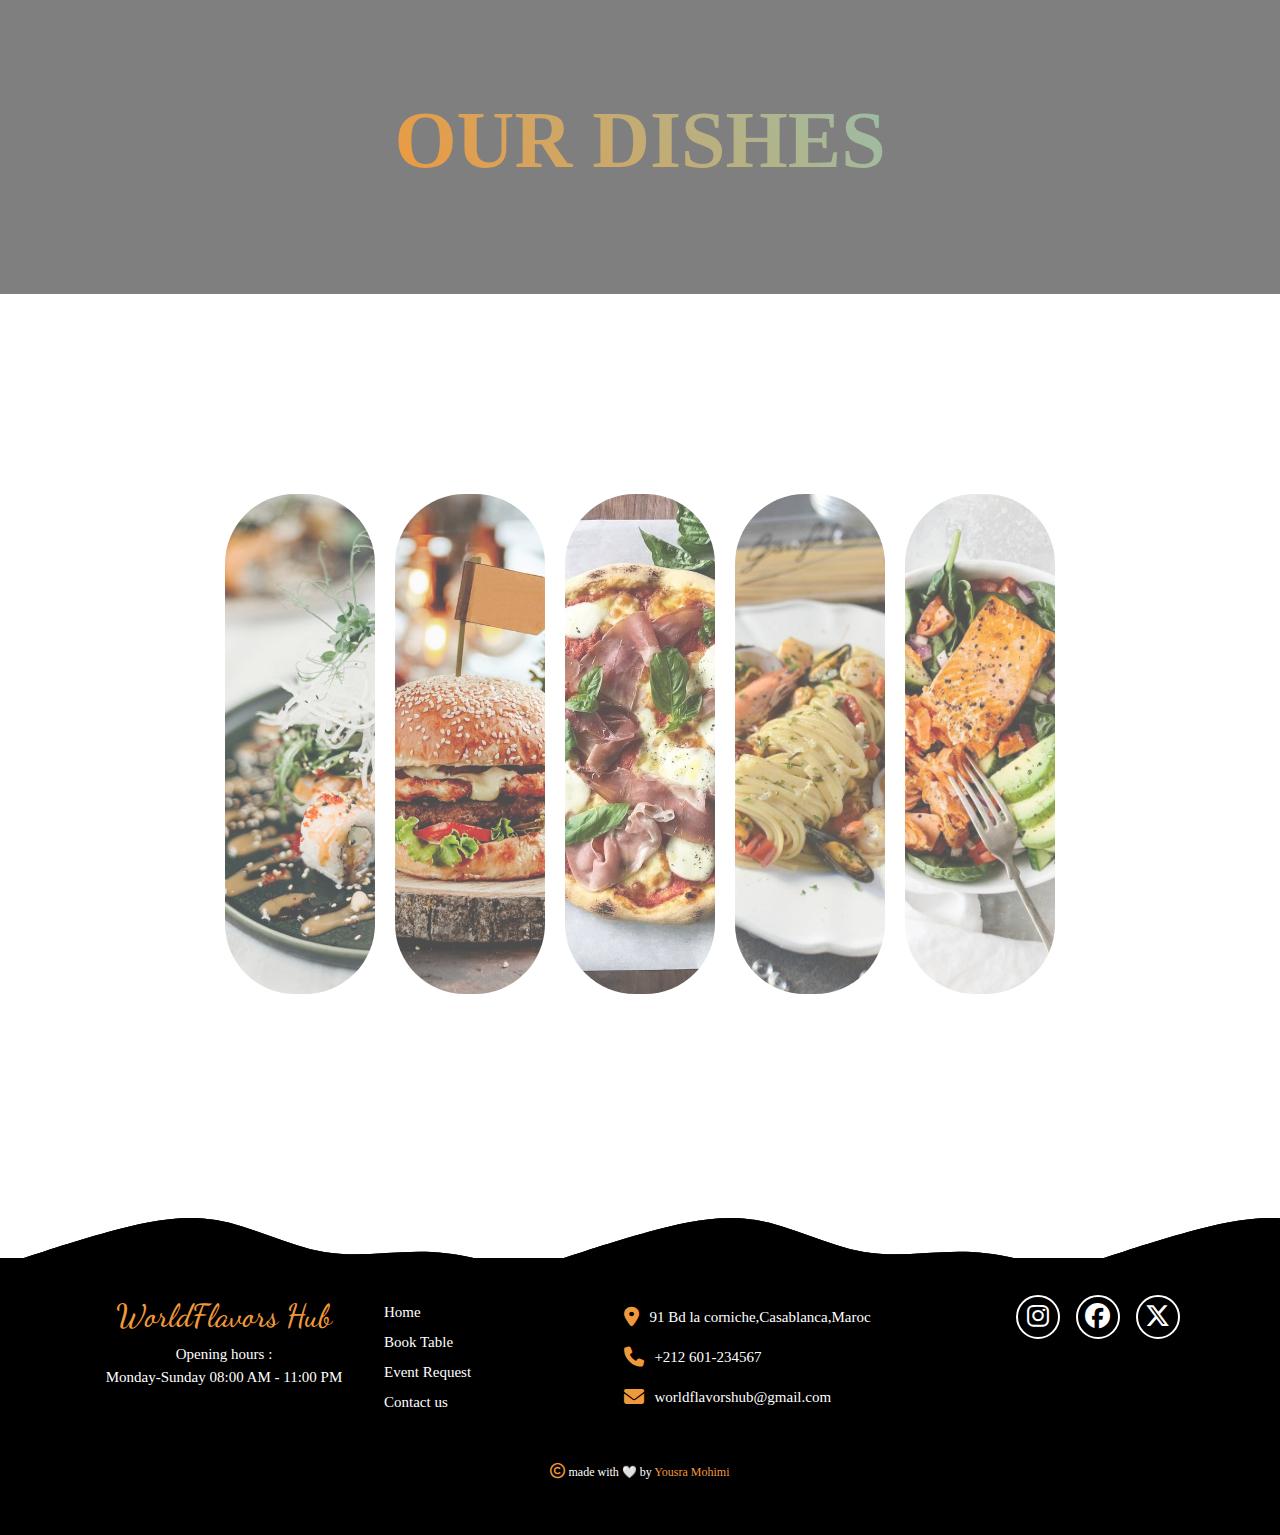
<file: gallery.html>
<html lang="en">
<head>
    <meta charset="UTF-8">
    <meta http-equiv="X-UA-Compatible" content="IE=edge">
    <meta name="viewport" content="width=device-width, initial-scale=1.0">
    <meta property="og:title" content="WorldFlavors Hub Gallery for events">
    <meta property="og:description" content="Welcome to the WorldFlavors Hub gallery!">
    <link rel="stylesheet" href="style.css">
    <link rel="stylesheet" href="css/bootstrap.min.css">
    <link rel="stylesheet" href="responsive.css">
    <link rel="stylesheet" href="icons/all.css">
    <link rel="preconnect" href="https://fonts.googleapis.com">
    <link rel="preconnect" href="https://fonts.gstatic.com" crossorigin>
    <link rel="preload" href="picture/background.jpeg" as="image"/>
    <link rel="preload" href="picture/17.jpg" as="image"/>
    <link href="https://fonts.googleapis.com/css2?family=Dancing+Script:wght@600;700&family=Nunito&family=Playfair+Display:ital@0;1&display=swap" rel="stylesheet">
    <title>WorldFlavors-Gallery </title>
</head>
<body>
    <header class="home-header">
        <div class="logo">
            <h1>WorldFlavors Hub</h1>
        </div>
        <nav class="menu-bar">
            <ul>
                <li><a href="index.html"><i class="fa-solid fa-house"></i>Home</a></li>
                <li><a href="index.html#about"><i class="fa-solid fa-circle-info"></i>About</a></li>
                <li><a href="#"><i class="fa-solid fa-caret-down"></i>Menu</a>
                    <div class="sub-menu">
                        <ul>
                            <li><a href="menu-asiatique.html" target="_blank"><svg height="64px" width="64px" version="1.1" id="_x32_" xmlns="http://www.w3.org/2000/svg" xmlns:xlink="http://www.w3.org/1999/xlink" viewBox="0 0 512 512" xml:space="preserve" fill="#ffffff"><g id="SVGRepo_bgCarrier" stroke-width="0"></g><g id="SVGRepo_tracerCarrier" stroke-linecap="round" stroke-linejoin="round"></g><g id="SVGRepo_iconCarrier"> <style type="text/css"> .st0{fill:#ffffff;} </style> <g> <path class="st0" d="M293.176,212.127c10.723-4.479,21.592-9.006,32.167-13.411c1.602-29.143-9.087-53.529-3.743-95.895 c3.351-26.601,15.021-40.919,26.561-48.168c-10.134-0.899-30.647-1.61-54.755,3.514c-13.386,15.43-21.003,37.086-20.35,64.954 c0.556,23.243,20.284,55.123,20.153,79.534C293.208,205.899,293.193,209.045,293.176,212.127z"></path> <path class="st0" d="M227.814,226.689c0.638,3.939,1.112,8.238,1.455,12.504c3.939-2.002,8.042-3.922,12.324-5.687 c6.014-2.469,12.52-5.165,19.352-8.001c0.033-5.712,0.066-11.915,0.081-17.579c0.082-16.271-3.546-29.698-10.133-67.471 c-5.263-30.091,1.079-55.303,11.817-72.726c-14.53,5.132-32.591,11.94-51.584,19.696c-7.993,13.427-14.041,31.856-9.579,60.034 C205.291,171.166,225.248,210.68,227.814,226.689z"></path> <path class="st0" d="M137.852,307.539c8.516-0.041,17.064-2.795,24.076-8.564c0,0,0.327-0.54,0.85-1.332 c4.266,3.964,8.401,7.789,12.144,11.221c5.083,4.65,9.545,8.663,13.092,11.777c1.798,1.552,3.35,2.86,4.674,3.964 c1.389,1.111,2.387,1.904,3.711,2.77c3.253,2.027,7.764,5.076,13.436,7.674c5.687,2.608,12.699,4.757,20.79,4.79 c6.358,0.041,13.305-1.267,20.48-4.299l0.082-0.024l118.123-52.818c7.748-3.244,14.024-6.268,19.303-9.684 c3.972-2.591,7.437-5.419,10.265-8.77c4.299-4.993,6.816-11.024,8.008-17.137c1.226-6.163,1.423-12.545,1.471-20.007 c0.017-4.65-0.032-9.733-0.032-15.405l0.016-45.97c14.367-2.786,36.694-0.833,36.694-0.833c7.6-0.368,14.269-5.222,16.966-12.349 c2.68-7.102,0.899-15.16-4.577-20.464L393.32,69.935c-8.924-8.647-17.914-11.474-31.872-13.591 c-7.028,6.84-11.752,17.75-15.02,38.836c-3.612,23.299,3.285,63.025,6.096,92.266c13.943-5.786,26.348-10.885,35.599-14.587 l-0.016,38.826c-0.017,5.819,0.049,10.918,0.032,15.315c-0.032,6.301-0.245,11.213-0.833,14.825c-0.458,2.73-1.063,4.69-1.847,6.3 c-1.193,2.37-2.812,4.373-6.538,7.036c-3.71,2.608-9.43,5.582-17.636,8.974l-0.115,0.049l-117.943,52.736 c-4.87,2.027-8.908,2.689-12.52,2.689c-4.577-0.024-8.581-1.177-12.488-2.958c-3.857-1.765-7.453-4.102-11-6.366 c-0.115-0.074-0.998-0.744-2.125-1.659c-4.348-3.596-12.962-11.368-23.128-20.758c-2.174-2.01-4.528-4.217-6.816-6.342 c6.816-7.804,16.346-17.293,28.604-26.413c0.425-4.381,0.556-8.565-0.016-11.646c-4.315-24.011-13.109-46.28-22.719-80.114 c-6.816-23.953-2.124-47.334,4.79-65.273c-16.541,7.2-32.788,14.768-47.008,22.196c-21.428,44.131-15.953,95.6-6.98,124.237 C138.702,266.546,140.402,290.434,137.852,307.539z"></path> <path class="st0" d="M111.063,296.891c0.098,0.098,0.212,0.163,0.31,0.261c1.471-11.082,1.03-30.425-5.818-68.264 c-8.009-44.188,0.931-75.308,11.491-96.279c-41.974,26.119-60.248,52.459-60.248,52.459c-9.398,16.058-11.294,22.016-11.735,32.886 c-0.458,10.885,1.602,16.508,9.399,24.084L111.063,296.891z"></path> <path class="st0" d="M8.712,404.357l494.592-0.63c4.805,0,8.679-3.89,8.679-8.679v-18.086c0-2.353-0.948-4.61-2.648-6.244 c-1.7-1.642-3.988-2.516-6.325-2.435L8.385,385.413C3.711,385.585,0,389.418,0,394.093v1.577c0,2.312,0.932,4.519,2.55,6.146 C4.184,403.45,6.391,404.357,8.712,404.357z"></path> <path class="st0" d="M503.321,422.532l-494.609-0.63c-2.304,0-4.511,0.916-6.146,2.542c-1.634,1.634-2.55,3.84-2.55,6.154v1.569 c0,4.675,3.71,8.516,8.384,8.679l494.61,17.13c2.353,0.082,4.641-0.793,6.342-2.427c1.683-1.642,2.648-3.89,2.648-6.252v-18.078 C512,426.423,508.11,422.532,503.321,422.532z"></path> </g> </g></svg> <span>Asiatique</span></a></li>
                            <li><a href="menu-americain.html" target="_blank"><svg height="64px" width="64px" version="1.1" id="_x32_" xmlns="http://www.w3.org/2000/svg" xmlns:xlink="http://www.w3.org/1999/xlink" viewBox="0 0 512 512" xml:space="preserve" fill="#ffffff"><g id="SVGRepo_bgCarrier" stroke-width="0"></g><g id="SVGRepo_tracerCarrier" stroke-linecap="round" stroke-linejoin="round"></g><g id="SVGRepo_iconCarrier"> <style type="text/css"> .st0{fill:#ffffff;} </style> <g> <path class="st0" d="M495.957,390.227H16.044C7.185,390.227,0,397.401,0,406.249v26.685c0,54.749,114.619,47.804,256,47.804 s256-2.185,256-47.804v-26.685C512,397.401,504.815,390.227,495.957,390.227z"></path> <path class="st0" d="M42.934,353.858h426.13c15.913,0,28.794-12.891,28.794-28.794v-25.272c0-15.891-12.881-28.771-28.794-28.771 H430.37l-61.163,61.152c-15.652,15.662-41.033,15.662-56.696,0l-61.152-61.152H42.934c-15.913,0-28.793,12.88-28.793,28.771v25.272 C14.141,340.967,27.022,353.858,42.934,353.858z"></path> <path class="st0" d="M256,30.977c-141.38,0-256,74.13-256,172.554v20.739c0,8.848,7.185,16.032,16.044,16.032h479.913 c8.858,0,16.043-7.185,16.043-16.032v-20.739C512,105.107,397.38,30.977,256,30.977z M128.706,144.118 c-9.38,0-16.967-7.586-16.967-16.967c0-9.37,7.587-16.978,16.967-16.978c9.37,0,16.978,7.609,16.978,16.978 C145.684,136.532,138.076,144.118,128.706,144.118z M205.076,93.205c-9.37,0-16.967-7.598-16.967-16.967 c0-9.381,7.598-16.967,16.967-16.967c9.38,0,16.978,7.586,16.978,16.967C222.054,85.608,214.456,93.205,205.076,93.205z M256,161.097c-9.37,0-16.978-7.609-16.978-16.978c0-9.37,7.609-16.967,16.978-16.967c9.37,0,16.978,7.598,16.978,16.967 C272.978,153.488,265.369,161.097,256,161.097z M306.924,93.205c-9.38,0-16.978-7.598-16.978-16.967 c0-9.381,7.598-16.967,16.978-16.967c9.37,0,16.967,7.586,16.967,16.967C323.891,85.608,316.293,93.205,306.924,93.205z M383.293,144.118c-9.37,0-16.978-7.586-16.978-16.967c0-9.37,7.609-16.978,16.978-16.978c9.381,0,16.967,7.609,16.967,16.978 C400.26,136.532,392.674,144.118,383.293,144.118z"></path> </g> </g></svg> <span>Americain</span></a></li>
                            <li><a href="menu-italien.html" target="_blank"><svg height="64px" width="64px" version="1.1" id="_x32_" xmlns="http://www.w3.org/2000/svg" xmlns:xlink="http://www.w3.org/1999/xlink" viewBox="0 0 512 512" xml:space="preserve" fill="#ffffff"><g id="SVGRepo_bgCarrier" stroke-width="0"></g><g id="SVGRepo_tracerCarrier" stroke-linecap="round" stroke-linejoin="round"></g><g id="SVGRepo_iconCarrier"> <style type="text/css"> .st0{fill:#ffffff;} </style> <g> <path class="st0" d="M467.683,215.354c0,0-9.061-13.494-21.09-27.673C359.507,84.936,234.247,15.521,92.922,1.583 C75.595-0.132,61.159,0.025,61.159,0.025C55.713-0.248,50.384,1.73,46.426,5.494c-3.942,3.763-6.185,8.991-6.185,14.445v29.495 v119.877v320.654c0,8.164,4.519,15.66,11.733,19.477c7.214,3.817,15.955,3.334,22.702-1.255l265.121-180.403l101.981-69.393 l21.253-14.468c4.535-3.077,7.588-7.876,8.469-13.283C472.38,225.233,470.994,219.71,467.683,215.354z M100.051,231.778 c0-19.936,16.166-36.095,36.094-36.095c19.944,0,36.103,16.158,36.103,36.095s-16.158,36.102-36.103,36.102 C116.217,267.88,100.051,251.714,100.051,231.778z M174.103,377.099c-12.271,0-22.22-9.949-22.22-22.212 c0-12.27,9.949-22.219,22.22-22.219c12.262,0,22.211,9.948,22.211,22.219C196.313,367.15,186.365,377.099,174.103,377.099z M222.903,307.348l-6.451-23.185l60.636-16.875l6.459,23.185L222.903,307.348z M348.834,272.375 c-67.515-80.33-163.592-131.166-267.863-141.738V41.41c133.487,11.11,256.784,76.428,341.44,180.894L348.834,272.375z"></path> </g> </g></svg> <span>Italien</span></a></li>
                            <li><a href="menu-healthy.html" target="_blank"><svg fill="#ffffff" width="64px" height="64px" viewBox="0 -7.32 143.398 143.398" xmlns="http://www.w3.org/2000/svg"><g id="SVGRepo_bgCarrier" stroke-width="0"></g><g id="SVGRepo_tracerCarrier" stroke-linecap="round" stroke-linejoin="round"></g><g id="SVGRepo_iconCarrier"> <path id="salad_dish" data-name="salad dish" d="M659.79,713.43a18.983,18.983,0,0,0-3.65-6.239c.044-.57.068-1.154.068-1.751,0-.124,0-.233,0-.329a24.873,24.873,0,0,0-8.093-17.986l14.852-15.092.048-.051a9.413,9.413,0,0,0-.435-13.281l-2.738,2.914,2.732-2.922a9.368,9.368,0,0,0-6.4-2.529c-1.541,0-3.425-.023-4.481,1.135l-16.336,17.785a22.393,22.393,0,0,0-16.067-6.779c-.1,0-.232,0-.408,0a22.35,22.35,0,0,0-12.468,4.066,27.205,27.205,0,0,0-13.021-3.3c-.128,0-.275,0-.447,0h0a27.336,27.336,0,0,0-26.723,24.3,22.368,22.368,0,0,0-11.027-2.89c-.092,0-.215,0-.368,0h0a22.48,22.48,0,0,0-22.119,22.464c0,.09,0,.213,0,.371v.016h-3.337c-2.33,0-4.356.1-6.19,2.35-.989,1.215-1.039,4.441-1.039,4.441,0,.082,0,.156.005.223,0,.052-.005.109-.005.168a4.651,4.651,0,0,0,.051.656c.619,20.143,9.566,35.3,22.779,44.92a67.889,67.889,0,0,0,17.509,9.1,11.385,11.385,0,0,0,11.258,9.739h39.614a11.383,11.383,0,0,0,11.258-9.74,67.89,67.89,0,0,0,17.507-9.1c13.212-9.621,22.158-24.779,22.778-44.912,0,0,.14-3.768-.819-5.393C663.362,714.174,661.593,713.617,659.79,713.43Zm-11.583-8.213c0,.07,0,.154,0,.223a17.4,17.4,0,0,1-.215,2.595l-.319,2.123,1.591,1.442a11.031,11.031,0,0,1,1.55,1.732H558.1a10.967,10.967,0,0,1,8.8-4.65h.05l.029,0h.1a11.159,11.159,0,0,1,5.935,1.742l3.067,1.971,2.246-2.871c.136-.174.29-.332.435-.5a11.971,11.971,0,0,1,8.866-4.14h.05c.008,0,.062,0,.149,0A11.961,11.961,0,0,1,595,707.27l2.821,2.1,2.445-2.529a12,12,0,0,1,8.476-3.682l.079,0h.072a12.4,12.4,0,0,1,1.841.153l3.4.509,1.011-3.291A16.907,16.907,0,0,1,630.9,688.6l.868.023a17.567,17.567,0,0,1,1.852.158,16.9,16.9,0,0,1,3.121.741c.084.029.171.05.255.08.446.158.88.342,1.308.537.1.045.2.084.292.131q.642.308,1.256.672c.285.166.579.32.853.5.351.235.686.489,1.017.749A16.86,16.86,0,0,1,648.207,705.217Zm6.806-40.488.176-.168a1.4,1.4,0,0,1,.984-.395,1.337,1.337,0,0,1,.927.363v0a1.41,1.41,0,0,1,.089,1.965L641.273,682.67q-.609-.267-1.235-.5c-.064-.156-.127-.312-.2-.467Zm-61.938,12.343.044,0h.273a19.191,19.191,0,0,1,11.04,3.473l2.647,1.85,2.366-2.2a14.383,14.383,0,0,1,9.608-3.884h.07c.01,0,.064,0,.166,0a14.421,14.421,0,0,1,10.332,4.355,24.889,24.889,0,0,0-20.971,14.5c-.033,0-.069,0-.109,0v0a19.98,19.98,0,0,0-11.559,3.947,19.915,19.915,0,0,0-9.152-2.226c-.089,0-.212,0-.375,0v0a19.951,19.951,0,0,0-12.645,4.822,19.259,19.259,0,0,1-.75-5c0-.109,0-.2,0-.316A19.333,19.333,0,0,1,593.075,677.072ZM540.711,713.19v-.03l0-.039c0-.017,0-.074,0-.176a14.483,14.483,0,0,1,14.25-14.466l.037,0h.2a14.383,14.383,0,0,1,8.218,2.564,19.023,19.023,0,0,0-14.235,12.291h-8.464Zm96.68,46.449a60.372,60.372,0,0,1-17.011,8.552l-.691.215c-.136.043-.275.084-.412.125q-1.327.414-2.686.78l-.421.109q-1.272.335-2.566.629l-.546.123q-1.239.27-2.494.506c-.214.041-.429.082-.645.119-.81.146-1.624.277-2.443.4-.242.035-.482.075-.723.108q-1.2.17-2.417.3c-.259.03-.516.063-.775.09-.8.084-1.615.153-2.426.215-.263.02-.524.045-.787.063-.842.058-1.688.1-2.536.132-.231.01-.461.026-.693.034q-1.614.055-3.239.056c-.049,0-.151-.007-.329-.007h-.071c-.135,0-.235.007-.277.007q-1.628,0-3.243-.056c-.214-.008-.426-.022-.64-.032-.866-.035-1.732-.076-2.593-.134-.244-.018-.485-.041-.728-.061-.833-.062-1.663-.133-2.488-.219-.241-.025-.479-.056-.718-.082q-1.242-.139-2.475-.31c-.223-.031-.446-.067-.67-.1-.838-.127-1.673-.262-2.5-.41l-.582-.107c-.864-.163-1.722-.336-2.574-.526-.151-.033-.3-.066-.455-.1q-1.359-.308-2.7-.661c-.091-.025-.184-.048-.275-.072q-1.469-.395-2.906-.842l-1.006-.314a60.327,60.327,0,0,1-16.944-8.531c-11.292-8.348-18.746-20.594-19.495-38.307H656.885C656.136,739.045,648.683,751.291,637.391,759.639Z" transform="translate(-522.146 -656.164)"></path> </g></svg> <span>Healthy</span></a></li>
                        </ul>
                    </div>
                </li>
                <li><a href="events.html"><i class="fa-solid fa-champagne-glasses"></i>Events</a></li>
                <li><a href="gallery.html"><i class="fa-solid fa-images"></i>Gallery</a></li>
                <li><a href="contact.html"><i class="fa-sharp fa-solid fa-address-book"></i>Contact</a></li>
                <li><a href="feedback.html"><i class="fa-solid fa-comments"></i>Feedback</a></li>
                <li><a href="book-table.html"><button class="book-button">Book a table</button></a></li>
            </ul>
        </nav>
    </header>
    <div class="page-head">
        <h1>Worldflavors hub Gallery</h1>
    </div>
    <div class="page-intro">
        <h2>Welcome to the WorldFlavors Hub gallery!</h2>
        <h5>where each image tells a delicious story.</h5>
        <h5>  Dive into captivating culinary moments and 
            immerse yourself in the vibrant <br>atmosphere that makes our restaurant an experience of its own.</h5>
        <h5>Happy visual discovery</h5> 
    </div>
    <section class="parallax-gallery" loading="lazy">
        <div class="parallax-text">
            <h1 class="text">Our Restaurant</h1>
        </div>
    </section>
    <div class="img-container">
       <div class="gallery">
         <div class="img-box"></div>
        <div class="img-box"></div>
        <div class="img-box"></div>
        <div class="img-box"></div>
        <div class="img-box"></div>
        
       </div>
    </div>
    <section class="parallax-gallery" loading="lazy">
        <div class="parallax-text">
            <h1 class="text">Our Events </h1>
        </div>
    </section>
    <div class="nd-img-container">
       <div class="gallery">
         <div class="img-box"></div>
        <div class="img-box"></div>
        <div class="img-box"></div>
        <div class="img-box"></div>
        <div class="img-box"></div>
        
       </div>
    </div>
    <section class="parallax-gallery" loading="lazy">
        <div class="parallax-text">
            <h1 class="text">Our Dishes </h1>
        </div>
    </section>
    <div class="rd-img-container">
       <div class="gallery">
         <div class="img-box"><h4><a href="menu-asiatique.html">Asian Menu</a></h4></div>
        <div class="img-box"><h4><a href="menu-americain.html">American Menu</a></h4></div>
        <div class="img-box"><h4><a href="menu-italien.html">Italian Menu</a></h4></div>
        <div class="img-box"><h4><a href="menu-italien.html">Italian Menu</a></h4></div>
        <div class="img-box"><h4><a href="menu-healthy.html">Healthy Menu</a></h4></div>
       </div>
    </div>
    <footer>
        <div class="waves">
            <div class="wave" id="wave1"></div>
             <div class="wave" id="wave2"></div>
             <div class="wave" id="wave3"></div> 
             <div class="wave" id="wave4"></div> 
        </div>
        <div class="footer-row">
            <div class="footer-col">
                    <ul class="footer-logo-opening">
                        <li><h1>WorldFlavors Hub</h1></li>
                        <li class="opening"> Opening hours : <br>Monday-Sunday 08:00 AM - 11:00 PM </li>
                    </ul>
            
            </div>
            <div class="footer-col">
                <ul class="footer-link">
                    <li><a href="index.html">Home</a></li>
                    <li><a href="book-table.html">Book Table</a></li>
                    <li><a href="events.html">Event Request</a></li>
                    <li><a href="contact.html">Contact us</a></li>
                </ul>
            </div>
            <div class="footer-col">
                <ul class="footer-info">
                    <li><i class="fa-solid fa-location-dot"></i>91 Bd la corniche,Casablanca,Maroc</li>
                    <li><i class="fa-solid fa-phone"></i>+212 601-234567</li>
                    <li><i class="fa-solid fa-envelope"></i>worldflavorshub@gmail.com</li>
                </ul>
            </div>
            <div class="footer-col">
                <ul class="footer-social-media">
                    <li><a href="instagram-profile.html"><i class="fa-brands fa-instagram" id="ig"></i></a></li> 
                    <li><a href="#"><i class="fa-brands fa-facebook" id="fb"></i></a></li>
                    <li><a href="#"><i class="fa-brands fa-x-twitter" id="Xtw"></i></a></li>
                </ul>
            </div>
        </div>
        <p class="name"><i class="fa-regular fa-copyright"></i> made with 🤍 by <span>Yousra Mohimi</span>  </p>
    </footer>
    <script src="script.js"></script>
</body>
</html>
</file>
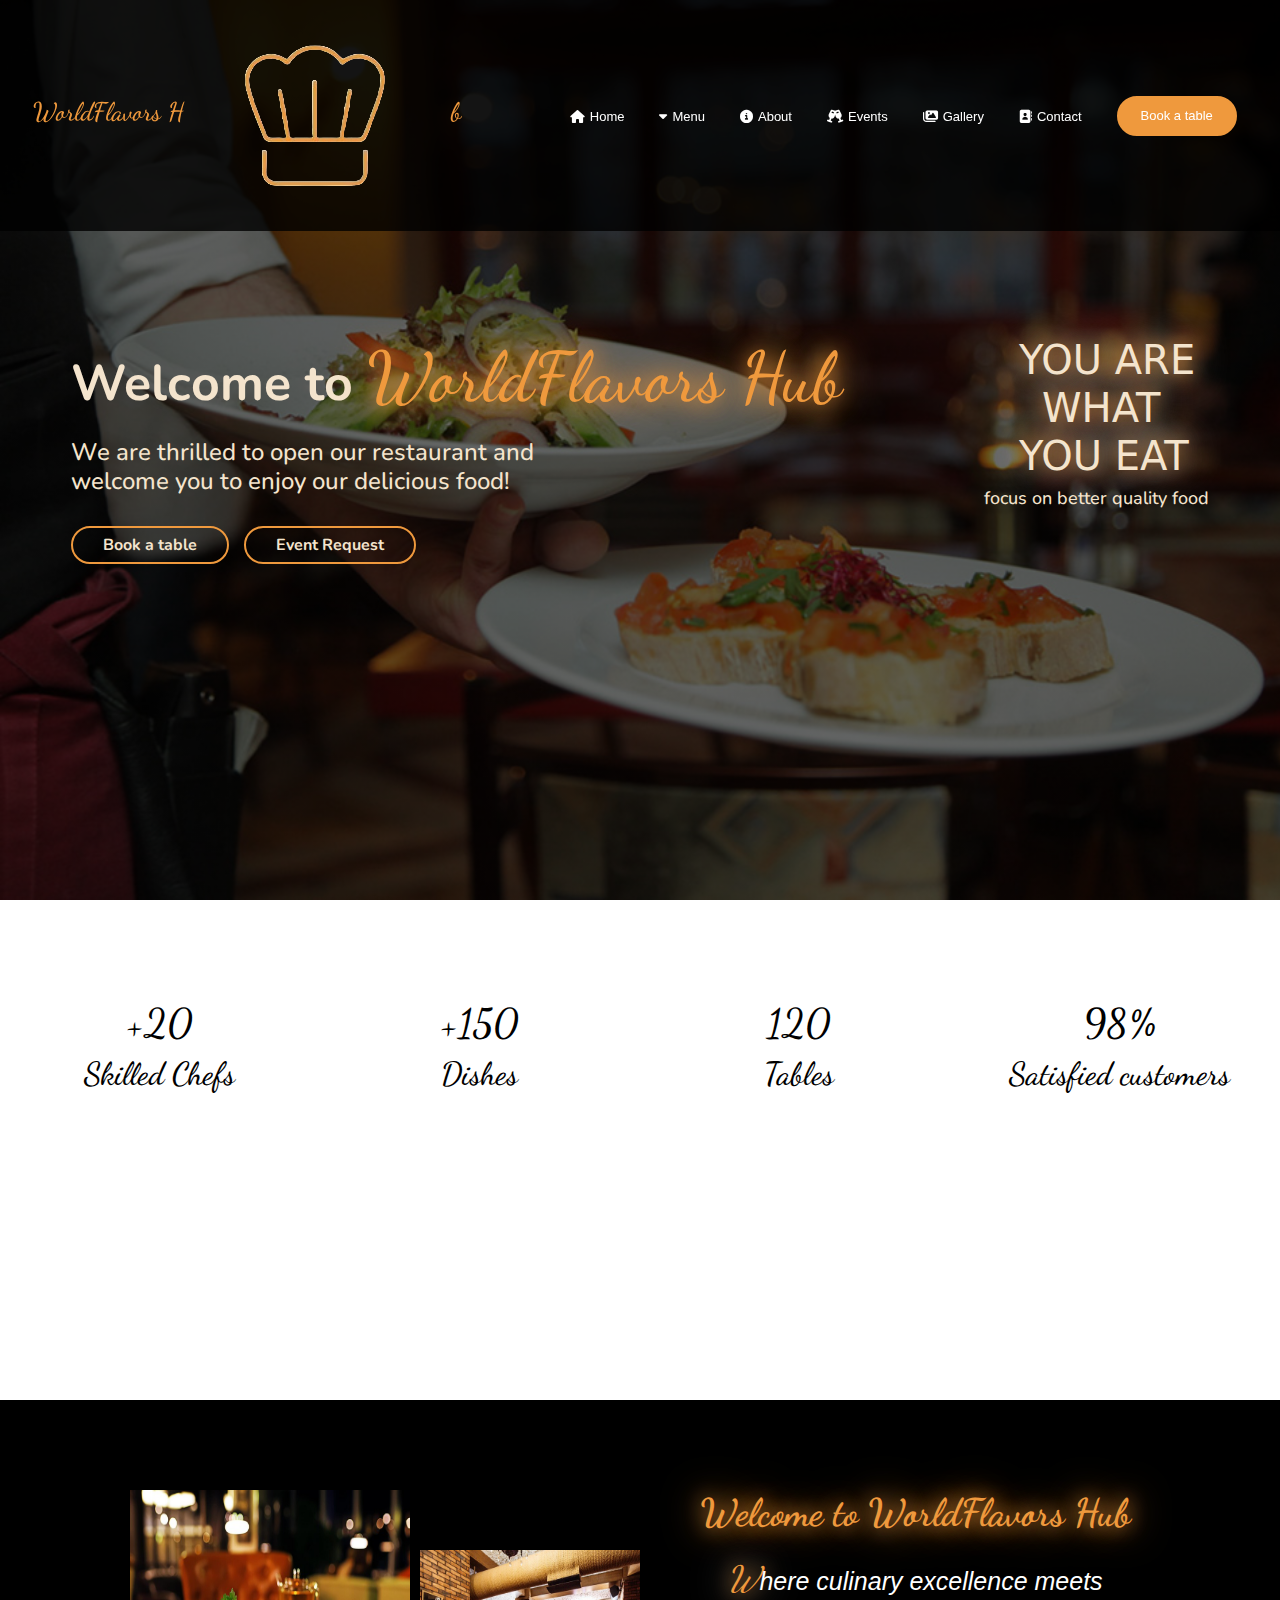
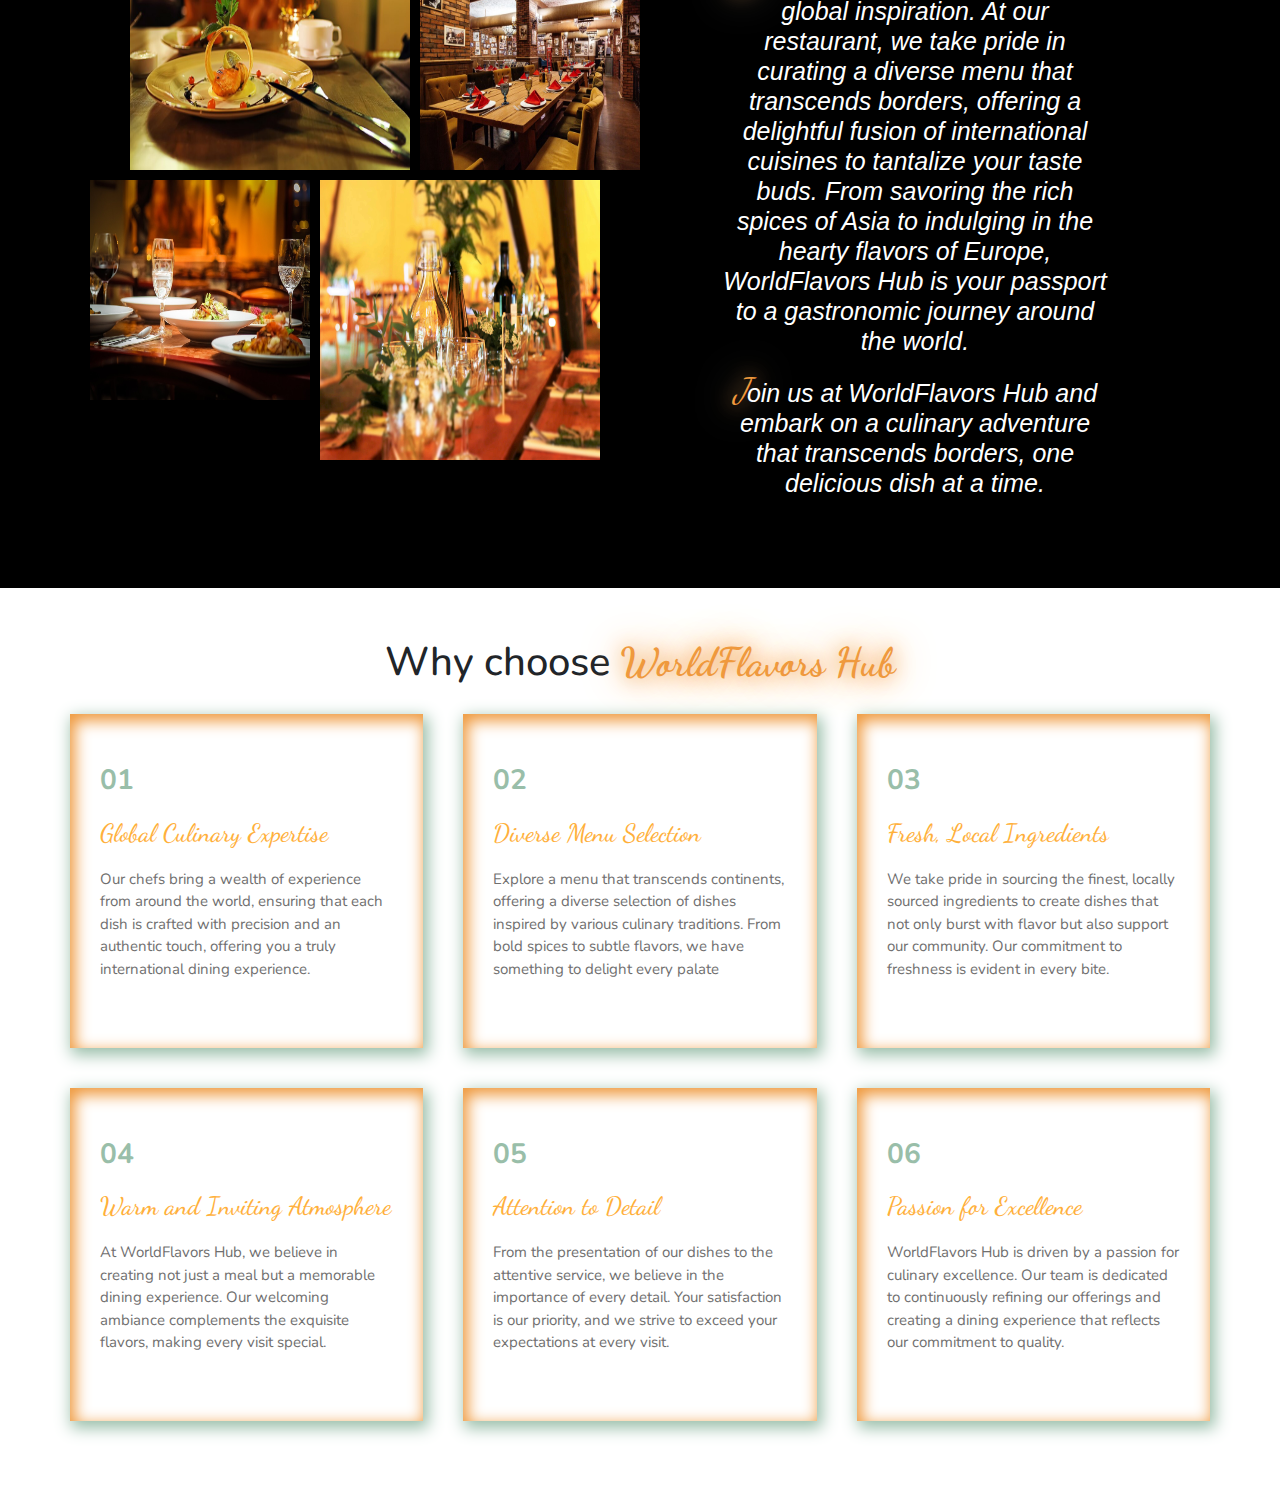
<file: homepage.html>
<html lang="en">
<head>
    <meta charset="UTF-8">
    <meta http-equiv="X-UA-Compatible" content="IE=edge">
    <meta name="viewport" content="width=device-width, initial-scale=1.0">
    <link rel="stylesheet" href="style.css">
    <link rel="stylesheet" href="css/bootstrap.min.css">
    <link rel="stylesheet" href="icons/all.css">
    <link rel="preconnect" href="https://fonts.googleapis.com">
    <link rel="preconnect" href="https://fonts.gstatic.com" crossorigin>
    <link href="https://fonts.googleapis.com/css2?family=Dancing+Script:wght@600;700&family=Nunito&family=Playfair+Display:ital@0;1&display=swap" rel="stylesheet">
    <title>WorldFlavors</title>
</head>
<body>

    <header class="home-header">
        <div class="logo">
            <h1>WorldFlavors H<img src="picture/capture2.png"  class="hat">b</h1>
        </div>
        <nav class="menu-bar">
            <ul>
                <li><a href="homepage.html"><i class="fa-solid fa-house"></i>Home</a></li>
                <li><a href="#"><i class="fa-solid fa-caret-down"></i>Menu</a>
                    <div class="sub-menu">
                        <ul>
                            <li><a href="menu-asiatique.html">Asiatique</a></li>
                            <li><a href="menu-americain.html">Americain</a></li>
                            <li><a href="menu-italien.html">Italien</a></li>
                            <li><a href="menu-healthy.html">Healthy</a></li>
                        </ul>
                    </div>
                </li>
                <li><a href="#about"><i class="fa-solid fa-circle-info"></i>About</a></li>
                <li><a href="events.html"><i class="fa-solid fa-champagne-glasses"></i>Events</a></li>
                <li><a href="gallery.html"><i class="fa-solid fa-images"></i>Gallery</a></li>
                <li><a href="contact.html"><i class="fa-sharp fa-solid fa-address-book"></i>Contact</a></li>
                <li><a href="book-table.html"><button class="book-button">Book a table</button></a></li>
            </ul>
        </nav>
    </header>
    <section class="home-body">
        <div class="home-title">
            <div class="name-welcome">
                <h1><span class="welcome">Welcome to </span><span class="worldflavors-hub">WorldFlavors Hub</span> </h1>
                <h4>We are thrilled to open our restaurant and welcome you to enjoy our delicious food!</h4>
                <div class="buttons">
                    <a href="book-table.html"><button class="first-button">Book a table</button></a>
                    <a href="events.html"><button class="second-button">Event Request</button></a>
                </div>

            </div>
            <div class="quote-description">
                <h1 class="quote">YOU ARE <br><span class="what">WHAT</span> <br> YOU EAT</h1>
                <h4 class="description">focus on better quality food</h4>
            </div>
        </div>
    </section>
    <section class="parallax-image" loading="lazy">
         <div class="parallax-text">
            <div class="item">
                <h1>+20</h1>
                <h2>Skilled Chefs</h2>
            </div>
            <div class="item">
                <h1>+150</h1>
                <h2>Dishes</h2>
            </div>
            <div class="item">
                <h1>120</h1>
                <h2>Tables</h2>
            </div>
            <div class="item">
                <h1>98%</h1>
                <h2>Satisfied customers</h2>
            </div> 
        </div> 
    </section>
    <section id="about">
        <div class="about-us">
            <div class="images-container">
                <div class="row1">
                    <img src="picture/13.jpg" alt="not found" class="img1" loading="lazy">
                    <img src="picture/12.jpg" alt="not found" class="img2" loading="lazy">
                </div>
                 <div class="row2">
                    <img src="picture/2.jpg" alt="not found" class="img3" loading="lazy">
                    <img src="picture/11.jpg" alt="not found" class="img4" loading="lazy">  
                </div> 
            </div>
            <div>
                <div class="about-paragraphe">
                    <h3>Welcome to WorldFlavors Hub</h3>
                    <p> Where culinary excellence meets global inspiration. At our restaurant, we take pride in curating a diverse menu that transcends borders, offering a delightful fusion of international cuisines to tantalize your taste buds. From savoring the rich spices of Asia to indulging in the hearty flavors of Europe, WorldFlavors Hub is your passport to a gastronomic journey around the world.</p>
                    <p>Join us at WorldFlavors Hub and embark on a culinary adventure that transcends borders, one delicious dish at a time.</p> 
                    
                </div>
            </div>
        </div>
        <div class="why-us">
            <h1>Why choose <span class="span-title">WorldFlavors Hub</span> </h1>
            <div class="all-containers">
                <div class="flex-container">
                    <div class="box">
                        <h3 class="nbr">01</h3> 
                        <h4>Global Culinary Expertise</h4>
                        <p>Our chefs bring a wealth of experience from around the world, ensuring that each dish is crafted with precision and an authentic touch, offering you a truly international dining experience.</p>
                    </div>
                    <div class="box">
                        <h3 class="nbr">02</h3>
                        <h4>Diverse Menu Selection</h4>
                        <p>Explore a menu that transcends continents, offering a diverse selection of dishes inspired by various culinary traditions. From bold spices to subtle flavors, we have something to delight every palate</p>
                    </div>
                    <div class="box">
                        <h3 class="nbr">03</h3>
                        <h4>Fresh, Local Ingredients</h4>
                        <p>We take pride in sourcing the finest, locally sourced ingredients to create dishes that not only burst with flavor but also support our community. Our commitment to freshness is evident in every bite.
                        </p>
                    </div>
                </div>
                <div class="flex-container">
                    <div class="box">
                        <h3 class="nbr">04</h3> 
                        <h4>Warm and Inviting Atmosphere</h4>
                        <p>At WorldFlavors Hub, we believe in creating not just a meal but a memorable dining experience. Our welcoming ambiance complements the exquisite flavors, making every visit special.</p>
                    </div>
                    <div class="box">
                        <h3 class="nbr">05</h3>
                        <h4>Attention to Detail</h4>
                        <p>From the presentation of our dishes to the attentive service, we believe in the importance of every detail. Your satisfaction is our priority, and we strive to exceed your expectations at every visit.</p>
                    </div>
                    <div class="box">
                        <h3 class="nbr">06</h3>
                        <h4>Passion for Excellence </h4>
                        <p>WorldFlavors Hub is driven by a passion for culinary excellence. Our team is dedicated to continuously refining our offerings and creating a dining experience that reflects our commitment to quality.
                        </p>
                    </div>
                </div>
            </div>
        </div>
    </section>
</body>
</html>
</file>
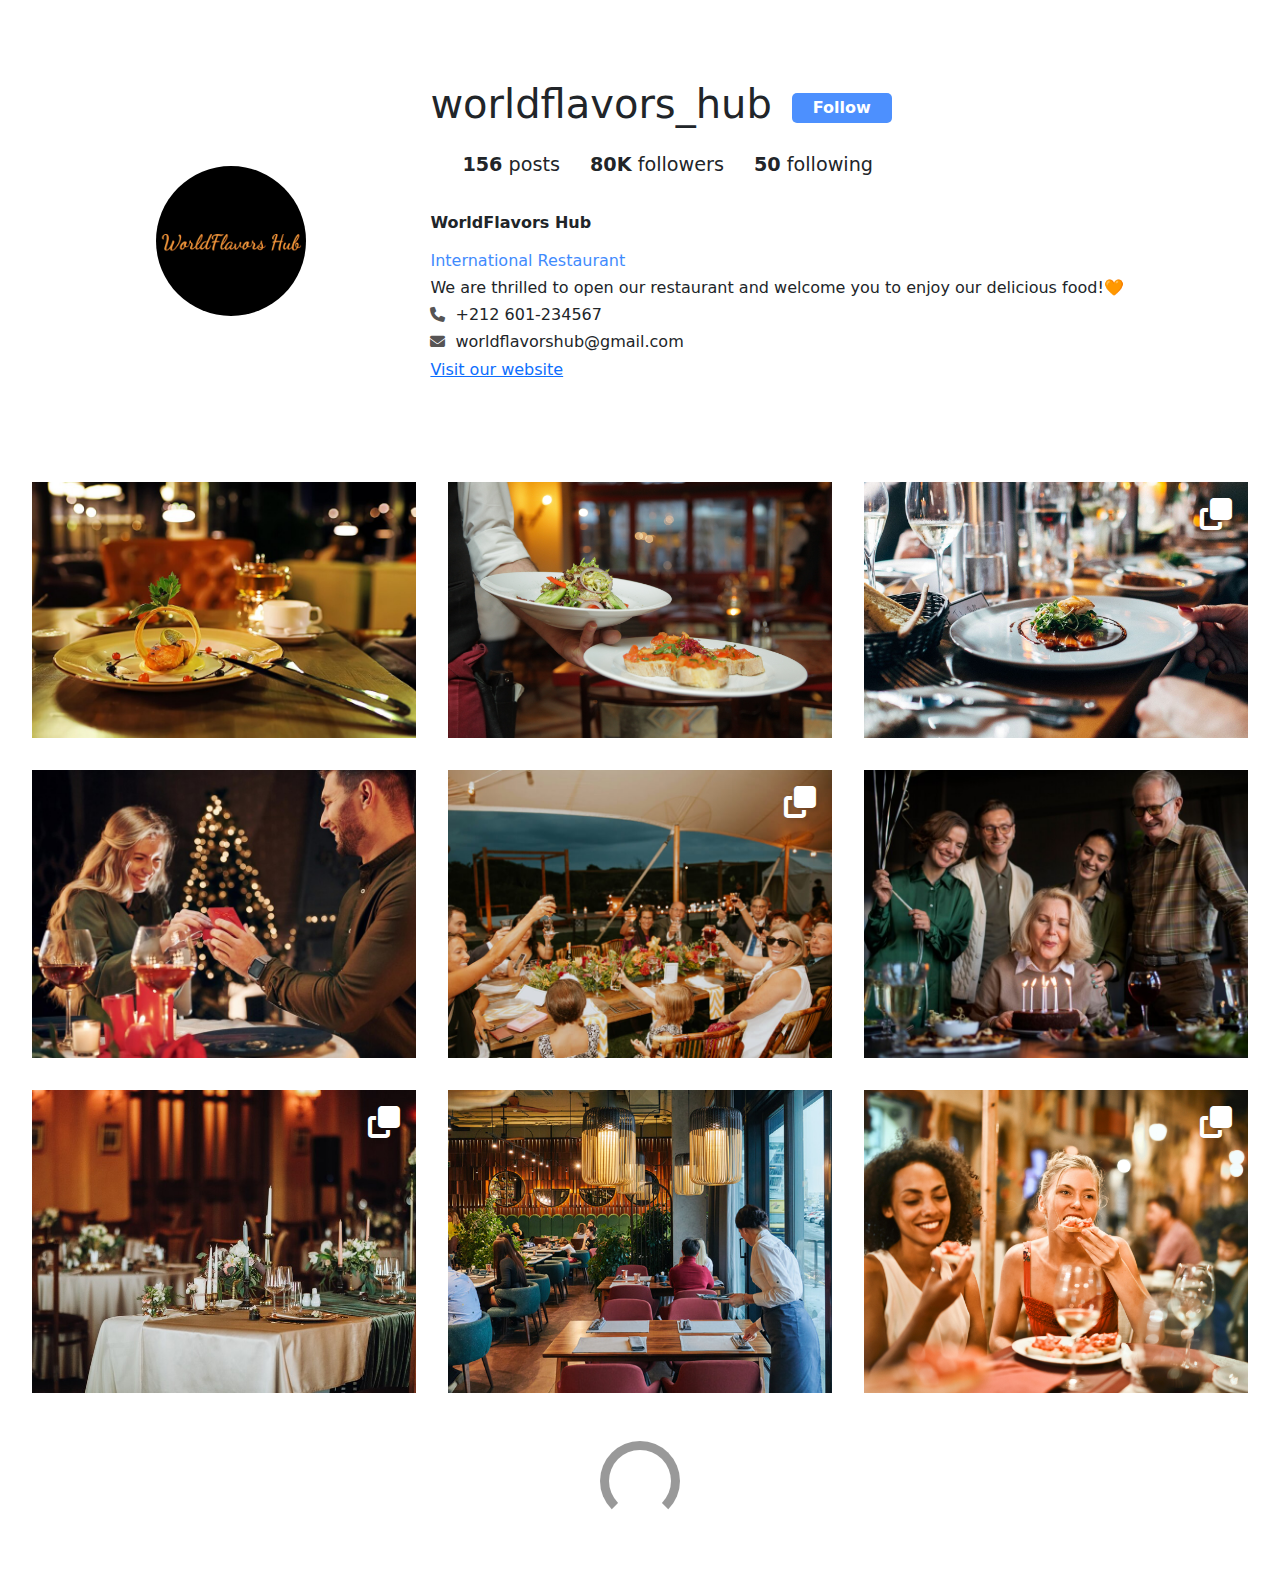
<file: instagram-profile.html>
<html lang="en">
    <head>
        <meta charset="UTF-8">
        <meta http-equiv="X-UA-Compatible" content="IE=edge">
        <meta name="viewport" content="width=device-width, initial-scale=1.0">
        <link rel="stylesheet" href="instagramstyle.css">
        <link rel="stylesheet" href="css/bootstrap.min.css">
        <link rel="stylesheet" href="responsive.css">
        <link rel="stylesheet" href="icons/all.css">
        <link rel="preconnect" href="https://fonts.googleapis.com">
        <link rel="preconnect" href="https://fonts.gstatic.com" crossorigin>
        <link rel="preload" href="picture/48.jpg" as="image"/>
        <link href="https://fonts.googleapis.com/css2?family=Dancing+Script:wght@600;700&family=Nunito&family=Playfair+Display:ital@0;1&display=swap" rel="stylesheet">
        <title>@worldflavors_hub</title>
    </head>
<body>
    <header>
        <div class="ig-container">
            <div class="profile">
                <div class="profile-image">
                    <img src="picture/profile.png" alt="">
                </div>
                <div class="profile-info">
                    <div class="profile-settings">
                        <h1 class="profile-user-name">worldflavors_hub</h1>   
                        <!-- <button class="profile-edit-btn">Edit Profile</button>
                        <button class="profile-settings-btn"><i class="fa-solid fa-gear"></i></button> -->
                        <button class="follow-button">Follow</button>
                    </div>
                    <div class="profile-stats">
                        <ul>
                            <li><span class="profile-stat-count">156</span> posts</li>
                            <li><span class="profile-stat-count">80K</span> followers</li>
                            <li><span class="profile-stat-count">50</span> following</li>
                        </ul>
                    </div>
                    <div class="profile-bio">
                        <p class="profile-real-name">WorldFlavors Hub</p>
                        <h6 class="restaurant"><a href="#">International Restaurant</a></h6>
                        <h6 class="bio">We are thrilled to open our restaurant and welcome you to enjoy our delicious food!🧡</h6>
                        <h6><i class="fa-solid fa-phone"></i> +212 601-234567</h6>
                        <h6><i class="fa-solid fa-envelope"></i> worldflavorshub@gmail.com</h6>  
                        <h6><a href="https://yusramohimi.github.io/projet/" target="_blank">Visit our website</a></h6> 
                    </div>
                    <div></div>
                </div>
            </div>
        </div>
    </header>
    <main>
        <div class="ig-container">
            <div class="gallery">
                <div class="gallery-item">
                    <img src="picture/13.jpg" class="gallery-image" alt="">
                    <div class="gallery-item-info">
                        <ul>
                            <li class="gallery-item-likes"><i class="fas fa-heart"></i> 189</li>
                            <li class="gallery-item-comments"><i class="fas fa-comment"></i> 32</li>
                        </ul>
                    </div>
                </div>
                <div class="gallery-item">
                    <img src="picture/6.jpg" class="gallery-image" alt="">
                    <div class="gallery-item-info">
                        <ul>
                            <li class="gallery-item-likes"><i class="fas fa-heart"></i> 162</li>
                            <li class="gallery-item-comments"><i class="fas fa-comment"></i> 50</li>
                        </ul>
                    </div>
                </div>
                <div class="gallery-item">
                    <img src="picture/1.jpg" class="gallery-image" alt="">
                    <div class="gallery-item-type">
                        <i class="fas fa-clone"></i>
                    </div>
                    <div class="gallery-item-info">
                        <ul>
                            <li class="gallery-item-likes"><i class="fas fa-heart"></i> 420</li>
                            <li class="gallery-item-comments"><i class="fas fa-comment"></i> 42</li>
                        </ul>
                    </div>
                </div>
                <div class="gallery-item">
                    <img src="picture/24.jpg" class="gallery-image" alt="">
                    <div class="gallery-item-info">
                        <ul>
                            <li class="gallery-item-likes"><i class="fas fa-heart"></i> 380</li>
                            <li class="gallery-item-comments"><i class="fas fa-comment"></i> 18</li>
                        </ul>
                    </div>
                </div>
                <div class="gallery-item">
                    <img src="picture/19.jpg" class="gallery-image" alt="">
                    <div class="gallery-item-type">
                        <i class="fas fa-clone"></i>
                    </div>
                    <div class="gallery-item-info">
                        <ul>
                            <li class="gallery-item-likes"><i class="fas fa-heart"></i> 421</li>
                            <li class="gallery-item-comments"><i class="fas fa-comment"></i> 71</li>
                        </ul>
                    </div>
                </div>
                <div class="gallery-item">
                    <img src="picture/23.jpg" class="gallery-image" alt="">
                    <div class="gallery-item-info">
                        <ul>
                            <li class="gallery-item-likes"><i class="fas fa-heart"></i> 1k</li>
                            <li class="gallery-item-comments"><i class="fas fa-comment"></i> 103</li>
                        </ul>
                    </div>
                </div>
                <div class="gallery-item">
                    <img src="picture/32.jpg" class="gallery-image" alt="">
                    <div class="gallery-item-type">
                        <i class="fas fa-clone"></i>
                    </div>
                    <div class="gallery-item-info">
                        <ul>
                            <li class="gallery-item-likes"><i class="fas fa-heart"></i> 520</li>
                            <li class="gallery-item-comments"><i class="fas fa-comment"></i> 40</li>
                        </ul>
                    </div>
                </div>
                <div class="gallery-item">
                    <img src="picture/34.jpg" class="gallery-image" alt="">
                    <div class="gallery-item-info">
                        <ul>
                            <li class="gallery-item-likes"><i class="fas fa-heart"></i> 660</li>
                            <li class="gallery-item-comments"><i class="fas fa-comment"></i> 80</li>
                        </ul>
                    </div>
                </div>
                <div class="gallery-item">
                    <img src="picture/10.jpg" class="gallery-image" alt="">
                    <div class="gallery-item-type">
                        <i class="fas fa-clone" aria-hidden="true"></i>
                    </div>
                    <div class="gallery-item-info">
                        <ul>
                            <li class="gallery-item-likes"><i class="fas fa-heart"></i> 450</li>
                            <li class="gallery-item-comments"><i class="fas fa-comment"></i> 90</li>
                        </ul>
                    </div>
                </div>
    
            </div>
            <div class="loader"></div>
        </div>
</body>
</html>
</file>
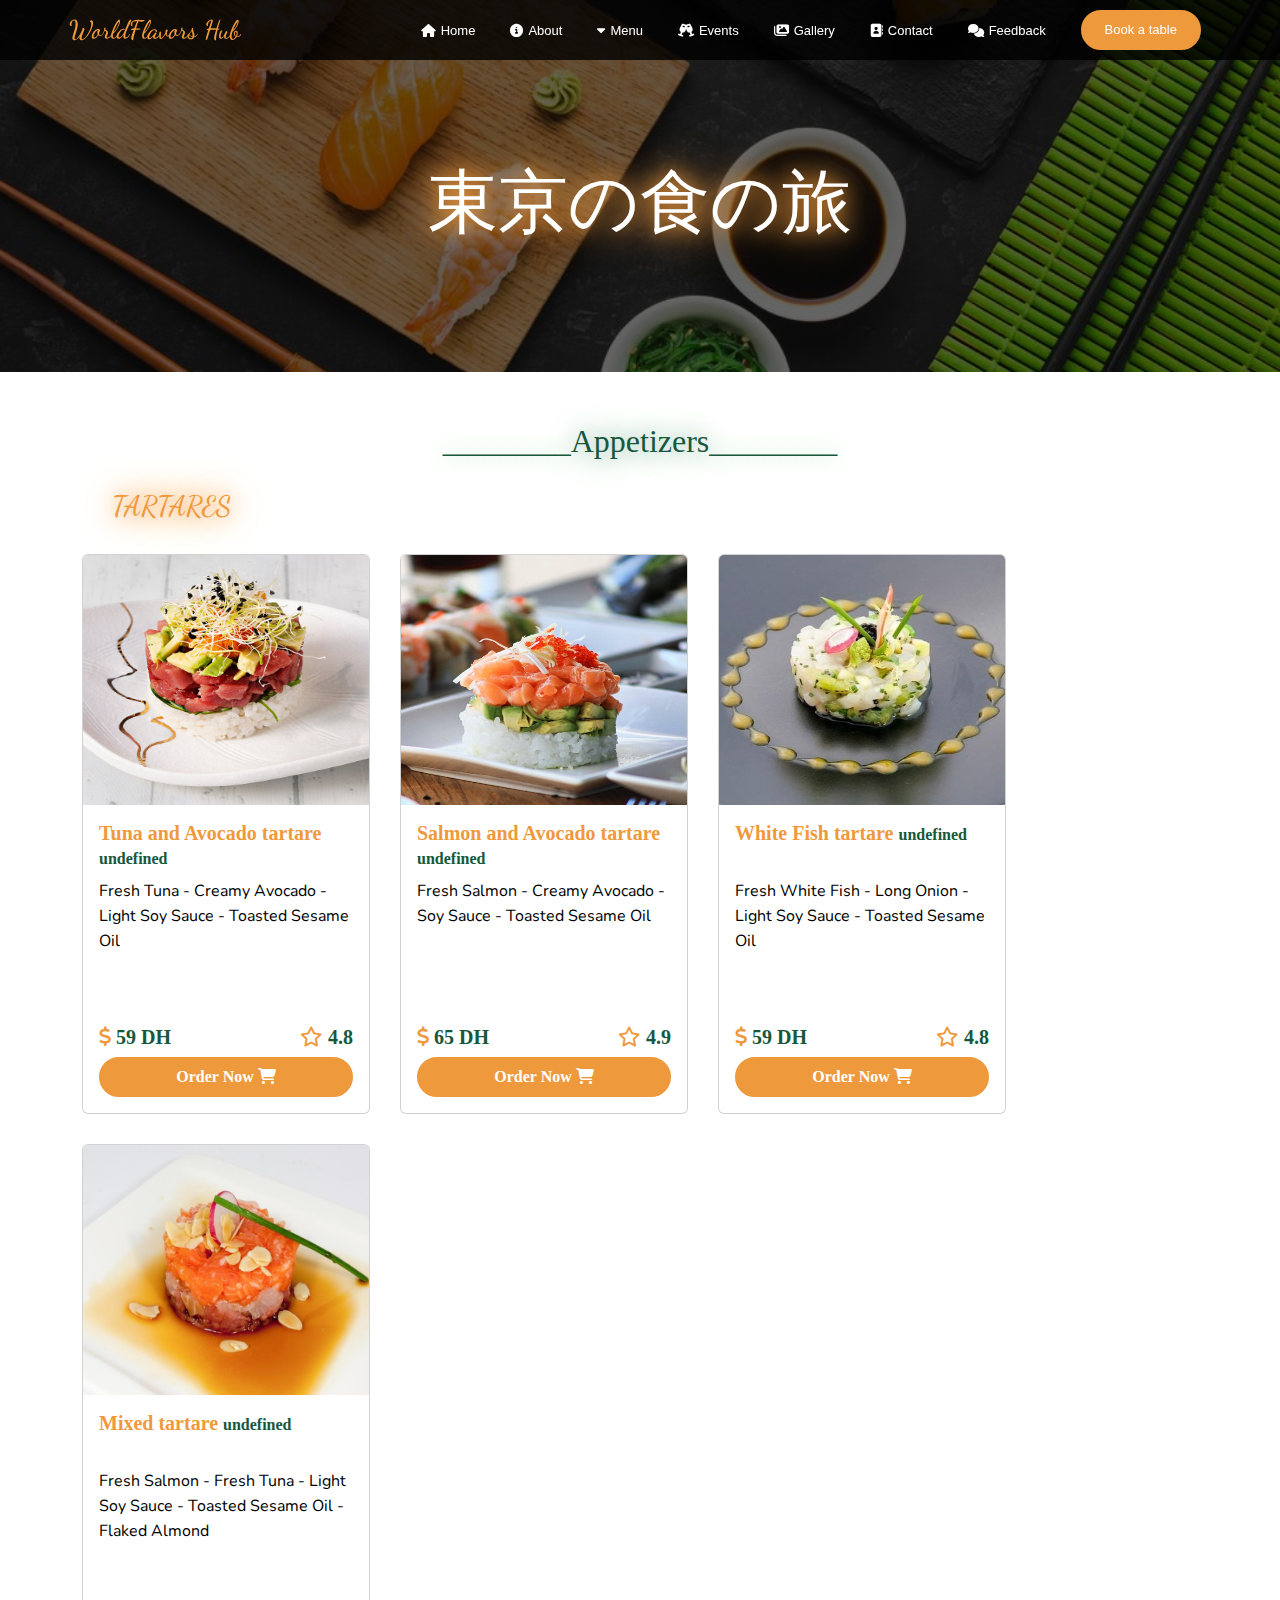
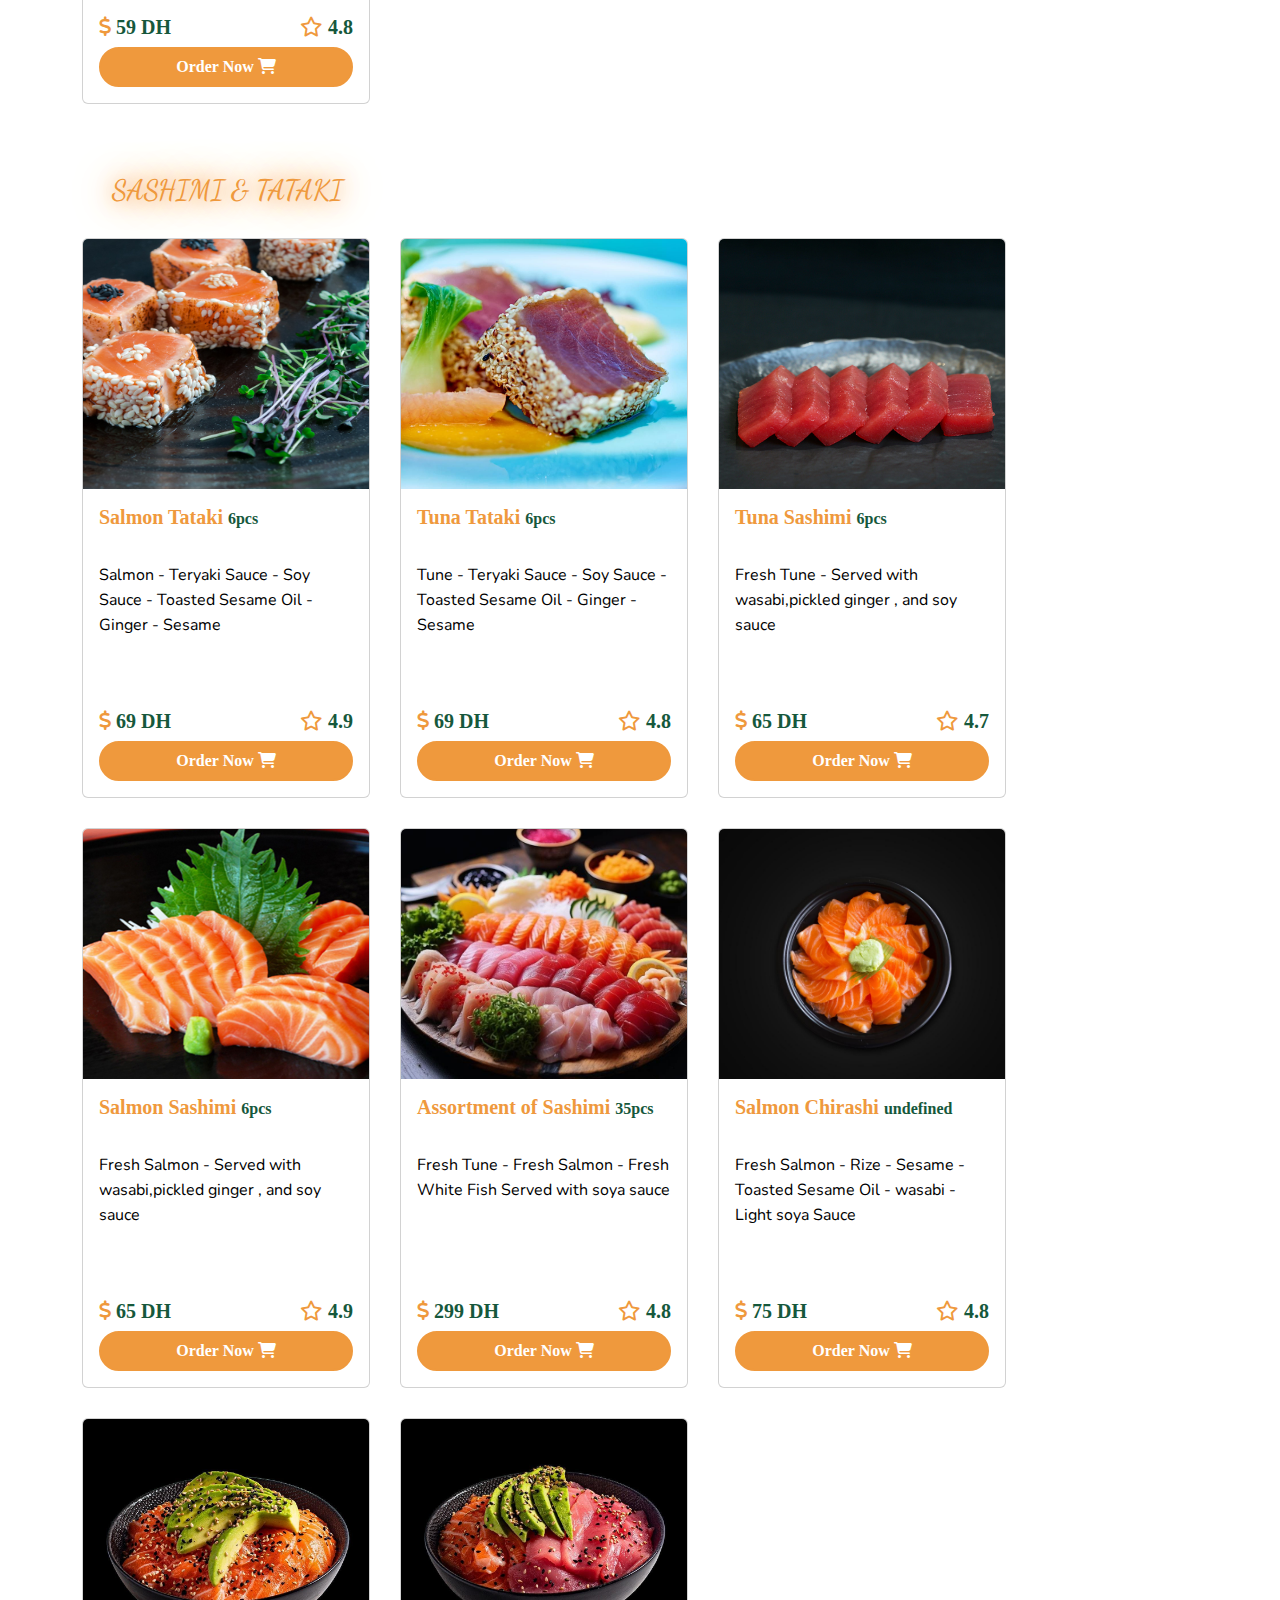
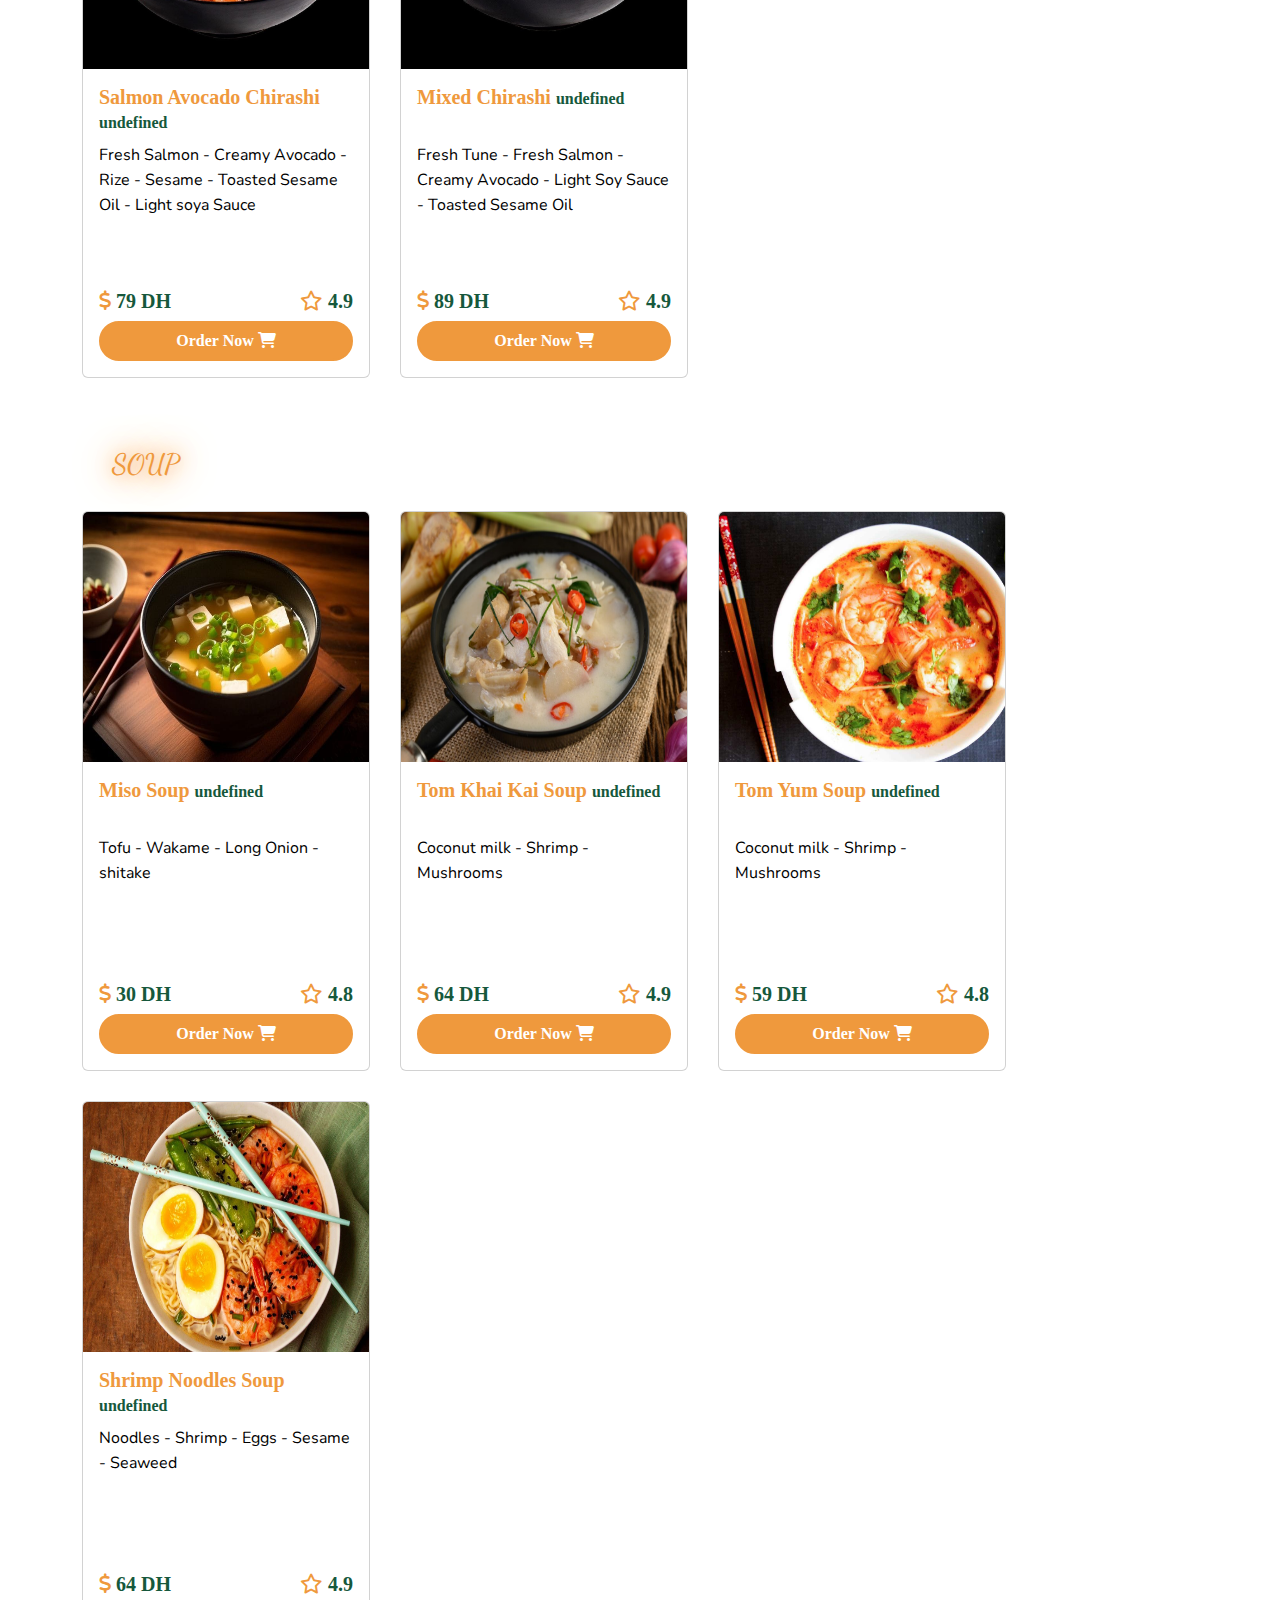
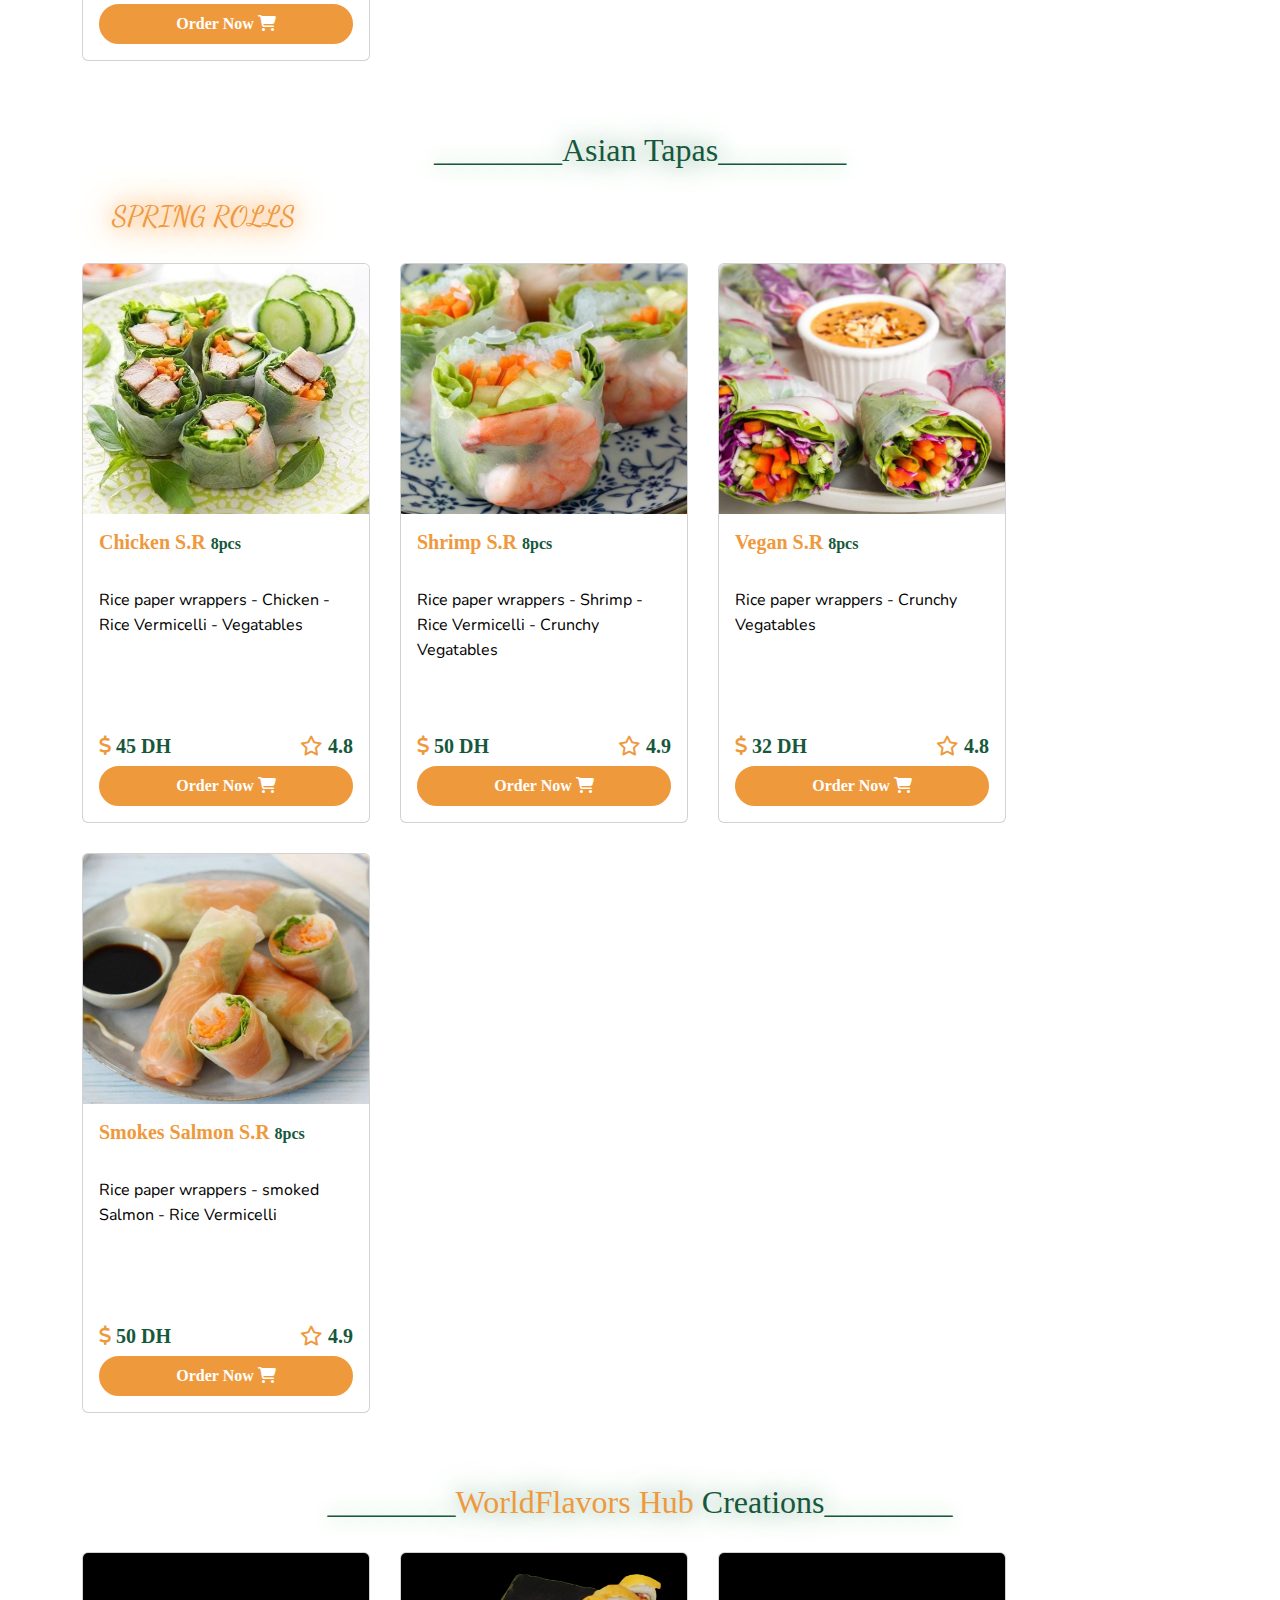
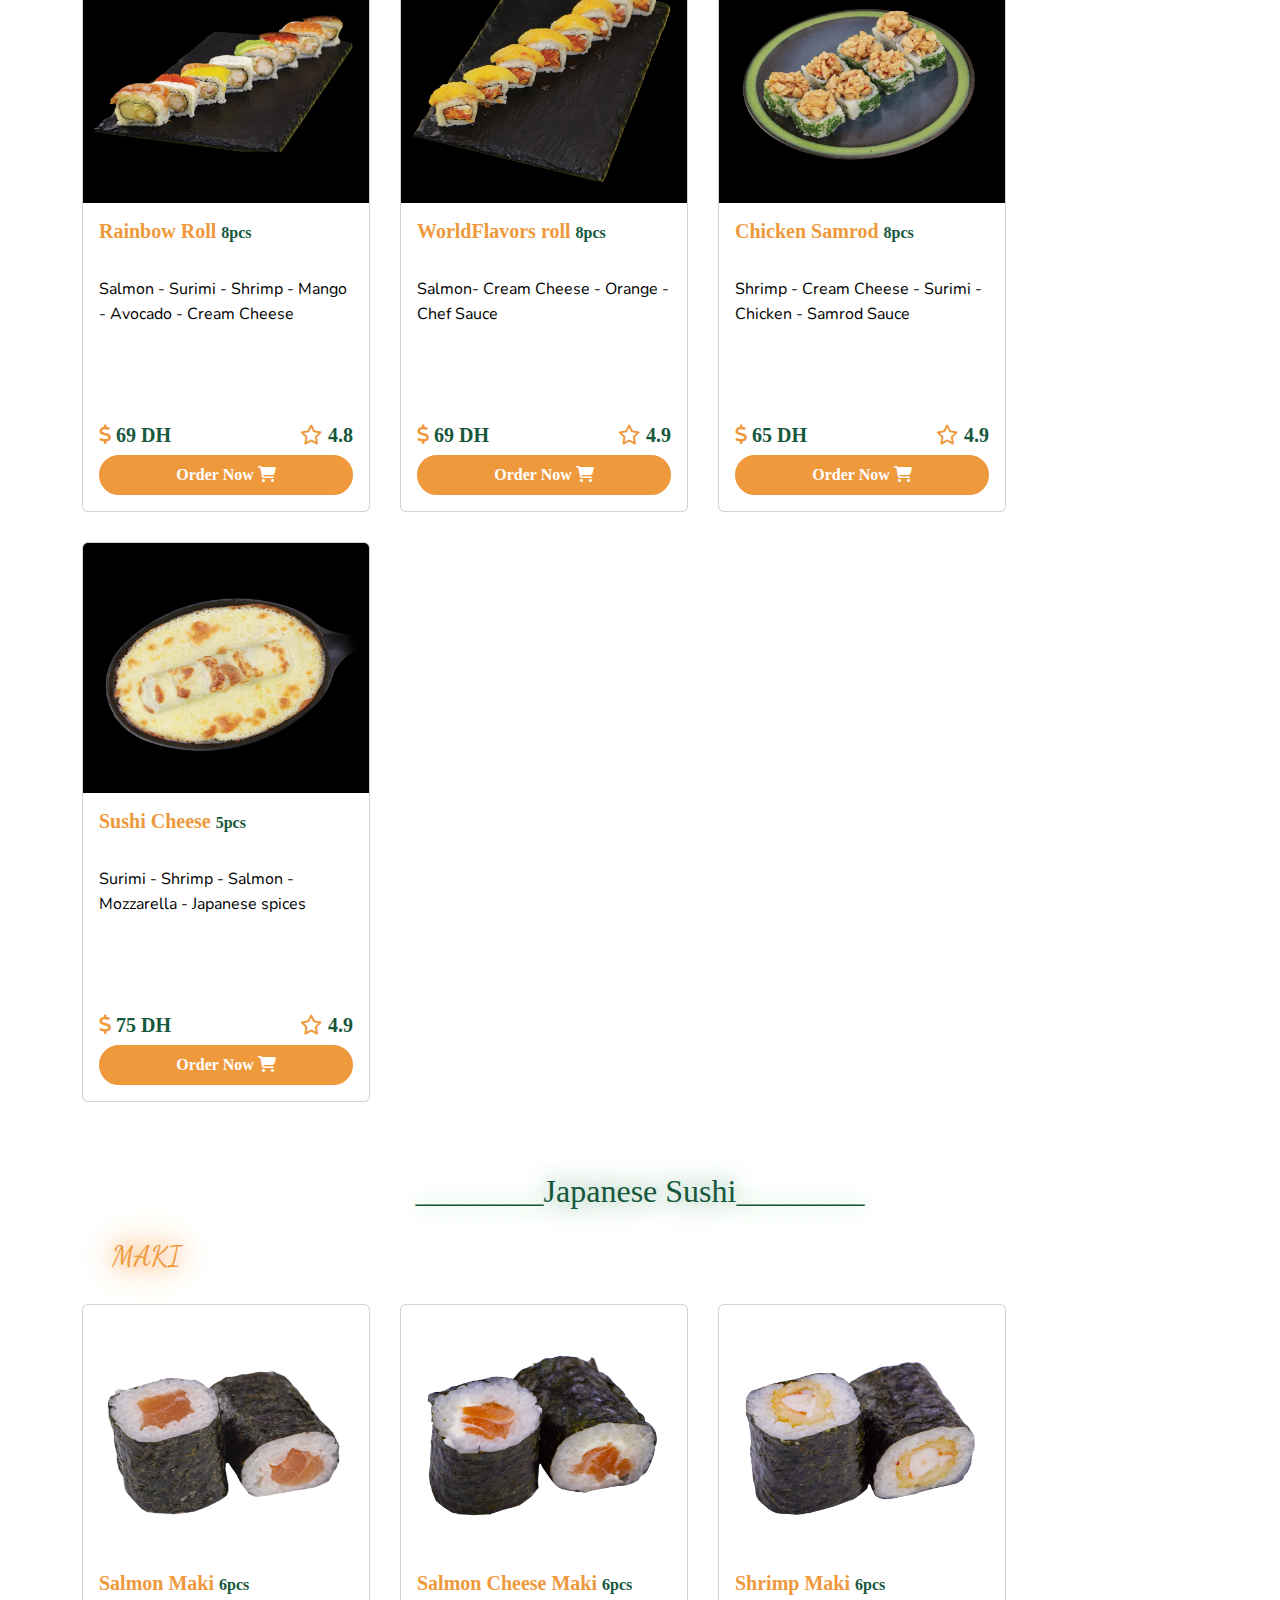
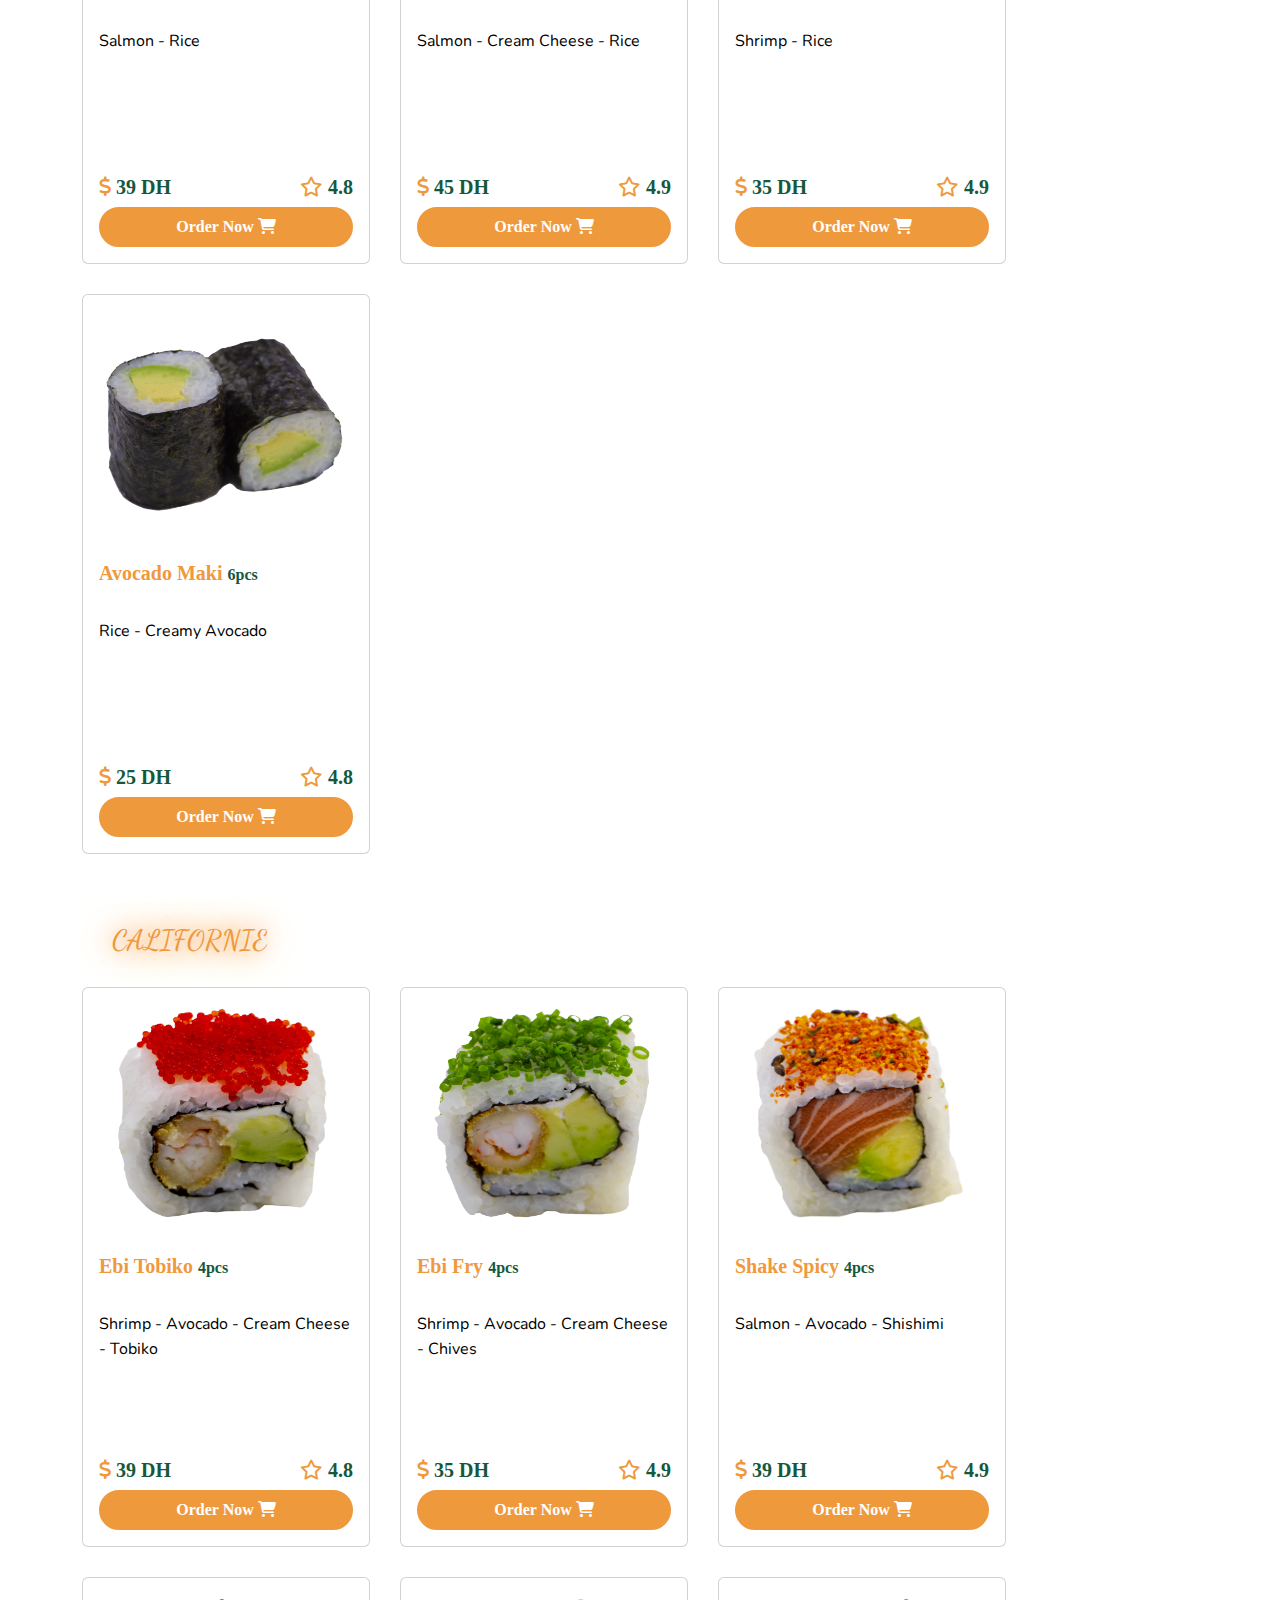
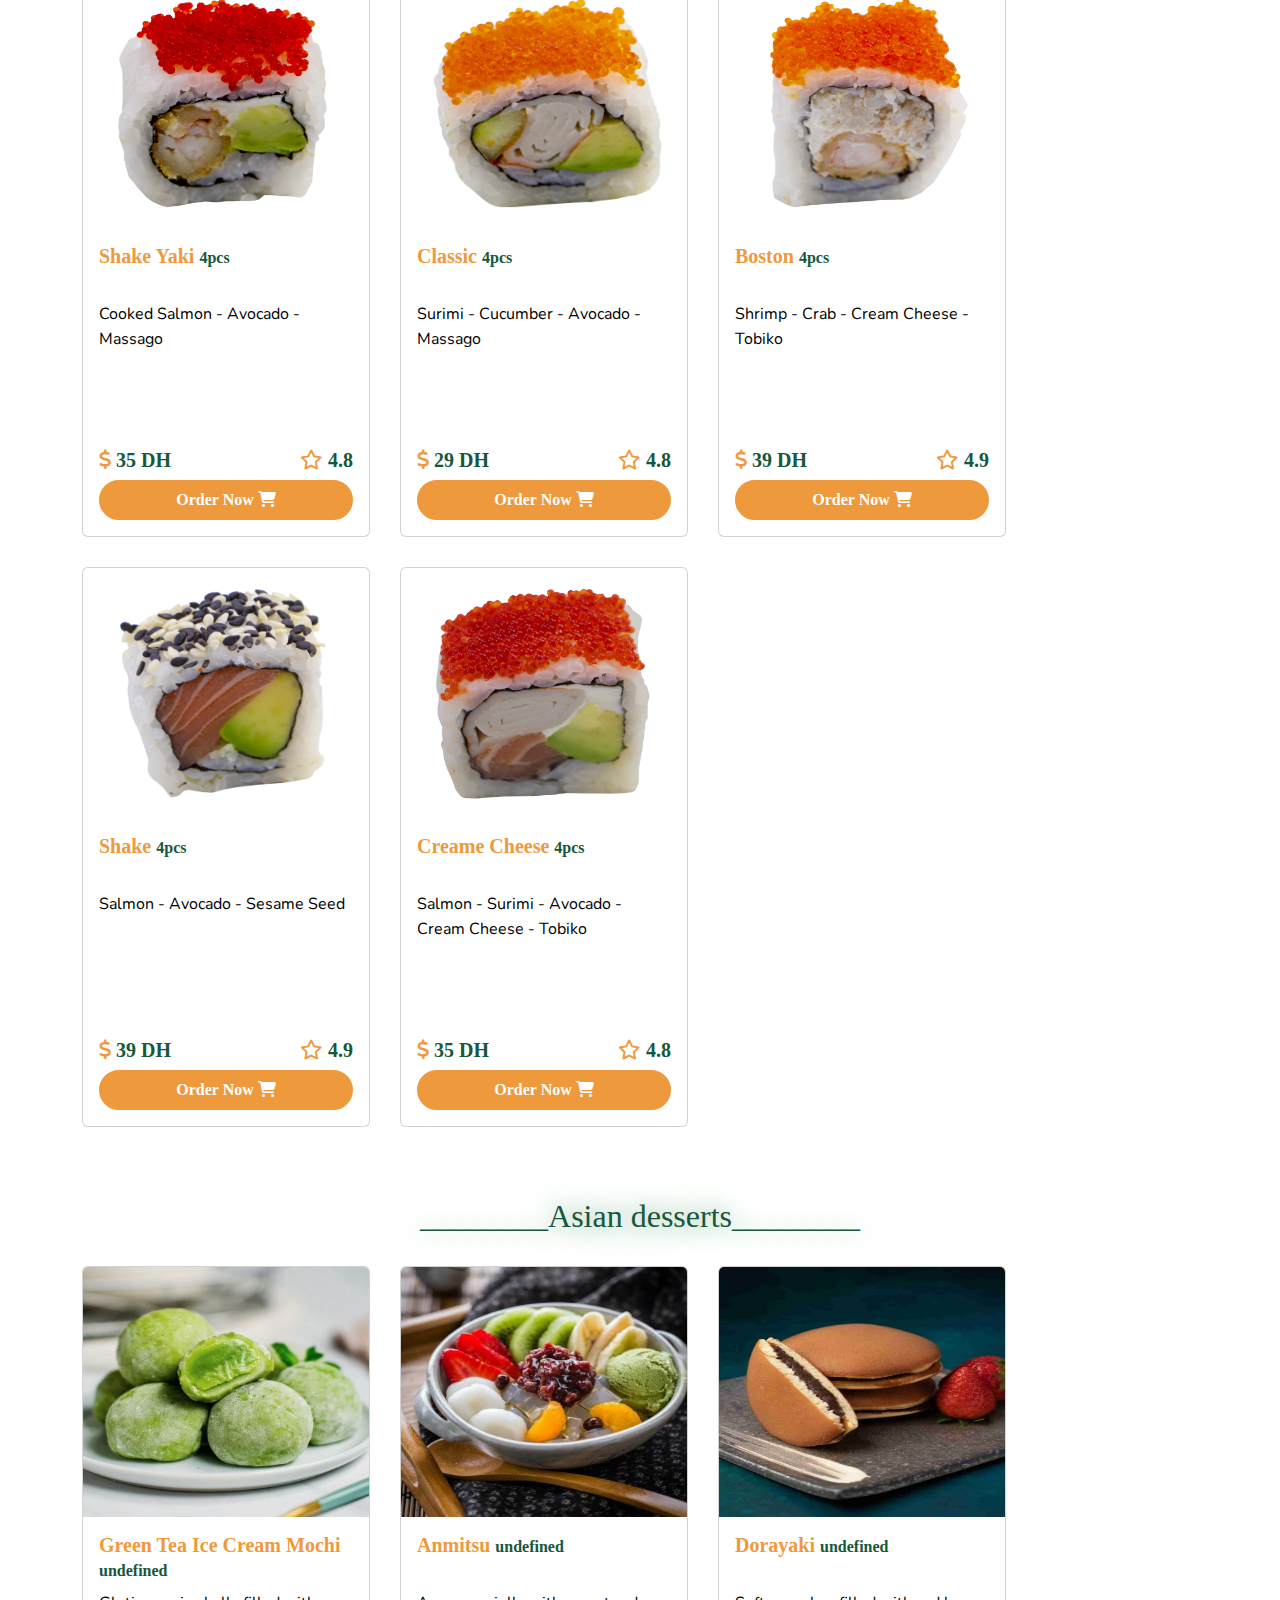
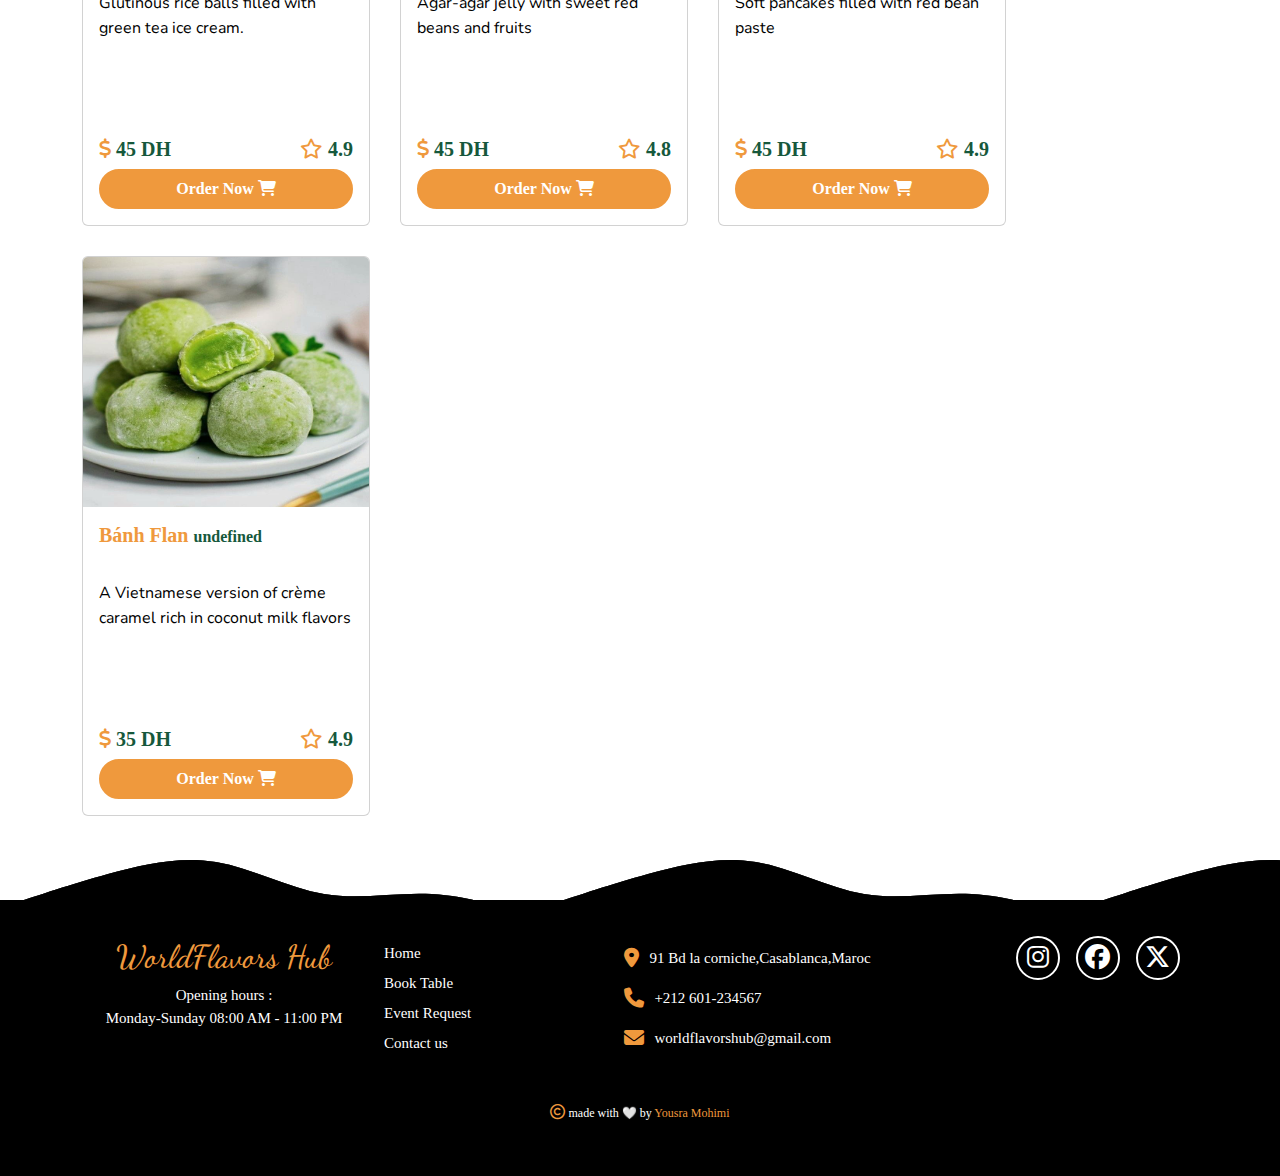
<file: menu-asiatique.html>
<!DOCTYPE html>
<html lang="en">
<head>
    <meta charset="UTF-8">
    <meta http-equiv="X-UA-Compatible" content="IE=edge">
    <meta name="viewport" content="width=device-width, initial-scale=1.0">
    <meta property="og:title" content="WorldFlavors Hub Asian Menu">
    <meta property="og:description" content="Culinary Journey In Tokyo">
    <link rel="stylesheet" href="style.css">
    <link rel="stylesheet" href="css/bootstrap.min.css">
    <link rel="stylesheet" href="responsive.css">
    <link rel="stylesheet" href="icons/all.css">
    <link rel="preconnect" href="https://fonts.googleapis.com">
    <link rel="preconnect" href="https://fonts.gstatic.com" crossorigin>
    <link rel="preload" href="picture/48.jpg" as="image"/>
    <link href="https://fonts.googleapis.com/css2?family=Dancing+Script:wght@600;700&family=Nunito&family=Playfair+Display:ital@0;1&display=swap" rel="stylesheet">
    <title>WorldFlavors-Asian Menu</title>
</head>
<body>
  
    <header class="home-header">
        <div class="logo">
            <h1>WorldFlavors Hub</h1>
        </div>
        <nav class="menu-bar">
          <ul>
              <li><a href="index.html"><i class="fa-solid fa-house"></i>Home</a></li>
              <li><a href="index.html#about"><i class="fa-solid fa-circle-info"></i>About</a></li>
              <li><a href="#"><i class="fa-solid fa-caret-down"></i>Menu</a>
                  <div class="sub-menu">
                      <ul>
                          <li><a href="menu-asiatique.html" target="_blank"><svg height="64px" width="64px" version="1.1" id="_x32_" xmlns="http://www.w3.org/2000/svg" xmlns:xlink="http://www.w3.org/1999/xlink" viewBox="0 0 512 512" xml:space="preserve" fill="#ffffff"><g id="SVGRepo_bgCarrier" stroke-width="0"></g><g id="SVGRepo_tracerCarrier" stroke-linecap="round" stroke-linejoin="round"></g><g id="SVGRepo_iconCarrier"> <style type="text/css"> .st0{fill:#ffffff;} </style> <g> <path class="st0" d="M293.176,212.127c10.723-4.479,21.592-9.006,32.167-13.411c1.602-29.143-9.087-53.529-3.743-95.895 c3.351-26.601,15.021-40.919,26.561-48.168c-10.134-0.899-30.647-1.61-54.755,3.514c-13.386,15.43-21.003,37.086-20.35,64.954 c0.556,23.243,20.284,55.123,20.153,79.534C293.208,205.899,293.193,209.045,293.176,212.127z"></path> <path class="st0" d="M227.814,226.689c0.638,3.939,1.112,8.238,1.455,12.504c3.939-2.002,8.042-3.922,12.324-5.687 c6.014-2.469,12.52-5.165,19.352-8.001c0.033-5.712,0.066-11.915,0.081-17.579c0.082-16.271-3.546-29.698-10.133-67.471 c-5.263-30.091,1.079-55.303,11.817-72.726c-14.53,5.132-32.591,11.94-51.584,19.696c-7.993,13.427-14.041,31.856-9.579,60.034 C205.291,171.166,225.248,210.68,227.814,226.689z"></path> <path class="st0" d="M137.852,307.539c8.516-0.041,17.064-2.795,24.076-8.564c0,0,0.327-0.54,0.85-1.332 c4.266,3.964,8.401,7.789,12.144,11.221c5.083,4.65,9.545,8.663,13.092,11.777c1.798,1.552,3.35,2.86,4.674,3.964 c1.389,1.111,2.387,1.904,3.711,2.77c3.253,2.027,7.764,5.076,13.436,7.674c5.687,2.608,12.699,4.757,20.79,4.79 c6.358,0.041,13.305-1.267,20.48-4.299l0.082-0.024l118.123-52.818c7.748-3.244,14.024-6.268,19.303-9.684 c3.972-2.591,7.437-5.419,10.265-8.77c4.299-4.993,6.816-11.024,8.008-17.137c1.226-6.163,1.423-12.545,1.471-20.007 c0.017-4.65-0.032-9.733-0.032-15.405l0.016-45.97c14.367-2.786,36.694-0.833,36.694-0.833c7.6-0.368,14.269-5.222,16.966-12.349 c2.68-7.102,0.899-15.16-4.577-20.464L393.32,69.935c-8.924-8.647-17.914-11.474-31.872-13.591 c-7.028,6.84-11.752,17.75-15.02,38.836c-3.612,23.299,3.285,63.025,6.096,92.266c13.943-5.786,26.348-10.885,35.599-14.587 l-0.016,38.826c-0.017,5.819,0.049,10.918,0.032,15.315c-0.032,6.301-0.245,11.213-0.833,14.825c-0.458,2.73-1.063,4.69-1.847,6.3 c-1.193,2.37-2.812,4.373-6.538,7.036c-3.71,2.608-9.43,5.582-17.636,8.974l-0.115,0.049l-117.943,52.736 c-4.87,2.027-8.908,2.689-12.52,2.689c-4.577-0.024-8.581-1.177-12.488-2.958c-3.857-1.765-7.453-4.102-11-6.366 c-0.115-0.074-0.998-0.744-2.125-1.659c-4.348-3.596-12.962-11.368-23.128-20.758c-2.174-2.01-4.528-4.217-6.816-6.342 c6.816-7.804,16.346-17.293,28.604-26.413c0.425-4.381,0.556-8.565-0.016-11.646c-4.315-24.011-13.109-46.28-22.719-80.114 c-6.816-23.953-2.124-47.334,4.79-65.273c-16.541,7.2-32.788,14.768-47.008,22.196c-21.428,44.131-15.953,95.6-6.98,124.237 C138.702,266.546,140.402,290.434,137.852,307.539z"></path> <path class="st0" d="M111.063,296.891c0.098,0.098,0.212,0.163,0.31,0.261c1.471-11.082,1.03-30.425-5.818-68.264 c-8.009-44.188,0.931-75.308,11.491-96.279c-41.974,26.119-60.248,52.459-60.248,52.459c-9.398,16.058-11.294,22.016-11.735,32.886 c-0.458,10.885,1.602,16.508,9.399,24.084L111.063,296.891z"></path> <path class="st0" d="M8.712,404.357l494.592-0.63c4.805,0,8.679-3.89,8.679-8.679v-18.086c0-2.353-0.948-4.61-2.648-6.244 c-1.7-1.642-3.988-2.516-6.325-2.435L8.385,385.413C3.711,385.585,0,389.418,0,394.093v1.577c0,2.312,0.932,4.519,2.55,6.146 C4.184,403.45,6.391,404.357,8.712,404.357z"></path> <path class="st0" d="M503.321,422.532l-494.609-0.63c-2.304,0-4.511,0.916-6.146,2.542c-1.634,1.634-2.55,3.84-2.55,6.154v1.569 c0,4.675,3.71,8.516,8.384,8.679l494.61,17.13c2.353,0.082,4.641-0.793,6.342-2.427c1.683-1.642,2.648-3.89,2.648-6.252v-18.078 C512,426.423,508.11,422.532,503.321,422.532z"></path> </g> </g></svg> <span>Asiatique</span></a></li>
                          <li><a href="menu-americain.html" target="_blank"><svg height="64px" width="64px" version="1.1" id="_x32_" xmlns="http://www.w3.org/2000/svg" xmlns:xlink="http://www.w3.org/1999/xlink" viewBox="0 0 512 512" xml:space="preserve" fill="#ffffff"><g id="SVGRepo_bgCarrier" stroke-width="0"></g><g id="SVGRepo_tracerCarrier" stroke-linecap="round" stroke-linejoin="round"></g><g id="SVGRepo_iconCarrier"> <style type="text/css"> .st0{fill:#ffffff;} </style> <g> <path class="st0" d="M495.957,390.227H16.044C7.185,390.227,0,397.401,0,406.249v26.685c0,54.749,114.619,47.804,256,47.804 s256-2.185,256-47.804v-26.685C512,397.401,504.815,390.227,495.957,390.227z"></path> <path class="st0" d="M42.934,353.858h426.13c15.913,0,28.794-12.891,28.794-28.794v-25.272c0-15.891-12.881-28.771-28.794-28.771 H430.37l-61.163,61.152c-15.652,15.662-41.033,15.662-56.696,0l-61.152-61.152H42.934c-15.913,0-28.793,12.88-28.793,28.771v25.272 C14.141,340.967,27.022,353.858,42.934,353.858z"></path> <path class="st0" d="M256,30.977c-141.38,0-256,74.13-256,172.554v20.739c0,8.848,7.185,16.032,16.044,16.032h479.913 c8.858,0,16.043-7.185,16.043-16.032v-20.739C512,105.107,397.38,30.977,256,30.977z M128.706,144.118 c-9.38,0-16.967-7.586-16.967-16.967c0-9.37,7.587-16.978,16.967-16.978c9.37,0,16.978,7.609,16.978,16.978 C145.684,136.532,138.076,144.118,128.706,144.118z M205.076,93.205c-9.37,0-16.967-7.598-16.967-16.967 c0-9.381,7.598-16.967,16.967-16.967c9.38,0,16.978,7.586,16.978,16.967C222.054,85.608,214.456,93.205,205.076,93.205z M256,161.097c-9.37,0-16.978-7.609-16.978-16.978c0-9.37,7.609-16.967,16.978-16.967c9.37,0,16.978,7.598,16.978,16.967 C272.978,153.488,265.369,161.097,256,161.097z M306.924,93.205c-9.38,0-16.978-7.598-16.978-16.967 c0-9.381,7.598-16.967,16.978-16.967c9.37,0,16.967,7.586,16.967,16.967C323.891,85.608,316.293,93.205,306.924,93.205z M383.293,144.118c-9.37,0-16.978-7.586-16.978-16.967c0-9.37,7.609-16.978,16.978-16.978c9.381,0,16.967,7.609,16.967,16.978 C400.26,136.532,392.674,144.118,383.293,144.118z"></path> </g> </g></svg> <span>Americain</span></a></li>
                          <li><a href="menu-italien.html" target="_blank"><svg height="64px" width="64px" version="1.1" id="_x32_" xmlns="http://www.w3.org/2000/svg" xmlns:xlink="http://www.w3.org/1999/xlink" viewBox="0 0 512 512" xml:space="preserve" fill="#ffffff"><g id="SVGRepo_bgCarrier" stroke-width="0"></g><g id="SVGRepo_tracerCarrier" stroke-linecap="round" stroke-linejoin="round"></g><g id="SVGRepo_iconCarrier"> <style type="text/css"> .st0{fill:#ffffff;} </style> <g> <path class="st0" d="M467.683,215.354c0,0-9.061-13.494-21.09-27.673C359.507,84.936,234.247,15.521,92.922,1.583 C75.595-0.132,61.159,0.025,61.159,0.025C55.713-0.248,50.384,1.73,46.426,5.494c-3.942,3.763-6.185,8.991-6.185,14.445v29.495 v119.877v320.654c0,8.164,4.519,15.66,11.733,19.477c7.214,3.817,15.955,3.334,22.702-1.255l265.121-180.403l101.981-69.393 l21.253-14.468c4.535-3.077,7.588-7.876,8.469-13.283C472.38,225.233,470.994,219.71,467.683,215.354z M100.051,231.778 c0-19.936,16.166-36.095,36.094-36.095c19.944,0,36.103,16.158,36.103,36.095s-16.158,36.102-36.103,36.102 C116.217,267.88,100.051,251.714,100.051,231.778z M174.103,377.099c-12.271,0-22.22-9.949-22.22-22.212 c0-12.27,9.949-22.219,22.22-22.219c12.262,0,22.211,9.948,22.211,22.219C196.313,367.15,186.365,377.099,174.103,377.099z M222.903,307.348l-6.451-23.185l60.636-16.875l6.459,23.185L222.903,307.348z M348.834,272.375 c-67.515-80.33-163.592-131.166-267.863-141.738V41.41c133.487,11.11,256.784,76.428,341.44,180.894L348.834,272.375z"></path> </g> </g></svg> <span>Italien</span></a></li>
                          <li><a href="menu-healthy.html" target="_blank"><svg fill="#ffffff" width="64px" height="64px" viewBox="0 -7.32 143.398 143.398" xmlns="http://www.w3.org/2000/svg"><g id="SVGRepo_bgCarrier" stroke-width="0"></g><g id="SVGRepo_tracerCarrier" stroke-linecap="round" stroke-linejoin="round"></g><g id="SVGRepo_iconCarrier"> <path id="salad_dish" data-name="salad dish" d="M659.79,713.43a18.983,18.983,0,0,0-3.65-6.239c.044-.57.068-1.154.068-1.751,0-.124,0-.233,0-.329a24.873,24.873,0,0,0-8.093-17.986l14.852-15.092.048-.051a9.413,9.413,0,0,0-.435-13.281l-2.738,2.914,2.732-2.922a9.368,9.368,0,0,0-6.4-2.529c-1.541,0-3.425-.023-4.481,1.135l-16.336,17.785a22.393,22.393,0,0,0-16.067-6.779c-.1,0-.232,0-.408,0a22.35,22.35,0,0,0-12.468,4.066,27.205,27.205,0,0,0-13.021-3.3c-.128,0-.275,0-.447,0h0a27.336,27.336,0,0,0-26.723,24.3,22.368,22.368,0,0,0-11.027-2.89c-.092,0-.215,0-.368,0h0a22.48,22.48,0,0,0-22.119,22.464c0,.09,0,.213,0,.371v.016h-3.337c-2.33,0-4.356.1-6.19,2.35-.989,1.215-1.039,4.441-1.039,4.441,0,.082,0,.156.005.223,0,.052-.005.109-.005.168a4.651,4.651,0,0,0,.051.656c.619,20.143,9.566,35.3,22.779,44.92a67.889,67.889,0,0,0,17.509,9.1,11.385,11.385,0,0,0,11.258,9.739h39.614a11.383,11.383,0,0,0,11.258-9.74,67.89,67.89,0,0,0,17.507-9.1c13.212-9.621,22.158-24.779,22.778-44.912,0,0,.14-3.768-.819-5.393C663.362,714.174,661.593,713.617,659.79,713.43Zm-11.583-8.213c0,.07,0,.154,0,.223a17.4,17.4,0,0,1-.215,2.595l-.319,2.123,1.591,1.442a11.031,11.031,0,0,1,1.55,1.732H558.1a10.967,10.967,0,0,1,8.8-4.65h.05l.029,0h.1a11.159,11.159,0,0,1,5.935,1.742l3.067,1.971,2.246-2.871c.136-.174.29-.332.435-.5a11.971,11.971,0,0,1,8.866-4.14h.05c.008,0,.062,0,.149,0A11.961,11.961,0,0,1,595,707.27l2.821,2.1,2.445-2.529a12,12,0,0,1,8.476-3.682l.079,0h.072a12.4,12.4,0,0,1,1.841.153l3.4.509,1.011-3.291A16.907,16.907,0,0,1,630.9,688.6l.868.023a17.567,17.567,0,0,1,1.852.158,16.9,16.9,0,0,1,3.121.741c.084.029.171.05.255.08.446.158.88.342,1.308.537.1.045.2.084.292.131q.642.308,1.256.672c.285.166.579.32.853.5.351.235.686.489,1.017.749A16.86,16.86,0,0,1,648.207,705.217Zm6.806-40.488.176-.168a1.4,1.4,0,0,1,.984-.395,1.337,1.337,0,0,1,.927.363v0a1.41,1.41,0,0,1,.089,1.965L641.273,682.67q-.609-.267-1.235-.5c-.064-.156-.127-.312-.2-.467Zm-61.938,12.343.044,0h.273a19.191,19.191,0,0,1,11.04,3.473l2.647,1.85,2.366-2.2a14.383,14.383,0,0,1,9.608-3.884h.07c.01,0,.064,0,.166,0a14.421,14.421,0,0,1,10.332,4.355,24.889,24.889,0,0,0-20.971,14.5c-.033,0-.069,0-.109,0v0a19.98,19.98,0,0,0-11.559,3.947,19.915,19.915,0,0,0-9.152-2.226c-.089,0-.212,0-.375,0v0a19.951,19.951,0,0,0-12.645,4.822,19.259,19.259,0,0,1-.75-5c0-.109,0-.2,0-.316A19.333,19.333,0,0,1,593.075,677.072ZM540.711,713.19v-.03l0-.039c0-.017,0-.074,0-.176a14.483,14.483,0,0,1,14.25-14.466l.037,0h.2a14.383,14.383,0,0,1,8.218,2.564,19.023,19.023,0,0,0-14.235,12.291h-8.464Zm96.68,46.449a60.372,60.372,0,0,1-17.011,8.552l-.691.215c-.136.043-.275.084-.412.125q-1.327.414-2.686.78l-.421.109q-1.272.335-2.566.629l-.546.123q-1.239.27-2.494.506c-.214.041-.429.082-.645.119-.81.146-1.624.277-2.443.4-.242.035-.482.075-.723.108q-1.2.17-2.417.3c-.259.03-.516.063-.775.09-.8.084-1.615.153-2.426.215-.263.02-.524.045-.787.063-.842.058-1.688.1-2.536.132-.231.01-.461.026-.693.034q-1.614.055-3.239.056c-.049,0-.151-.007-.329-.007h-.071c-.135,0-.235.007-.277.007q-1.628,0-3.243-.056c-.214-.008-.426-.022-.64-.032-.866-.035-1.732-.076-2.593-.134-.244-.018-.485-.041-.728-.061-.833-.062-1.663-.133-2.488-.219-.241-.025-.479-.056-.718-.082q-1.242-.139-2.475-.31c-.223-.031-.446-.067-.67-.1-.838-.127-1.673-.262-2.5-.41l-.582-.107c-.864-.163-1.722-.336-2.574-.526-.151-.033-.3-.066-.455-.1q-1.359-.308-2.7-.661c-.091-.025-.184-.048-.275-.072q-1.469-.395-2.906-.842l-1.006-.314a60.327,60.327,0,0,1-16.944-8.531c-11.292-8.348-18.746-20.594-19.495-38.307H656.885C656.136,739.045,648.683,751.291,637.391,759.639Z" transform="translate(-522.146 -656.164)"></path> </g></svg> <span>Healthy</span></a></li>
                      </ul>
                  </div>
              </li>
              <li><a href="events.html"><i class="fa-solid fa-champagne-glasses"></i>Events</a></li>
              <li><a href="gallery.html"><i class="fa-solid fa-images"></i>Gallery</a></li>
              <li><a href="contact.html"><i class="fa-sharp fa-solid fa-address-book"></i>Contact</a></li>
              <li><a href="feedback.html"><i class="fa-solid fa-comments"></i>Feedback</a></li>
              <li><a href="book-table.html"><button class="book-button">Book a table</button></a></li>
          </ul>
      </nav>
      </nav>
    </header>
    <div class="asian-menu-head">
        <h1>東京の食の旅</h1>
    </div>
    <div class="container">
        <h2 class="asian-titre">________Appetizers________</h2>
        <h3 class="food-categorie">TARTARES</h3>
        <div class="asian-col" id="asian-col-tartares">
              <script>
                document.addEventListener("DOMContentLoaded",function(event){
                  cards('TARTARES','asian-col-tartares');
                })
              </script>
        </div>
    </div>

    <div class="container">
      <h3 class="food-categorie">SASHIMI & TATAKI</h3>
      <div class="asian-col" id="asian-col-sashimi-tataki">
          <script>
            document.addEventListener("DOMContentLoaded",function(event){
              cards('SASHIMI & TATAKI','asian-col-sashimi-tataki');
            })
          </script>
      </div>
    </div>

    <div class="container">
      <h3 class="food-categorie">SOUP</h3>
      <div class="asian-col"  id="asian-col-soup"  >
          <script>
            document.addEventListener("DOMContentLoaded",function(event){
              cards('Soup','asian-col-soup');
            })
          </script>
      </div>
    </div>

    <div class="container">
      <h2 class="asian-titre">________Asian Tapas________</h2>
      <h3 class="food-categorie">SPRING ROLLS</h3>
      <div class="asian-col" id="asian-col-spring-rolls" >
        <script>
          document.addEventListener("DOMContentLoaded",function(event){
            cards('SPRING ROLLS','asian-col-spring-rolls');
          })
        </script>
      </div>
  </div>
  <div class="container">
    <h2 class="asian-titre">________<span>WorldFlavors Hub</span> Creations________</h2>
    <div class="asian-col" id="asian-col-worldFlavors-hub-creations" >
        
      <script>
        document.addEventListener("DOMContentLoaded",function(event){
          cards('WorldFlavors Hub Creations','asian-col-worldFlavors-hub-creations');
        })
      </script>   
            
    </div>
  </div>
  <div class="container">
    <h2 class="asian-titre">________Japanese Sushi________</h2>
    <h3 class="food-categorie">MAKI</h3>
    <div class="asian-col" id="asian-col-maki" >
      <script>
        document.addEventListener("DOMContentLoaded",function(event){
          cards('MAKI','asian-col-maki');
        })
      </script>
    </div>
  </div>
  <div class="container">
    <h3 class="food-categorie">CALIFORNIE</h3>
    <div class="asian-col" id="asian-col-californie" >
      <script>
        document.addEventListener("DOMContentLoaded",function(event){
          cards('CALIFORNIE','asian-col-californie');
        })
      </script>
    </div> 
  </div>

    <div class="container">
      <h2 class="asian-titre">________Asian desserts________</h2>
      <div class="asian-col" id="asian-col-asian-desserts">
        <script>
          document.addEventListener("DOMContentLoaded",function(event){
            cards('Asian desserts','asian-col-asian-desserts');
          })
        </script>

      </div>
  </div>

  <footer>
    <div class="waves">
        <div class="wave" id="wave1"></div>
         <div class="wave" id="wave2"></div>
         <div class="wave" id="wave3"></div> 
         <div class="wave" id="wave4"></div> 
    </div>
    <div class="footer-row">
        <div class="footer-col">
                <ul class="footer-logo-opening">
                    <li><h1>WorldFlavors Hub</h1></li>
                    <li class="opening"> Opening hours : <br>Monday-Sunday 08:00 AM - 11:00 PM </li>
                </ul>
        
        </div>
        <div class="footer-col">
            <ul class="footer-link">
                <li><a href="index.html">Home</a></li>
                <li><a href="book-table.html">Book Table</a></li>
                <li><a href="events.html">Event Request</a></li>
                <li><a href="contact.html">Contact us</a></li>
            </ul>
        </div>
        <div class="footer-col">
            <ul class="footer-info">
                <li><i class="fa-solid fa-location-dot"></i>91 Bd la corniche,Casablanca,Maroc</li>
                <li><i class="fa-solid fa-phone"></i>+212 601-234567</li>
                <li><i class="fa-solid fa-envelope"></i>worldflavorshub@gmail.com</li>
            </ul>
        </div>
        <div class="footer-col">
            <ul class="footer-social-media">
                <li><a href="instagram-profile.html"><i class="fa-brands fa-instagram" id="ig"></i></a></li> 
                <li><a href="#"><i class="fa-brands fa-facebook" id="fb"></i></a></li>
                <li><a href="#"><i class="fa-brands fa-x-twitter" id="Xtw"></i></a></li>
            </ul>
        </div>
    </div>
    <p class="name"><i class="fa-regular fa-copyright"></i> made with 🤍 by <span>Yousra Mohimi</span>  </p>
  </footer>
  <script src="script.js"></script>
</body>
</html>
</file>
<file: style.css>
*{
    padding: 0;
    margin: 0;
    box-sizing: border-box; 
}
.home-body{
    background-image: linear-gradient(rgba(0,0,0,0.6),rgba(0,0,0,0.6)),
    url(picture/6-photoshop2.jpg);
    background-size: cover;
    height: 100%; 
    align-items: center;
    display: flex;

}
.home-header{
    z-index: 99;
    display: flex;
    justify-content: space-around;
    position: fixed;
    top: 0;
    align-items: center;
    width: 100%;
    background-color: rgba(0,0,0,0.8);
}
.logo{
    font-family:  'Dancing Script', cursive;
    color:#EF993D;
}
.logo h1{
    margin-bottom: 0;
    font-size: 2vw;
    white-space: nowrap;
}
.menu-bar{
    text-align: center;
    font-family:'roboto', sans-serif ;
}
.menu-bar ul{ 
    display: inline-flex;
    list-style: none;
    align-items: center;
    margin-bottom: 0;
}
.menu-bar ul li{
    margin-right: 15px;
    padding: 10px;
}
.menu-bar ul li:last-child{
    margin-right: 0;
}
.menu-bar ul li a{
    text-decoration: none;
    font-size: 13px;
    color: white;
    transition: all 0.3s ease-in-out;
}
.menu-bar ul li a:hover{
    color: #EF993D;
    /* color: #99BEA9; */
    
}

.menu-bar i {
    margin-right: 5px;
}

.sub-menu{
    display: none;
    padding-right: 0;
    min-width: 160px;
}

.sub-menu ul li svg{
    height: 18px;
    width: 18px;
}
.sub-menu ul{
    padding-left: 0;
}
.sub-menu ul li{
    margin-left: 10px;
    text-align: left;
    transition: all 0.3 ease-in-out;
}
.menu-bar ul li:hover .sub-menu{
    display: block;
    position: absolute;
    background-color:#EF993D;
}
.menu-bar ul li:hover .sub-menu ul{
    display: block;
    /* margin: 10px; */
}

.sub-menu ul li a span{
    margin-left: 10px;
}
.menu-bar ul li:hover .sub-menu ul li a{
    text-decoration: none;
    font-size: 13px;
    color: white;
    transition: all 0.4s ease-in-out;

}

.menu-bar ul li:hover .sub-menu ul li a:hover{
    color: #000000;
    padding-left: 7px;
}

 .menu-bar ul li:hover .sub-menu ul li a:hover svg .st0{
    fill: #000000;
    stroke: #000000;
} 
.menu-bar ul li:hover .sub-menu ul li a:hover svg{
    fill: #000000;
    stroke: #000000;
}
 .home-title{
    display: flex;
    justify-content: space-around;
    width: 100%;
} 

.name-welcome{
    display: flex;
    flex-direction: column;
}
.welcome{
   font-family: 'Nunito', sans-serif;
   color: #F4E4CD;
   font-weight: bold;
   font-size: 50px;
}
.worldflavors-hub{
    font-family:  'Dancing Script', cursive;
    color:#EF993D;
    font-size: 70px;
    text-shadow: 0 0 20px #EF993D , 0 0 40px #EF993D;


}

.name-welcome h4{
    color: #F4E4CD;
    font-family: 'Nunito', sans-serif;
    max-width: 500px;
    margin:10px 0 30px;
}
.quote-description {
    display: flex;
    flex-direction: column;
    color: #F4E4CD;
    
}
.quote-description .description{
    font-size: 18px;
    font-family: 'Nunito', sans-serif;
}

.quote-description .quote{
    text-shadow: 0 0 20px #EF993D , 0 0 40px white;
    margin-left: 35px;

}
.quote-description .quote .what{
    margin-left: 23px;
}
.book-button{
     height: 40px;
    width: 120px; 
    /* padding: 5px 30px; */
    border-radius: 20px;
    background-color:#EF993D;
    border:2px solid #EF993D ;
    color: white;
}
.book-button:hover{
    background-color:transparent ;
}
.buttons{
    display: flex;
    font-family: 'Nunito', sans-serif;
}

.first-button{
    border:2px solid #EF993D ;
    border-radius: 20px;
    /* height: 40px;
    width: 120px; */
    padding: 5px 30px;
    background-color: transparent;
    color: #F4E4CD;
    font-weight: bold;  
}
.first-button:hover{
    background-color:#EF993D ;
}
.second-button{
    border:2px solid #EF993D ;
    border-radius: 20px;
    /* height: 40px;
    width: 130px; */
    padding: 5px 30px;
    background-color: transparent;
    color: #F4E4CD;
    margin-left: 15px;
    font-weight: bold;
    
}
.second-button:hover{
    background-color: #EF993D ; 
}

.parallax-image{
    background-image: url(picture/background.jpeg);
    min-height: 500px;
    background-attachment: fixed;
    background-position: center;
    background-repeat: no-repeat;
    background-size: cover;
    position: relative;
}
.parallax-image::after{
    z-index: 0;
    left: 0;
    top:0;
    content: '';
    position: absolute; 
    width: 100%;
    height: 100%;
    background-color: rgba(255,255,255,0.25);
}

.description-parallax{
    padding-top: 60px;
    z-index: 1;
    display: flex;
    justify-content: center;
    position: relative;
    font-family: 'dancing script';
    color: #000000;
}
.description-parallax span{
    color: #16583C;
    font-weight: bold;
    text-shadow:  0 0 20px #EF993D;
}

 .parallax-text{
    display: flex;
    min-height: 500px;
    justify-content: space-around;
    align-items: center;
    
} 
.parallax-text .item{
    color: black;
    font-family: 'Dancing Script', cursive;
    font-weight: bold;
    z-index: 1; 
    text-align: center;
    background: rgb(255, 255, 255, 0.5);
    min-width: 250px;
    border-radius: 5px;
    padding: 15px;
}
.row1{
    display: flex;
    gap: 10px;
    padding-left: 40px;
}
.row1 .img1{
    height: 280px;
    width: 280px;
}
.row1 .img2{
    height:220px ;
    width: 220px;
    margin-top: 60px; /* 280px - 220px*/
}
.row2{
    display: flex;
    gap: 10px;
    
}
.row2 .img3{
    height:220px ;
    width: 220px;
}
.row2 .img4{
    height: 280px;
    width: 280px; 
}
.images-container{
   display: flex;
    flex-direction: column;
    gap: 10px;
}
.about-us .about-paragraphe{
    display: flex;
    flex-direction: column;
    align-items: center;
     gap: 20px; 
    
    
}
.about-us .about-paragraphe p{
    font-size: 25px;
    /* width: 400px;  */
    text-align: center;
     font-style: italic; 
    max-width: 70%;
    margin: auto;
    font-family:'roboto', sans-serif ;
    line-height: 30px;
}
.about-us .about-paragraphe p::first-letter{
    color:#EF993D;
    text-shadow: 0 0 20px #EF993D , 0 0 40px #fdfdfd ;
    font-size: 35px;
    font-family:  'Dancing Script', cursive;
}
.about-us .about-paragraphe h3{
    font-family:  'Dancing Script', cursive;
    color:#EF993D;
    font-weight: bold;
    font-size: 3vw;
    white-space: nowrap;
    text-shadow: 0 0 20px #EF993D , 0 0 40px #EF993D;
    
}

.about-us{
    padding: 90px;
    display: flex;
    justify-content: space-around;
     /* background-color: rgba(239, 153, 61, 0.1);  */
    background-color: black;
    color: white;
}
.why-us span {
    font-family:  'Dancing Script', cursive;
    color:#EF993D;
    font-weight: bold;
    text-shadow: 0 0 20px #EF993D , 0 0 40px #EF993D;
}
.why-us{
    margin: 50px;
    font-family: 'Nunito', sans-serif;
}
.why-us h1{
    text-align: center;
}
.flex-container{
    display: flex;
    justify-content: space-around;
}
.all-containers{
    display: flex;
    flex-direction: column;
}


.why-us .box {
    margin: 20px;
    padding: 50px 30px;
    box-shadow: 3px 5px 15px 2px #99BEA9 ,3px 5px 15px 2px #EF993D inset;
    transition: all ease-in-out 0.3s;
    /* height: 100%; */
    
  }
  
  .why-us .box .nbr {
    font-size: 28px;
    font-weight: bold;
    color: #99BEA9;
  }
  
  .why-us .box h4 {
    color: #ffb03b;
    font-family:'Dancing Script', cursive ;
    min-height: 30px;
    font-size: 25px;
    padding: 0;
    margin: 20px 0;
    
  }
  
  .why-us .box p {
     font-family:'Nunito', sans-serif ; 
    color: #706f6f;
    font-size: 15px;
    margin: 0;
    padding: 0;
    min-height: 130px;
    min-width: 150px;
  }
  
  .why-us .box:hover {
    background: #ffb03b;
    padding: 30px 30px 70px 30px;
    box-shadow: 10px 15px 30px rgba(146, 19, 75, 0.18);
  }
  
  .why-us .box:hover .nbr,
  .why-us .box:hover h4,
  .why-us .box:hover p {
    color: #fff;
  }

  /* contact page*/

  .page-head{
    gap: 20px;
    display: flex;
    justify-content: center;
     align-items: center;
    background-image: linear-gradient(rgba(0,0,0,0.6),rgba(0,0,0,0.6)),
    url(picture/17.jpg);
    padding: 160px 0 120px;
    width: 100%; 
    background-size: cover;
    background-position: center;
     /* max-height: 500px; */

    
} 
.page-head h1 {
     font-family:  'Dancing Script', cursive; 
    color:#ffffff;
    /* font-family:'roboto', sans-serif ; */
    font-size: 70px;
    text-shadow: 0 0 20px #EF993D , 0 0 40px #EF993D;
    
} 

 .item-contact{
    gap: 20px;
    position: absolute;
    left:30%; 
    top: 25%;
} 
.item-contact h1 {
     font-family:  'Dancing Script', cursive; 
    color:#ffffff;
    /* font-family:'roboto', sans-serif ; */
    font-size: 70px;
    
    text-shadow: 0 0 20px #EF993D , 0 0 40px #EF993D;
    
}
.time{
    display: flex;
    z-index: 9;
    align-items: center;
    justify-content: space-around;


}
.time h5{
    font-size: 25px;
    color:white;
    font-family:'roboto', sans-serif  ;
    opacity: 0.8;
}

.opening-time{
    
    display: flex;
    flex-direction: column;
    border:2px solid #706f6f;
    justify-content: space-around;
     background-image: linear-gradient(rgba(0,0,0,0.2),rgba(0,0,0,0.2)),
    url(picture/18.JPG); 
    box-shadow:3px 5px 15px 2px #706f6f ;
    /* height: 200px; */
    padding: 35px 0;
    width: 600px;
    max-width: 100%; 
    margin: 5% auto 0;

}
.opening{
    display: flex;
    justify-content: center;
    z-index: 9; 
    /* color: white;
    font-family: 'Dancing Script', cursive ; */


}

.opening h1{
    color: white;
    font-family:'Dancing Script', cursive ;
    text-shadow: 0 0 20px #EF993D , 0 0 40px #EF993D;
    font-size: 50px;
}


.social-media .info-item{
    background-color:#F4F4F4 ;
    padding: 30px;
    display: flex;
    align-items: center;
    /* width: 40rem; */
    width: 40vw;
    
}
 .social-media .info-item i{
    display: flex;
    align-items: center;
    justify-content: center;
    width: 55px;
    height: 55px;
    font-size: 25px;
    background-color: black;
    border-radius: 100%;
    margin-right: 10px;
} 

.social-media .info-item h4 {
    font-size: 20px;
    color: #EF993D;
    font-weight: 700;
    margin: 0 0 5px 0;
    font-family:'roboto', sans-serif ;
  }
  
  .social-media .info-item h6 {
    padding: 0;
    margin: 0;
    line-height: 24px;
    color:black;
    font-family:'roboto', sans-serif ;
  }
  
.social-media .ligne{
    display: flex;
    gap: 20px;
    justify-content: center;
}
.social-media{
    display: flex;
    flex-direction: column;
    row-gap: 20px;
    margin: 5% auto 0; ;
}

.formulaire-titre{
    display: flex;
    flex-direction: column;
    align-items: center;
    margin: 5% auto 0;
}

.formulaire-titre h4{
    text-align: center;
    color: #000000;
    opacity: 0.8;
    font-family: 'Nunito',sans-serif;
}

.formulaire-titre h1{
    color: #EF993D;
    font-family:'poppins',sans-serif;
    text-shadow:0 0 20px #EF993D , 0 0 40px #EF993D ;
}

.information {
    display:flex ;
    flex-direction: column;
    gap: 10px;
    width: 100%;
}
.ligne-info{
    display: flex;
    /* justify-content: center; */
    gap: 20px;
}
.ligne-info .information label {
    color: black;
    font-family:'Nunito',sans-serif; 
    font-size: 18px;
    
}

.ligne-info .information label span{
    color: #EF993D;
}

.ligne-info .information input{
    height: 50px;
     box-shadow:3px 5px  2px #99BEA9 ;
     padding: 10px;
}

.ligne-info .information textarea{
     box-shadow:3px 5px  2px #99BEA9 ;
     height: 200px;
     padding: 10px;
}
.formulaire{
    display: flex;
    flex-direction: column;
    gap: 20px;
    /* margin-top: 20px; */
}
 .button{
    border:3px solid #EF993D ;
    box-shadow:3px 5px  2px #99BEA9 ;
    border-radius: 20px;
    /* height: 40px;
    width: 160px; */
    padding: 5px 30px;
    background-color: transparent;
    color: black;
    /* margin-left: 15px; */
    font-family:'roboto',sans-serif;
    transition: all 0.4s ease-in-out;

    
}
 .button:hover{
    background-color: #EF993D ; 
    color: white;
    box-shadow: 3px 5px 15px 2px #EF993D ,3px 5px 15px 2px #EF993D;
    font-size: larger;
}
#btn{
   display: flex;
   justify-content: center;
}
#starbtn{
    display: flex;
    justify-content: center;
    margin-top: 20px;
    
}
.champ-oblg{
    color: #706f6f;
    font-family:'roboto',sans-serif;   
} 
.required{
    color: #EF993D;
}

/* feedback page */



.container{
    width: 1170px;
    max-width: 100%;
    margin: auto;
    padding: 20px;
}

.page-intro{
    display: flex;
    flex-direction: column;
    align-items: center;
    margin: 5% auto 0;
}

.page-intro h5{
    text-align: center;
    color: #000000;
    opacity: 0.8;
    font-family: 'Nunito',sans-serif;
}

.page-intro h2{
    color: #EF993D;
    font-family:'poppins',sans-serif;
    text-shadow:0 0 20px #EF993D , 0 0 40px #EF993D ;
}
.page-intro h5::first-letter{
    color: #EF993D;
    font-weight: bold; 
}

.etoile{
   
    display: flex;
    align-items: center;
    gap: 40px;
}
.rating{
    display: flex;
    flex-direction: row-reverse;
}
.rating span{
    cursor: pointer;
    transition: color .2s , transform .2s ;
    font-size: 40px;
    color: #706f6f;
}
.rating span:hover{
    color: #EF993D;
    transform: scale(1.2);
}

.rating span:hover ~ span{
    color: #EF993D;
}
.ligne-info .etoile label{
    color: black;
    font-family:'Nunito',sans-serif ;
    font-size: 18px;
    width: 150px;
}

.profile-img{
    height: 50px;
    width: 50px;
    border-radius: 50%;
    overflow:hidden ;
    margin-right: 10px;
}
.profile-img img{
    width: 100%;
    height: 100%;
    object-fit: cover;
    object-position: center;
}
.profile{
    display: flex;
    align-items: center;
}
.name-user{
    display: flex;
    flex-direction: column;
}
.name-user h5{
    font-weight: bold;
    color: #EF993D;
    font-size: 1.1rem;
}
.name-user span{
    color:#706f6f;
    font-size: 0.8rem;
}
.review{
    color: #EF993D;
}
.box-top{
    display: flex;
    justify-content: space-between;
    align-items: center;
    margin-bottom: 20px;
}

 .box-container{
    display: flex;
     justify-content: center;
    align-items:center;
    flex-wrap: wrap;
    width: 100%;
} 
.box{
    width: 600px;
    box-shadow:3px 5px 15px 2px #99BEA9 ;
    background-color: white;
    padding: 20px;
     margin: 15px;
    cursor: pointer;
}
.box:hover{
    transform: translateY(-15PX);
}

.comment p{
    font-size: 0.9rem;
    min-height: 60px;
}
.feedback-title{
    text-align: center;
    margin-top: 40px;
}
.feedback-title h3{
    color: #EF993D;
    font-family:'Dancing Script', cursive;
    text-shadow:0 0 20px #EF993D , 0 0 40px #EF993D ;
}

/*events page*/

.type-info-titre{
    color: #99BEA9;
    font-family: 'Dancing Script', cursive;
    text-align: center;
}
.form-grp{
    display: flex;
    align-items: center;
    justify-content: center; 
}
.form-grp input , .form-grp select{
    width: 25vw;
    height: 50px;
     box-shadow:3px 5px  2px #99BEA9 ;
     padding: 10px;
     border-radius: 5px;
    
}
.form-grp .input-group{
    width: 25vw;
}
.form-grp label{
    color: black;
    font-family:'Nunito',sans-serif ;
    font-size: 18px;
    width: 300px;
    
}

.form-grp textarea{
    width: 25vw;
    height: 200px;
    box-shadow: 3px 5px  2px #99BEA9;
    padding: 10px;
    border-radius: 5px;
}

.form-grp button{
    border:3px solid #EF993D ;
    box-shadow:3px 5px  2px #99BEA9 ;
    border-radius: 20px;
    /* height: 40px;
    width: 120px; */
    padding: 5px 30px;
    background-color: transparent;
    color: black;
    font-family:'roboto',sans-serif;
    transition: all 0.3s ease-in-out;
    margin-top: 30px;
    
}
.form-grp button:hover{
    background-color: #EF993D ; 
    color: white;
    box-shadow: 3px 5px 15px 2px #EF993D ,3px 5px 15px 2px #EF993D;
    font-size: larger;
}
.form-grp i{
    color: #EF993D  ;
    font-weight: bold;
   
}

/*gallery page */
.parallax-gallery{
    background-image: url(picture/background.jpeg);
    height: 300px;
    /* min-height: 500px; */
    background-attachment: fixed;
    background-position: center;
    background-repeat: no-repeat;
    background-size: cover;
    position: relative;
    margin: 5% auto 0;
}
.parallax-gallery::after{
    z-index: 0;
    left: 0;
    top:0;
    content: '';
    position: absolute; 
    width: 100%;
    height: 100%;
    background-color: rgba(0,0,0,0.5);
}

 .parallax-text{
    display: flex;
    min-height: 300px;
    /* justify-content: space-around; */
    align-items: center;
     
    
} 
.text{
    font-size: 80px;
    font-family: 'poppins';
     font-weight: bold; 
    z-index: 1;
    background: linear-gradient(50deg,#ef993d,#99bea9); 
    text-transform: uppercase;
    -webkit-background-clip: text;
    -webkit-text-fill-color: transparent;
}


.img-container{
    width: 100%;
    height: 100%;
    display: flex;
    align-items: center;
    justify-content: center;
}
 .gallery{
    display: flex;
    align-items: center;
    justify-content: center;
    
}
.gallery .img-box{
    width: 150px;
    height: 500px;
    margin: 10px;
    border-radius: 70px;
    background-size: cover;
    background-position: center;
    transition: all 0.5s ease-in-out;
    opacity: 0.7;
    position: relative;
}
.gallery .img-box:hover{
    width: 500px;
    cursor: pointer;
    opacity: 1; 
}
.img-container .gallery .img-box:nth-child(1){
    background: url(picture/20.jpg);
    background-size: cover;
    background-position: center;
}
.img-container .gallery .img-box:nth-child(2){
    background: url(picture/32.jpg);
    background-size: cover;
    background-position: center;
}
.img-container .gallery .img-box:nth-child(3){
    background: url(picture/33.jpg);
    background-size: cover;
    background-position: center;
}
.img-container .gallery .img-box:nth-child(4){
    background: url(picture/9.jpeg);
    background-size: cover;
    background-position: center;
}
.img-container .gallery .img-box:nth-child(5){
    background: url(picture/34.jpg);
    background-size: cover;
    background-position: center;
}




.nd-img-container{
    width: 100%;
    height: 100%;
    display: flex;
    align-items: center;
    justify-content: center;
}

.nd-img-container .gallery .img-box:nth-child(1){
    background: url(picture/19.jpg);
    background-size: cover;
    background-position: center;
}
.nd-img-container .gallery .img-box:nth-child(2){
    background: url(picture/23.jpg);
    background-size: cover;
    background-position: center;
}
.nd-img-container .gallery .img-box:nth-child(3){
    background: url(picture/21.jpeg);
    background-size: cover;
    background-position: center;
}
.nd-img-container .gallery .img-box:nth-child(4){
    background: url(picture/24.jpg);
    background-size: cover;
    background-position: center;
}
.nd-img-container .gallery .img-box:nth-child(5){
    background: url(picture/31.jpg);
    background-size: cover;
    background-position: center;
}





.rd-img-container{
    width: 100%;
    height: 100%;
    display: flex;
    align-items: center;
    justify-content: center;
}
.rd-img-container .gallery .img-box:nth-child(1){
    background: url(picture/35.jpeg);
    background-size: cover;
    background-position: center;
}
.rd-img-container .gallery .img-box:nth-child(2){
    background: url(picture/37.jpg);
    background-size: cover;
    background-position: center;
}
.rd-img-container .gallery .img-box:nth-child(3){
    background: url(picture/121.jpg);
    background-size: cover;
    background-position: center;
}
.rd-img-container .gallery .img-box:nth-child(4){
    background: url(picture/120.jpg);
    background-size: cover;
    background-position: center;
}
.rd-img-container .gallery  .img-box:nth-child(5){
    background: url(picture/122.jpg);
    background-size: cover;
    background-position: center;
}
 .rd-img-container .gallery .img-box h4 a{
    color: #EF993D;
    text-shadow: 0 0 20px #EF993D;
    font-family: 'roboto';
    font-weight: bold;
    position: absolute;
    text-decoration: none;
    bottom: 0px;
    left: 40px;
    opacity: 0;
}
.rd-img-container .gallery .img-box:hover h4 a{
    opacity: 1;
    bottom: 25px; 
} 
.rd-img-container .gallery .img-box h4 a:hover{
    font-size: larger;
    text-decoration: underline;
    
    
} 
/* footer */


footer{
    font-family: 'poppins';
    font-size: 15px;
    position: relative;
    width: 100%;
    background-color: black;
    padding: 3% 5%;
     /* text-align: center;  */
    color: white;
    margin:5% auto 0;
}
footer ul{
    list-style: none;
}
footer ul li{
    display: flex;
    align-items: center;
}
footer a{
    color: white;
    text-decoration: none ;
}
 .footer-row{
    width: 100%;
    display: flex;
    justify-content: space-between;
    margin-bottom: 30px;
    
}

footer .name{
    text-align: center;
    font-size: 12px;
}
footer .name span{
    color: #EF993D;
}
footer .name i{
    font-size: 15px;
    color: #EF993D;
}
.footer-col:nth-child(1){
    width: 25%;
}
.footer-col:nth-child(3){
    width: 35%;
}
.footer-col:nth-child(2){
    width: 20%;
}
.footer-col:nth-child(4){
    width: 20%;
}
.footer-logo-opening{
    display: flex;
    flex-direction: column;
    align-items: center;
    /* row-gap: 10px; */
}
.footer-logo-opening h1{
    font-family:  'Dancing Script', cursive;
    color: #EF993D;
    text-align: center;
   white-space: nowrap;
   font-size: 2.5vw;
}
.footer-logo-opening .opening{
    text-align: center;
}

.footer-col .footer-link a{
    line-height: 30px;
    transition: all 0.3s ease-in-out;
}
.footer-col .footer-link a:hover{
    color: #EF993D;
}

 .footer-col .footer-info i{
    color: #EF993D;
    font-size: 20px;
    padding: 10px;
} 

.footer-social-media{
    display: flex;
    gap: 20px;
}

.footer-social-media li i{
    display: flex;
    align-items: center;
    justify-content: center;
    width: 40px;
    height: 40px;
    font-size: 25px;
   background: transparent;
   border: none;
   outline: 2px solid white;
   border-radius: 50%;
   cursor: pointer;
   transition: all 0.3s;
   
}

 .footer-social-media li i:hover{
    outline-offset: 3px;
    transition: all 0.4s;
    animation: rotation 0.4s;
} 


@keyframes rotation{
    10%{
        transform: rotate(15deg);
    }
    20%{
        transform: rotate(-15deg);
    }  
    30%{
        transform: rotate(15deg);
    }
    40%{
        transform: rotate(-15deg);
    }

}
.footer-social-media #fb:hover{
    background-color: 166FE5;
}


.footer-social-media #ig:hover{
    background:radial-gradient(circle at 30% 10%,#fdf497 0%,
    #fdf497 5% , #fd5949 45%,
    #d6249f 60%, #285aeb 90%
    ) ;
}
.footer-social-media #Xtw:hover{
    background-color:white ;
    color: #000000;
}


.wave{
    position: absolute;
     top: -100px; 
    left: 0;
    width: 100%;
     height: 120px; 
    background: url(picture/wave\(2\).svg);
    
    
}

#wave1{
    z-index: 1000;
    opacity: 1;
    bottom: 0;
    animation: anim 14s linear infinite ;
    animation-direction: alternate;
    
}
#wave2{
    z-index:999;
    opacity: 0.5;
    bottom: 10px;
    animation: anim 13s linear infinite ;
    animation-direction: alternate;
    
}
#wave3{
    z-index: 1000;
    opacity: 0.2;
    bottom: 15px;
    animation: anim2 14s linear infinite ;
    animation-direction: alternate;
    
}
#wave4{
    z-index:999;
    opacity: 0.7;
    bottom: 20px;
    animation: anim2 13s linear infinite ;
    animation-direction: alternate;
    
}

@keyframes anim {
    0%{
        background-position-x: 1000px;
    }
    100%{
        background-position-x: 0px;
    }
}
@keyframes anim2 {
    0%{
        background-position-x: -1000px;
    }
    100%{
        background-position-x: 0px;
    }
}




/* book table */
.select-table label{
    display: flex;
    justify-content: center;
    font-size: 20px;
    font-family: 'poppins';
    color: #EF993D;
    font-weight: 600;
}
.img-tables-container{
    display: flex;
    justify-content: space-around;
   
}

.img-tables-container svg{
    height: 14vh;
    width: 14vw;
    opacity: 0.5;
}
.img-tables-container svg:hover{
    cursor: pointer;
    opacity:1; 
}
.img-tables-container svg .cls-1{
    stroke: #000000;
}

.img-tables-container svg:hover .cls-1{
    stroke: #EF993D;
    stroke-width: 8px;
}
.booking-form{
    display: flex;
    align-items: center;
    justify-content: center; 
    margin: 20px;
}
.booking-form label{
    color: black;
    font-family:'Nunito',sans-serif ;
    font-size: 18px;
    width: 400px;
    font-size: 20px;
    
}
.booking-form input{
    width: 25vw;
    height: 50px;
     box-shadow:3px 5px  2px #99BEA9 ;
     padding: 10px;
     border-radius: 5px;
   
}
.booking-form textarea{
    width: 25vw;
    height: 200px;
    box-shadow: 3px 5px  2px #99BEA9;
    padding: 10px;
    border-radius: 5px;
}
.booking-form i{
    color: #EF993D  ;
    font-weight: bold;
   
}
.booking-form .input-group{
    width: 25vw;
}

/*asian menu*/
.asian-menu-head{
    gap: 20px;
    display: flex;
    justify-content: center;
     align-items: center;
    background-image: linear-gradient(rgba(0,0,0,0.6),rgba(0,0,0,0.6)),
    url(picture/48.jpg);
    padding: 160px 0 120px;
    width: 100%; 
    background-size: cover;
    background-position: center;
    max-height: 200ox;
}
  

.asian-menu-head h1 {
    color:#ffffff;
    font-size: 70px;
    text-shadow: 0 0 20px #EF993D , 0 0 40px #EF993D;
    
} 

.asian-titre{
     font-family: 'Dancing Script', cursive; 
     font-family: 'poppins'; 
    color: #16583C;
    text-shadow: 0 0 20px #99BEA9 , 0 0 40px #99BEA9;
    margin: 30px;
    text-align: center;

    
}

.asian-titre span{
    color: #EF993D;
}
.food-categorie{
    color: #EF993D;
    text-shadow: 0 0 20px #EF993D , 0 0 40px #EF993D;
    font-family: 'poppins';
    font-family: 'Dancing Script', cursive; 
    margin: 30px;
     /* text-decoration: underline;  */
}
 /* .asian-row{
      display: flex;  
     justify-content: center;
    gap: 50px; 

}  */

.asian-col{
    display: flex;
    /* flex-direction: column; */
    gap: 30px;
    flex-wrap: wrap;
}

.card-body{
    font-family: 'roboto';
    
   
}
 .card-body .card-title{
    color: #EF993D;
     font-weight: 600;
     min-height: 50px; 
} 
   .card-body .card-text{
    min-height: 100px;
 }  
.card-body .card-title span{
    font-size: 16px;
    color: #16583C;
}
.card .card-img-top{
    height: 250px;
}


.price-rating{
    display: flex;
    justify-content: space-between;
    align-items: center;
}
.price-rating i {
    color: #EF993D;
}
.price-rating h5{
    color: #16583C;
    font-weight: bold;
}

.order-button{
    height: 40px;
    width: 100%;
    border-radius: 20px;
    background-color:#EF993D;
    border:2px solid #EF993D ;
    color: white;
    font-weight: bold;
}

.order-button:hover{
    background-color:transparent ;
    color: #EF993D;
}
/* american menu page */
.american-menu-head{
    gap: 20px;
    display: flex;
    justify-content: center;
     align-items: center;
    background-image: linear-gradient(rgba(0,0,0,0.6),rgba(0,0,0,0.6)),
    url(picture/usa\ background.jpg);
    padding: 160px 0 120px;
    width: 100%; 
    background-size: cover;
    background-position: center;
    max-height: 200ox;
}
.american-menu-head h1 {
    color:#ffffff;
    font-size: 70px;
    text-shadow: 0 0 20px #EF993D , 0 0 40px #EF993D;
    font-family: 'Dancing Script', cursive;
} 
/* italian menu */
.italian-menu-head{
    gap: 20px;
    display: flex;
    justify-content: center;
     align-items: center;
    background-image: linear-gradient(rgba(0,0,0,0.6),rgba(0,0,0,0.6)),
    url(picture/italian\ background.jpg);
    padding: 160px 0 120px;
    width: 100%; 
    background-size: cover;
    background-position: center;
    max-height: 200ox;
}
.italian-menu-head h1 {
    color:#ffffff;
    font-size: 70px;
    text-shadow: 0 0 20px #EF993D , 0 0 40px #EF993D;
    font-family: 'Dancing Script', cursive;
} 
.card-body .card-text{
    min-height: 130px;
    line-height: 25px;
    color: #000000;
    font-family: 'Nunito',sans-serif;
}

/* healthy menu page */

.healthy-menu-head{
    gap: 20px;
    display: flex;
    justify-content: center;
     align-items: center;
    background-image: linear-gradient(rgba(0,0,0,0.6),rgba(0,0,0,0.6)),
    url(picture/background-healthy.jpg);
    padding: 160px 0 120px;
    width: 100%; 
    background-size: cover;
    background-position: center;
}
.healthy-menu-head h1 {
    color:#ffffff;
    font-size: 70px;
    text-shadow: 0 0 20px #EF993D , 0 0 40px #EF993D;
    font-family: 'Dancing Script', cursive;
} 


.steps h3{
font-family: 'Nunito';
font-weight: bold;
color: #16583C;
}
.steps h3 span{
color:#99BEA9;
font-family: "dancing script";

}



.col-checkbox{
    display: flex;
    flex-direction: column;
    gap: 40px;
}
.checkbox-section{
display: flex;
align-items: center;
justify-content: space-evenly;
flex-wrap: wrap;
gap: 40px;
}

.tile{
height: 200px;
width: 200px;
position: relative;
}
.checkbox-ingredient{
-webkit-appearance: none;
position: relative;
height: 100%;
width: 100%;
background-color: whitesmoke;
border-radius: 10px;
cursor: pointer;
border: 3px solid transparent;
outline: none;
box-shadow: 15px 15px 25px rgba(2,28,53,0.05);
}

.checkbox-ingredient:after{
position: absolute;
font-family: "Font Awesome 5 Free";
font-weight: 400;
content: "\f111";
font-size: 22px;
top: 10px;
left: 10px;
color: lightgrey;
/* color: #e2e6f3; */
}

.checkbox-ingredient:hover{
transform: scale(1.1);
}
.checkbox-ingredient:checked{
border: 3px solid #EF993D;
}
.checkbox-ingredient:checked:after{
font-weight: 900;
content: "\f058";
color: #EF993D;
}
.tile label{
display: flex;
flex-direction: column;
align-items: center;
justify-content: center;
gap: 20px;
height: 80%;
width: 100%;
position: absolute;
left: 0;
top: 0;
bottom: 0;
right: 0;
cursor: pointer;
}
.tile label .ingredient-img{
width: 75%;
position: absolute;
margin: auto;
left: 0;
right: 0;
bottom: 0;
cursor: pointer;
}

.tile label .ingredient-name i ,.tile  label .price i{
color: #16583C;
}
.ingredient-info{
display: flex;
flex-direction: column;
position: absolute;
top: 95%;
left: 0;
right: 0;
align-items: center;
text-align: center;
}
.ingredient-info .ingredient-name {
font-family: 'poppins';
color: black;
}

.prix-total{
    text-align: center;
    font-family: 'roboto';
}
.prix-total h4{
    color: #EF993D;
    text-shadow: 0 0 20px #EF993D;
}
.order-button-checkbox{
    /* height: 40px;
    width: 10vw; */
    padding:10px 25px;
    border-radius: 20px;
    background-color:#EF993D;
    border:2px solid #EF993D ;
    color: white;
    font-weight: bold;

}

.order-button-checkbox:hover{
    background-color:transparent ;
    color: #EF993D;
}
.checkbox-button{
    display: flex;
    justify-content: center;
    margin-top: 20PX;
}

.quantite-total{
    display: flex;
    justify-content: space-evenly;
    margin-bottom: 30px;
    margin-top: 30px;

}
.quantite-total h6 {
    color: #16583C;
    font-weight: bold;
    font-family: 'nunito';
    text-shadow: 0 0 20px #16583C;
}
</file>
<file: responsive.css>
.healthy-menu-head h1{
        font-size: 45px;
        text-align: center;
    }
    .healthy-menu-head{
        padding: 80px 0 60px;
    }/*footer*/
@media  screen and (max-width:600px) {
    .footer-row{
        width: 100%;
        display: flex;
        flex-direction: column;
        justify-content: center;
    }
       
    
    .footer-col:nth-child(1){
        width: 100%;
        display: flex;
        justify-content: center;
    }
    .footer-col:nth-child(2){
        width: 100%;

    }
    .footer-col:nth-child(3){
        width: 100%;

    }
    .footer-col:nth-child(4){
        width: 100%;
        display: flex;
        justify-content: center;
    }
    .waves{
        visibility: hidden;
    }
  
    .footer-logo-opening h1{
        font-family:  'Dancing Script', cursive;
        color: #EF993D;
        text-align: center;
        font-size: 7vw;
      

    }
    .footer-logo-opening{
        padding-left:0 ;
    }
    .footer-social-media{
        padding-left: 0;
    }
    .footer-col .footer-link{
        margin: 20Px 0;
       
       -webkit-columns: 2;
        columns: 2;
        -moz-columns: 2;
    }
}
/*healthy menu page */
@media  screen and (max-width:600px){
    .quantite-total{
        display: flex;
        flex-direction: column;
        align-items: center;
        gap: 20PX;
    }
    .order-button-checkbox{
        width: 100%;
    }
    .home-header{
        visibility: hidden;
    }
    .healthy-menu-head h1{
        font-size: 35px;
        text-align: center;
    }
    .healthy-menu-head{
        padding: 80px 0 60px;
    }
    .page-intro h2{
        font-size: 15px;
        text-align: center;
    }

}
@media  screen and (max-width:600px){

    .why-us .box{
        width: 100%;
        margin: 0;
        margin-top: 20px;
    }
    .images-container{
        display: none;
    }
    .home-title{
    display: block;
    text-align: center;
    }
    .welcome{
    font-size:32px;
    }
    .worldflavors-hub{
    font-size: 46px;
    }

    .name-welcome h4{
    max-width: 90%;
    font-size: 18px;
    margin: 15px auto 30px;
    }

    .buttons {
    text-align: center;
    display: block;
    margin-bottom: 30px;
    }

    .quote-description .quote {
    margin-left:0;
    }
    .quote-description .quote .what{
        margin-left: 12px;
    }
    .description-parallax{
        text-align: center;
    }
    .parallax-text
    {
    display: block;
    text-align: center;
    padding-top: 50px;
    }
    
    .parallax-text .item{
        display: flex;
        justify-content: center;
        gap: 30px;
        position: relative;
        z-index: 1;
        
    }
    .parallax-image {
        background-image: url(picture/background.jpeg);
        min-height: 500px;
        background-attachment:local; 
        background-position: center;
        background-repeat: no-repeat;
        background-size: cover;
        position: relative
    }
    .about-us
    {
    display:block;
    padding: 20px 10px;
    margin: 0;
    }

    .about-us .about-paragraphe p
    {
    font-size: 17px;
    line-height: 23px;
    max-width: 100%;
    padding: 15px;
    }

    .about-us .about-paragraphe h3
    {
    font-size: 28px;
    margin-top: 30px;
    }

    .flex-container
    {
    display: block;
    }

    .why-us
    {
    margin:30px;
    }
    .why-us span{
        white-space: nowrap;
    }
        
    
    }

    /*american menu page */
    @media  screen and (max-width:600px){
        .american-menu-head h1{
            font-size: 45px;
            text-align: center;
        }
        .american-menu-head{
            padding: 80px 0 60px;
        }
        
        .asian-row{
            display: flex;
            flex-direction: column;
            justify-content: center;
            align-items: center;
        }
        .asian-titre{
            font-size:20px ;
        }
    }

    /*asian menu page */
    @media  screen and (max-width:600px){
        .asian-menu-head h1{
            font-size: 45px;
            text-align: center;
        }
        .asian-menu-head{
            padding: 80px 0 60px;
        }
    }
    
    /*italian menu page */

    @media  screen and (max-width:600px){
        .italian-menu-head h1{
            font-size: 45px;
            text-align: center;
        }
        .italian-menu-head{
            padding: 80px 0 60px;
        }
    }


    /*contact page*/
    @media  screen and (max-width:600px){
        .page-head{
            padding: 80px 0 60px;
        }
        .page-head h1{
            font-size: 45px;
            text-align: center;
        }
        .social-media .ligne{
            display: flex;
            flex-direction:column;
            align-items: center;
        }
        .social-media .info-item{
            width: 90%;
        
        }
        .social-media .info-item i{
            width: 45px;
            height: 45px;
            font-size: 20PX;
        }
        .ligne-info{
            display: flex;
            flex-direction: column;
        }
        .opening-time{
            width: 90%;
        }
        .opening h1{
            font-size: 40PX;
        }
        .time h5{
            font-size: 20PX;
        }
        .ligne-info .information input{
            width: 90%;
            margin: 0 10PX;
        }
        .ligne-info .information textarea{
            width: 90%;
            margin: 0 10PX;
        }
        #btn{
            display: flex;
            align-items: center;
        }
        
    }
    /*events page*/
    @media  screen and (max-width:600px){
        .form-grp input , .form-grp select{
            width: 90%;
        }
        .form-grp{
            display: flex;
            flex-direction: column;
            align-items: center;
            justify-content: center;
            gap: 10Px;
        }
        
        .form-grp .input-group{
            width: 90%;
        }
        .form-grp textarea{
            width: 90%;
        }
        .page-intro h5{
            font-size: 15PX;
            width: 90%;
        }
        
    }

    /*FEEDBACK PAGE */

    @media  screen and (max-width:600px){
        #starbtn{
            display: flex;
            align-items: center;
            margin-bottom: 10PX;
        }
    }
    
    /*book table */
    @media  screen and (max-width:600px){
        .booking-form{
            display: flex;
            flex-direction: column;
            align-items: center;
            justify-content: center;
            gap: 10Px;
        }
        .booking-form input{
            width: 90%;
        }
        .booking-form textarea{
            width: 90%;
        }
        .booking-form .input-group{
            width: 90%;
        }
        svg{
            height: 10vh;
            width: 10vh;
        }
        .img-tables-container{
            display: flex;
            justify-content: center;
            gap: 30PX;
        }
        .booking-form label{
            margin-left:30px ;
        }
    }

    /*gallery page */
    @media  screen and (max-width:600px){

        .gallery{
            display: flex;
            flex-direction: column;
            align-items: center;
            margin: 0;
        }
        .gallery .img-box{
            width:350px;
            height: 60px;
        }
        .gallery .img-box:hover{
            height: 300px;
            width: 95%;
        }
        .parallax-gallery{
            height: 150px;

        }
        .parallax-gallery::after{
            background-color: rgba(0,0,0,0.4);
        }
        .text{
            font-size: 40px;
            text-align: center;
        }
    }
</file>
<file: instagramstyle.css>
*{
    margin: 0;
    padding: 0;
    box-sizing: border-box;
}

body {
    min-height: 100vh;
    background-color: #fafafa;
    color: #262626;
    padding-bottom: 3rem;
}
.ig-container {
    max-width: 93.5rem;
    margin: 0 auto;
    padding: 0 2rem;
}
.profile-edit-btn{
    background: none;
    border: none;
    padding: 0;
    cursor: pointer;
}
.profile-edit-btn:focus{
    color: #4d90fe ;
}

.profile-settings-btn{
    background: none;
    border: none;
    cursor: pointer;

}
.follow-button{
    height: 30px;
    width: 100px;
    border: none;
    /* padding:5px 0; */
    background-color: #4d90fe;
    color: white;
    cursor: pointer;
    font-weight: bold;
    border-radius: 5px;
}
.follow-button:focus{
    background-color: #578bdf;
}
.profile-settings-btn:focus{
    color: #4d90fe;
}
.profile{
    padding: 5rem 0;
    display: flex;
    justify-content: space-evenly;
    align-items: center;
}

.profile-info{
    display: flex;
    flex-direction: column;
    gap: 15px;
}
.profile-stats ul{
    display: flex;
    list-style: none;
    gap: 30px;
}
.profile-stats li {
    font-size: 1.2rem;
    cursor: pointer;
}
.profile-settings{
    display: flex;
    align-items: center;
    gap: 20px;

}
.profile-bio p{
    font-weight: bold;
}
.profile-image img {
    height: 150px;
    width: 150px;
    border-radius: 50%;
}
.profile-real-name,
.profile-stat-count,
.profile-edit-btn {
    font-weight: 600;
}
.profile-bio i{
    color: #565454;
    font-size: 15px;
    margin-right: 5px;
}
.profile-bio .restaurant a{
    opacity: 0.8;
    text-decoration: none;
}
/*gallery*/


.gallery {
    display: flex;
    flex-wrap: wrap;
    margin: -1rem -1rem;
    padding-bottom: 3rem;
}

.gallery-item {
    position: relative;
    flex: 1 0 22rem;
    margin: 1rem;
    color: #fff;
    cursor: pointer;
}

.gallery-item:hover .gallery-item-info,
.gallery-item:focus .gallery-item-info {
    display: flex;
    justify-content: center;
    align-items: center;
    position: absolute;
    top: 0;
    width: 100%;
    height: 100%;
    background-color: rgba(0, 0, 0, 0.3);
}

.gallery-item-info {
    display: none;
}

.gallery-item-info li {
    display: inline-block;
    font-size: 1.3rem;
    font-weight: 600;
}

.gallery-item-likes {
    margin-right: 2.2rem;
}

.gallery-item-type {
    position: absolute;
    top: 1rem;
    right: 1rem;
    font-size: 2rem;
    text-shadow: 0.2rem 0.2rem 0.2rem rgba(0, 0, 0, 0.1);
}


.gallery-image {
    width: 100%;
    height: 100%;
    object-fit: cover;
}


.loader {
    width: 5rem;
    height: 5rem;
    border: 0.6rem solid #999;
    border-bottom-color: transparent;
    border-radius: 50%;
    margin: 0 auto;
    animation: loader 500ms linear infinite;
}
@keyframes loader {
    to {
        transform: rotate(360deg);
    }
}
</file>
